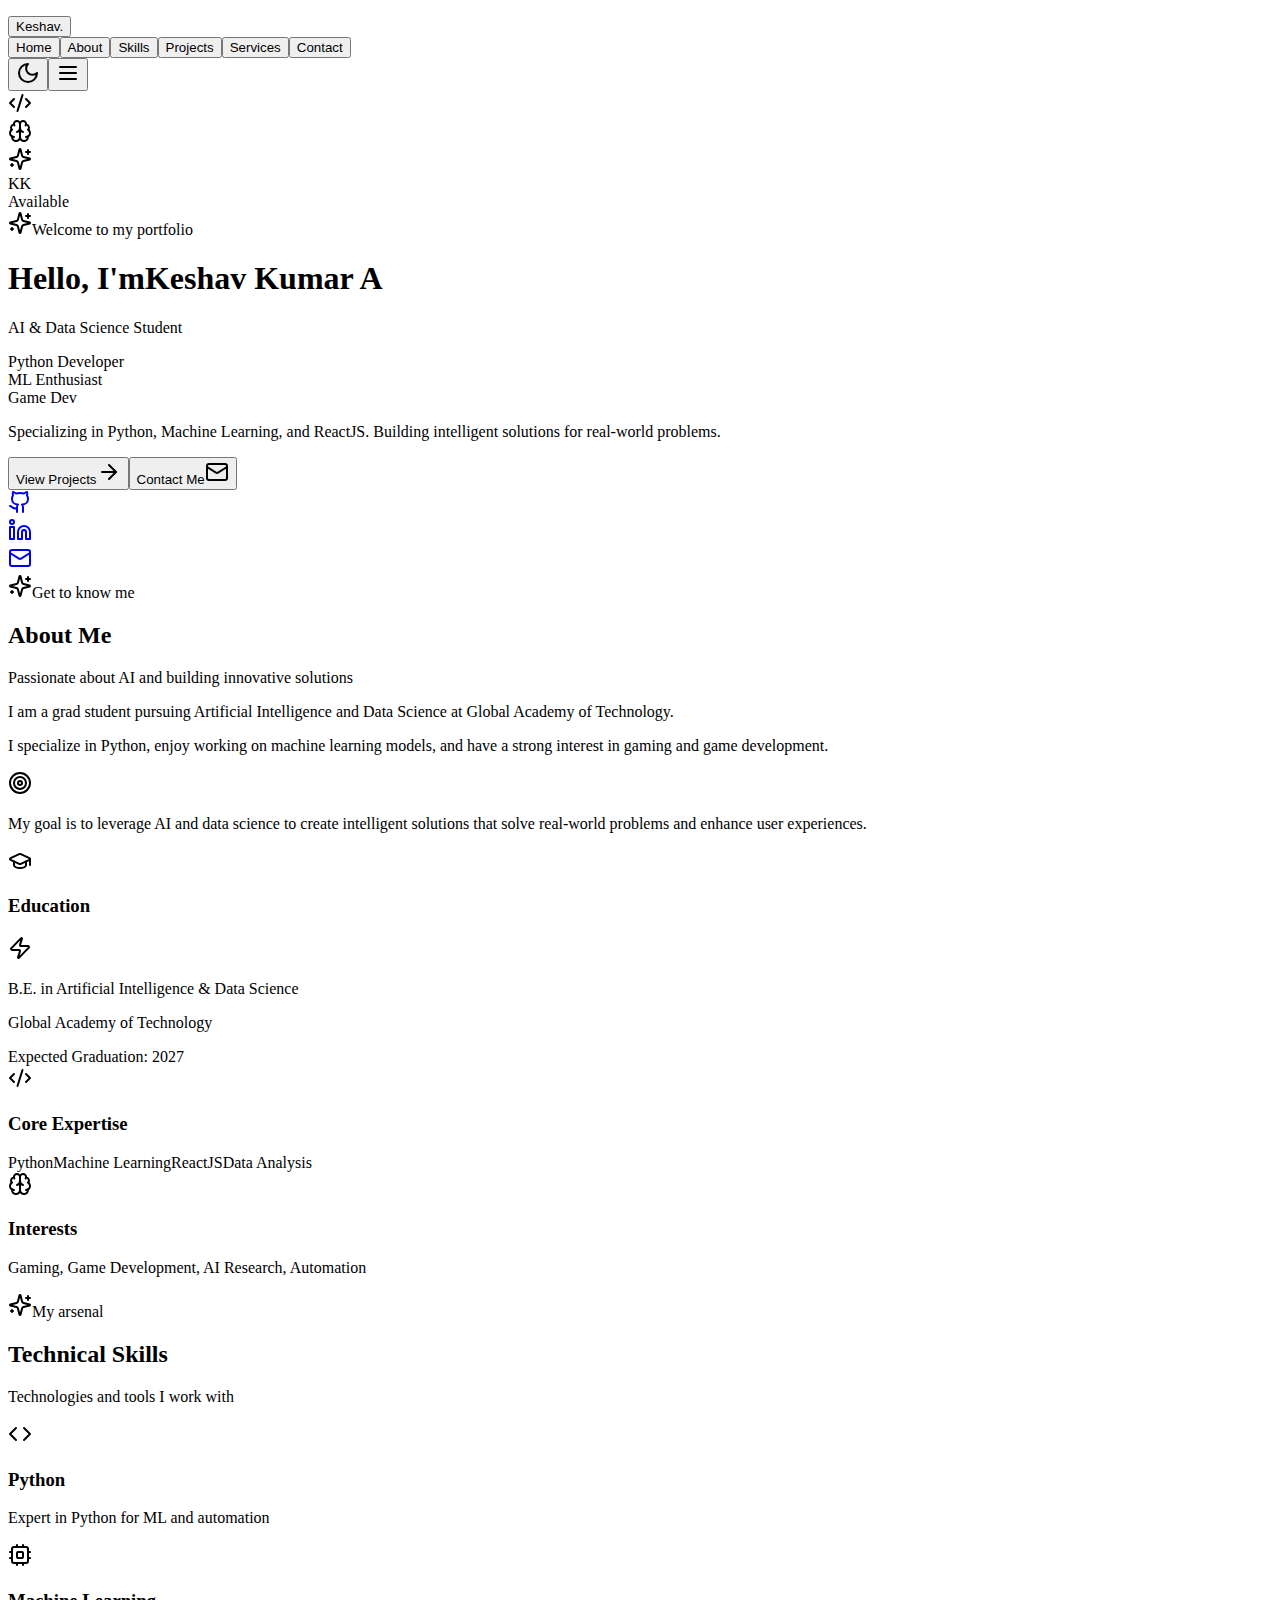
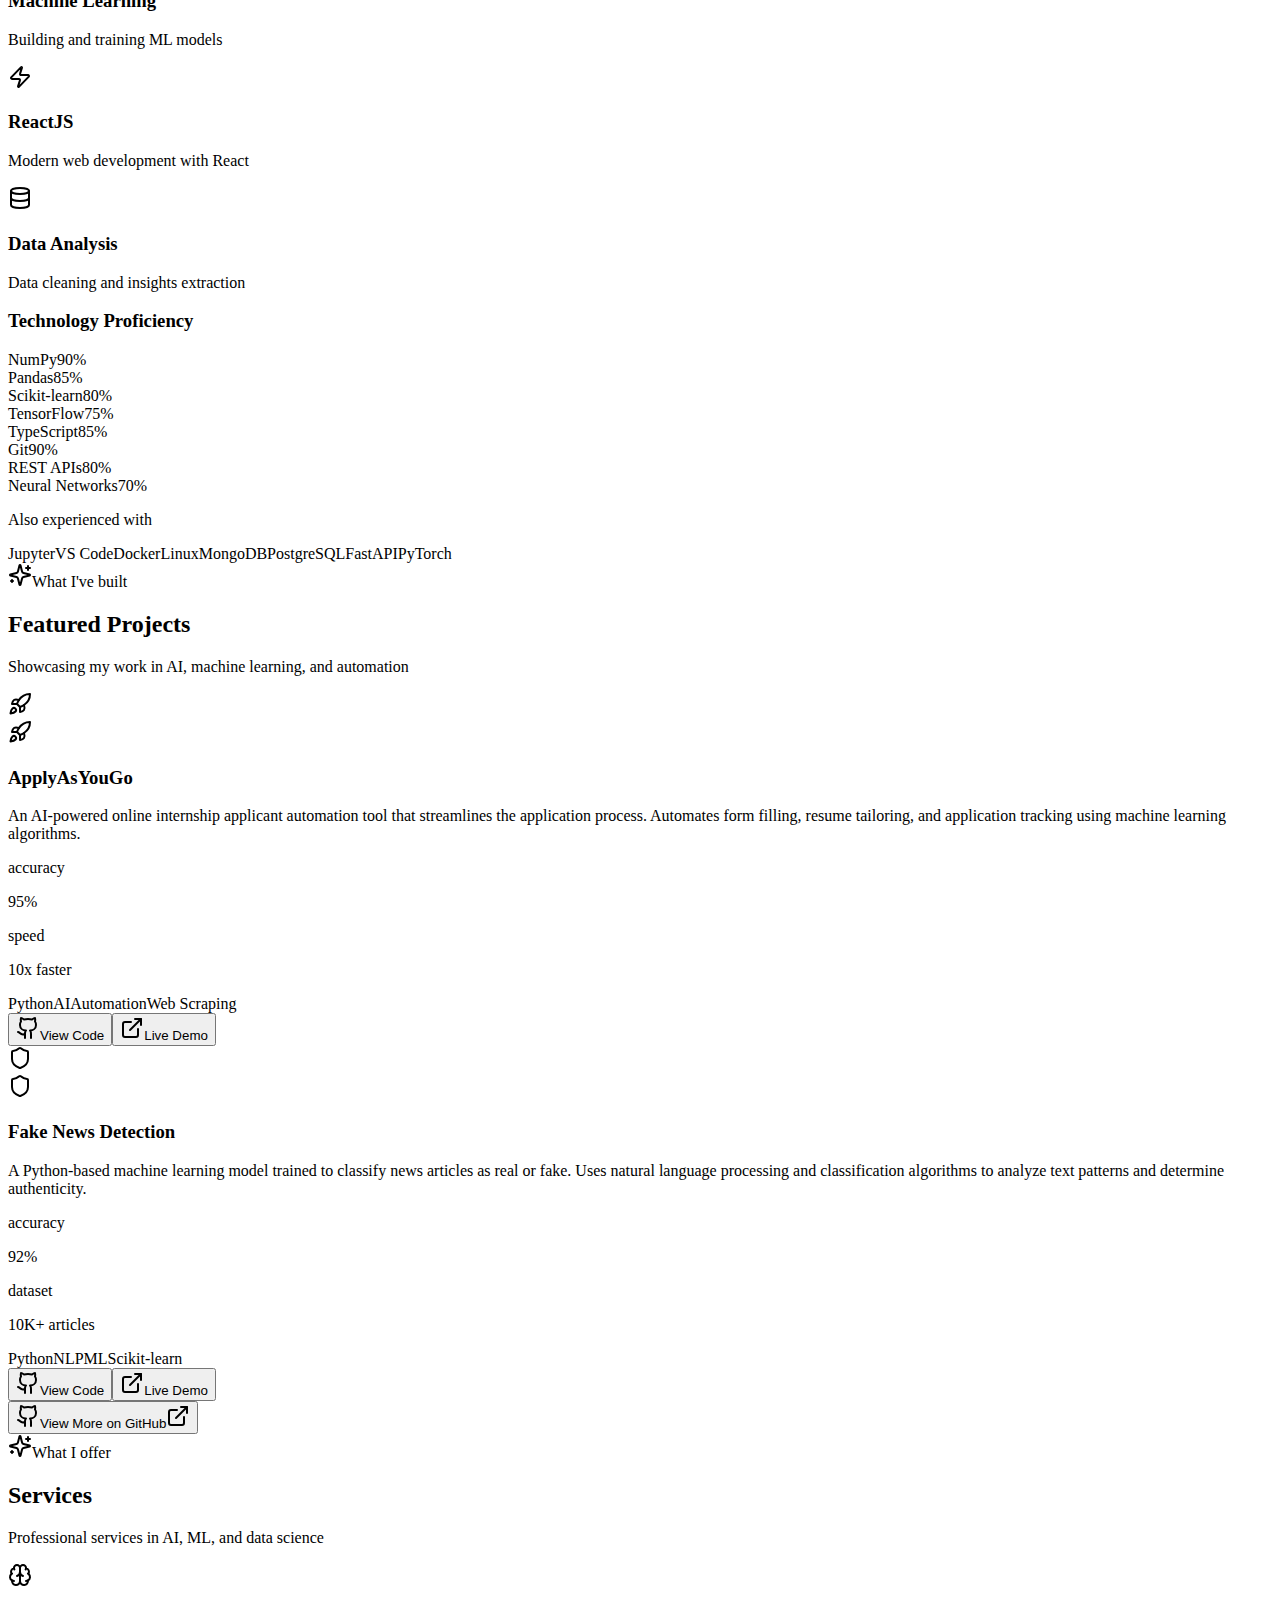
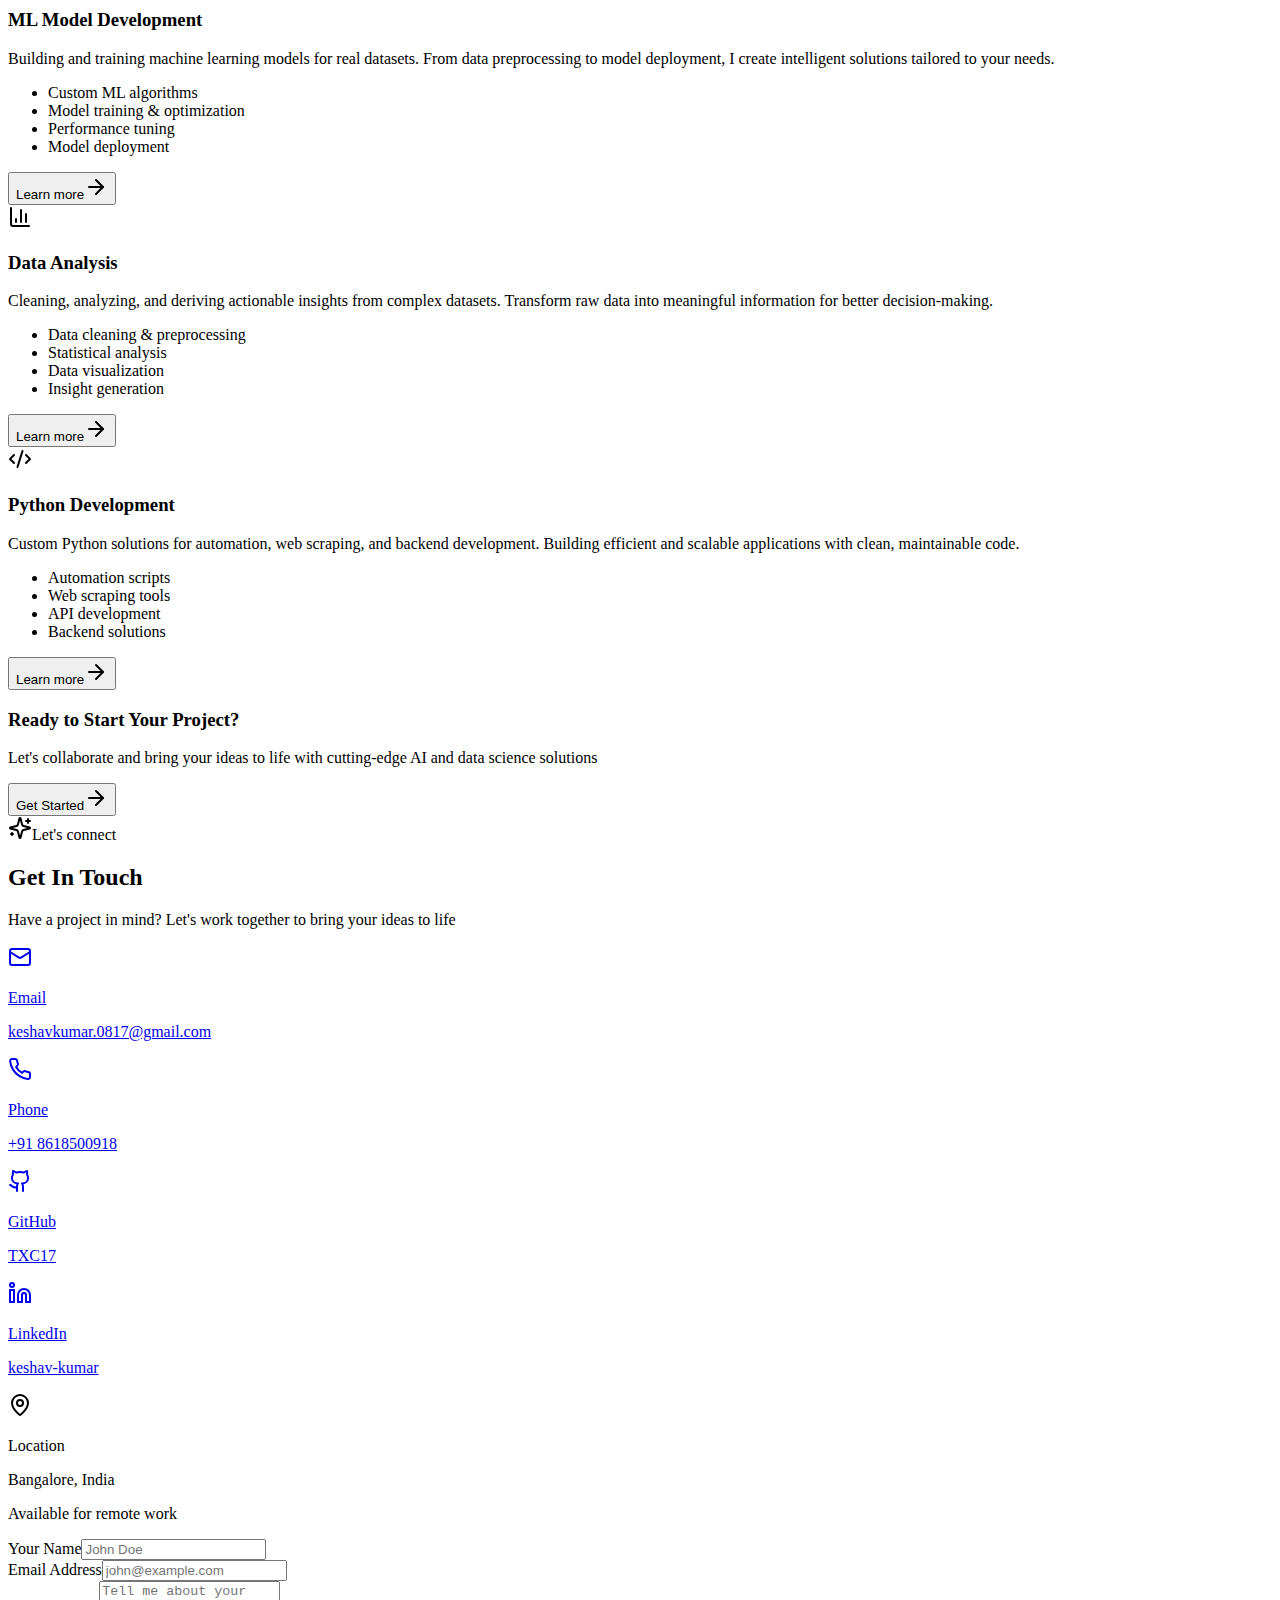
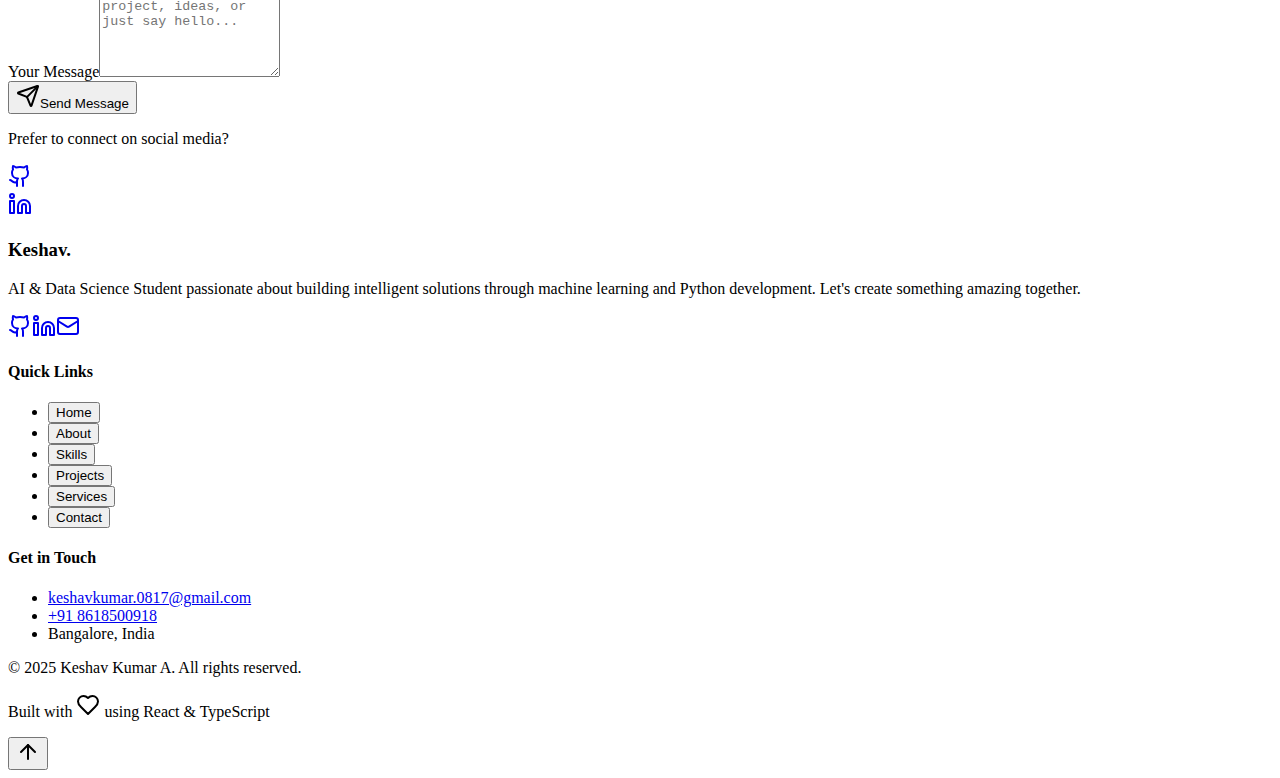
<file: saved_resource.html>
<!DOCTYPE html>
<!-- saved from url=(0536)https://id-preview-%2D6302ad4e-9c06-4bc3-8452-e5bea52e64d1.lovable.app/?__lovable_token=eyJhbGciOiJIUzI1NiIsInR5cCI6IkpXVCJ9.[base64].FnvPoc4J2rZiW4E624Zds1uKbJIQwl6LRzPZ8iAYpm4 -->
<html lang="en"><head><meta http-equiv="Content-Type" content="text/html; charset=UTF-8">
    
    <meta name="viewport" content="width=device-width, initial-scale=1.0">
    <title>Keshav Kumar A - AI &amp; Data Science Student | Python Developer</title>
    <meta name="description" content="Portfolio of Keshav Kumar A - B.E. Artificial Intelligence &amp; Data Science student specializing in Python, Machine Learning, and ReactJS development.">
    <meta name="author" content="Keshav Kumar A">

    <meta property="og:title" content="Keshav Kumar A - AI &amp; Data Science Portfolio">
    <meta property="og:description" content="AI &amp; Data Science student passionate about Python, ML, and building intelligent solutions.">
    <meta property="og:type" content="website">
    <meta property="og:image" content="https://pub-bb2e103a32db4e198524a2e9ed8f35b4.r2.dev/5680c8d4-76e5-45f2-9904-5174331de044/id-preview-6383f526--6302ad4e-9c06-4bc3-8452-e5bea52e64d1.lovable.app-1763881597013.png">

    <meta name="twitter:card" content="summary_large_image">
    <meta name="twitter:site" content="@Lovable">
    <meta name="twitter:image" content="https://pub-bb2e103a32db4e198524a2e9ed8f35b4.r2.dev/5680c8d4-76e5-45f2-9904-5174331de044/id-preview-6383f526--6302ad4e-9c06-4bc3-8452-e5bea52e64d1.lovable.app-1763881597013.png">
    <script type="module" crossorigin="" src="./index-B47Y1I0Y.js.download"></script>
    <link rel="stylesheet" crossorigin="" href="./index-DVEUFxbf.css">
  
<style>
	#lovable-badge {
		position: fixed;
		bottom: 10px;
		right: 10px;
		width: 141px;
		padding: 5px 13px;
		background-color: #000;
		color: #fff;
		font-size: 12px;
		border-radius: 5px;
		font-family: sans-serif;
		display: flex;
		align-items: center;
		gap: 4px;
		z-index: 1000000;
		text-transform: none !important;
		font-feature-settings: normal !important;
		font-weight: 400 !important;
	}
</style>
<style type="text/css">:where(html[dir="ltr"]),:where([data-sonner-toaster][dir="ltr"]){--toast-icon-margin-start: -3px;--toast-icon-margin-end: 4px;--toast-svg-margin-start: -1px;--toast-svg-margin-end: 0px;--toast-button-margin-start: auto;--toast-button-margin-end: 0;--toast-close-button-start: 0;--toast-close-button-end: unset;--toast-close-button-transform: translate(-35%, -35%)}:where(html[dir="rtl"]),:where([data-sonner-toaster][dir="rtl"]){--toast-icon-margin-start: 4px;--toast-icon-margin-end: -3px;--toast-svg-margin-start: 0px;--toast-svg-margin-end: -1px;--toast-button-margin-start: 0;--toast-button-margin-end: auto;--toast-close-button-start: unset;--toast-close-button-end: 0;--toast-close-button-transform: translate(35%, -35%)}:where([data-sonner-toaster]){position:fixed;width:var(--width);font-family:ui-sans-serif,system-ui,-apple-system,BlinkMacSystemFont,Segoe UI,Roboto,Helvetica Neue,Arial,Noto Sans,sans-serif,Apple Color Emoji,Segoe UI Emoji,Segoe UI Symbol,Noto Color Emoji;--gray1: hsl(0, 0%, 99%);--gray2: hsl(0, 0%, 97.3%);--gray3: hsl(0, 0%, 95.1%);--gray4: hsl(0, 0%, 93%);--gray5: hsl(0, 0%, 90.9%);--gray6: hsl(0, 0%, 88.7%);--gray7: hsl(0, 0%, 85.8%);--gray8: hsl(0, 0%, 78%);--gray9: hsl(0, 0%, 56.1%);--gray10: hsl(0, 0%, 52.3%);--gray11: hsl(0, 0%, 43.5%);--gray12: hsl(0, 0%, 9%);--border-radius: 8px;box-sizing:border-box;padding:0;margin:0;list-style:none;outline:none;z-index:999999999;transition:transform .4s ease}:where([data-sonner-toaster][data-lifted="true"]){transform:translateY(-10px)}@media (hover: none) and (pointer: coarse){:where([data-sonner-toaster][data-lifted="true"]){transform:none}}:where([data-sonner-toaster][data-x-position="right"]){right:var(--offset-right)}:where([data-sonner-toaster][data-x-position="left"]){left:var(--offset-left)}:where([data-sonner-toaster][data-x-position="center"]){left:50%;transform:translate(-50%)}:where([data-sonner-toaster][data-y-position="top"]){top:var(--offset-top)}:where([data-sonner-toaster][data-y-position="bottom"]){bottom:var(--offset-bottom)}:where([data-sonner-toast]){--y: translateY(100%);--lift-amount: calc(var(--lift) * var(--gap));z-index:var(--z-index);position:absolute;opacity:0;transform:var(--y);filter:blur(0);touch-action:none;transition:transform .4s,opacity .4s,height .4s,box-shadow .2s;box-sizing:border-box;outline:none;overflow-wrap:anywhere}:where([data-sonner-toast][data-styled="true"]){padding:16px;background:var(--normal-bg);border:1px solid var(--normal-border);color:var(--normal-text);border-radius:var(--border-radius);box-shadow:0 4px 12px #0000001a;width:var(--width);font-size:13px;display:flex;align-items:center;gap:6px}:where([data-sonner-toast]:focus-visible){box-shadow:0 4px 12px #0000001a,0 0 0 2px #0003}:where([data-sonner-toast][data-y-position="top"]){top:0;--y: translateY(-100%);--lift: 1;--lift-amount: calc(1 * var(--gap))}:where([data-sonner-toast][data-y-position="bottom"]){bottom:0;--y: translateY(100%);--lift: -1;--lift-amount: calc(var(--lift) * var(--gap))}:where([data-sonner-toast]) :where([data-description]){font-weight:400;line-height:1.4;color:inherit}:where([data-sonner-toast]) :where([data-title]){font-weight:500;line-height:1.5;color:inherit}:where([data-sonner-toast]) :where([data-icon]){display:flex;height:16px;width:16px;position:relative;justify-content:flex-start;align-items:center;flex-shrink:0;margin-left:var(--toast-icon-margin-start);margin-right:var(--toast-icon-margin-end)}:where([data-sonner-toast][data-promise="true"]) :where([data-icon])>svg{opacity:0;transform:scale(.8);transform-origin:center;animation:sonner-fade-in .3s ease forwards}:where([data-sonner-toast]) :where([data-icon])>*{flex-shrink:0}:where([data-sonner-toast]) :where([data-icon]) svg{margin-left:var(--toast-svg-margin-start);margin-right:var(--toast-svg-margin-end)}:where([data-sonner-toast]) :where([data-content]){display:flex;flex-direction:column;gap:2px}[data-sonner-toast][data-styled=true] [data-button]{border-radius:4px;padding-left:8px;padding-right:8px;height:24px;font-size:12px;color:var(--normal-bg);background:var(--normal-text);margin-left:var(--toast-button-margin-start);margin-right:var(--toast-button-margin-end);border:none;cursor:pointer;outline:none;display:flex;align-items:center;flex-shrink:0;transition:opacity .4s,box-shadow .2s}:where([data-sonner-toast]) :where([data-button]):focus-visible{box-shadow:0 0 0 2px #0006}:where([data-sonner-toast]) :where([data-button]):first-of-type{margin-left:var(--toast-button-margin-start);margin-right:var(--toast-button-margin-end)}:where([data-sonner-toast]) :where([data-cancel]){color:var(--normal-text);background:rgba(0,0,0,.08)}:where([data-sonner-toast][data-theme="dark"]) :where([data-cancel]){background:rgba(255,255,255,.3)}:where([data-sonner-toast]) :where([data-close-button]){position:absolute;left:var(--toast-close-button-start);right:var(--toast-close-button-end);top:0;height:20px;width:20px;display:flex;justify-content:center;align-items:center;padding:0;color:var(--gray12);border:1px solid var(--gray4);transform:var(--toast-close-button-transform);border-radius:50%;cursor:pointer;z-index:1;transition:opacity .1s,background .2s,border-color .2s}[data-sonner-toast] [data-close-button]{background:var(--gray1)}:where([data-sonner-toast]) :where([data-close-button]):focus-visible{box-shadow:0 4px 12px #0000001a,0 0 0 2px #0003}:where([data-sonner-toast]) :where([data-disabled="true"]){cursor:not-allowed}:where([data-sonner-toast]):hover :where([data-close-button]):hover{background:var(--gray2);border-color:var(--gray5)}:where([data-sonner-toast][data-swiping="true"]):before{content:"";position:absolute;left:-50%;right:-50%;height:100%;z-index:-1}:where([data-sonner-toast][data-y-position="top"][data-swiping="true"]):before{bottom:50%;transform:scaleY(3) translateY(50%)}:where([data-sonner-toast][data-y-position="bottom"][data-swiping="true"]):before{top:50%;transform:scaleY(3) translateY(-50%)}:where([data-sonner-toast][data-swiping="false"][data-removed="true"]):before{content:"";position:absolute;inset:0;transform:scaleY(2)}:where([data-sonner-toast]):after{content:"";position:absolute;left:0;height:calc(var(--gap) + 1px);bottom:100%;width:100%}:where([data-sonner-toast][data-mounted="true"]){--y: translateY(0);opacity:1}:where([data-sonner-toast][data-expanded="false"][data-front="false"]){--scale: var(--toasts-before) * .05 + 1;--y: translateY(calc(var(--lift-amount) * var(--toasts-before))) scale(calc(-1 * var(--scale)));height:var(--front-toast-height)}:where([data-sonner-toast])>*{transition:opacity .4s}:where([data-sonner-toast][data-expanded="false"][data-front="false"][data-styled="true"])>*{opacity:0}:where([data-sonner-toast][data-visible="false"]){opacity:0;pointer-events:none}:where([data-sonner-toast][data-mounted="true"][data-expanded="true"]){--y: translateY(calc(var(--lift) * var(--offset)));height:var(--initial-height)}:where([data-sonner-toast][data-removed="true"][data-front="true"][data-swipe-out="false"]){--y: translateY(calc(var(--lift) * -100%));opacity:0}:where([data-sonner-toast][data-removed="true"][data-front="false"][data-swipe-out="false"][data-expanded="true"]){--y: translateY(calc(var(--lift) * var(--offset) + var(--lift) * -100%));opacity:0}:where([data-sonner-toast][data-removed="true"][data-front="false"][data-swipe-out="false"][data-expanded="false"]){--y: translateY(40%);opacity:0;transition:transform .5s,opacity .2s}:where([data-sonner-toast][data-removed="true"][data-front="false"]):before{height:calc(var(--initial-height) + 20%)}[data-sonner-toast][data-swiping=true]{transform:var(--y) translateY(var(--swipe-amount-y, 0px)) translate(var(--swipe-amount-x, 0px));transition:none}[data-sonner-toast][data-swiped=true]{user-select:none}[data-sonner-toast][data-swipe-out=true][data-y-position=bottom],[data-sonner-toast][data-swipe-out=true][data-y-position=top]{animation-duration:.2s;animation-timing-function:ease-out;animation-fill-mode:forwards}[data-sonner-toast][data-swipe-out=true][data-swipe-direction=left]{animation-name:swipe-out-left}[data-sonner-toast][data-swipe-out=true][data-swipe-direction=right]{animation-name:swipe-out-right}[data-sonner-toast][data-swipe-out=true][data-swipe-direction=up]{animation-name:swipe-out-up}[data-sonner-toast][data-swipe-out=true][data-swipe-direction=down]{animation-name:swipe-out-down}@keyframes swipe-out-left{0%{transform:var(--y) translate(var(--swipe-amount-x));opacity:1}to{transform:var(--y) translate(calc(var(--swipe-amount-x) - 100%));opacity:0}}@keyframes swipe-out-right{0%{transform:var(--y) translate(var(--swipe-amount-x));opacity:1}to{transform:var(--y) translate(calc(var(--swipe-amount-x) + 100%));opacity:0}}@keyframes swipe-out-up{0%{transform:var(--y) translateY(var(--swipe-amount-y));opacity:1}to{transform:var(--y) translateY(calc(var(--swipe-amount-y) - 100%));opacity:0}}@keyframes swipe-out-down{0%{transform:var(--y) translateY(var(--swipe-amount-y));opacity:1}to{transform:var(--y) translateY(calc(var(--swipe-amount-y) + 100%));opacity:0}}@media (max-width: 600px){[data-sonner-toaster]{position:fixed;right:var(--mobile-offset-right);left:var(--mobile-offset-left);width:100%}[data-sonner-toaster][dir=rtl]{left:calc(var(--mobile-offset-left) * -1)}[data-sonner-toaster] [data-sonner-toast]{left:0;right:0;width:calc(100% - var(--mobile-offset-left) * 2)}[data-sonner-toaster][data-x-position=left]{left:var(--mobile-offset-left)}[data-sonner-toaster][data-y-position=bottom]{bottom:var(--mobile-offset-bottom)}[data-sonner-toaster][data-y-position=top]{top:var(--mobile-offset-top)}[data-sonner-toaster][data-x-position=center]{left:var(--mobile-offset-left);right:var(--mobile-offset-right);transform:none}}[data-sonner-toaster][data-theme=light]{--normal-bg: #fff;--normal-border: var(--gray4);--normal-text: var(--gray12);--success-bg: hsl(143, 85%, 96%);--success-border: hsl(145, 92%, 91%);--success-text: hsl(140, 100%, 27%);--info-bg: hsl(208, 100%, 97%);--info-border: hsl(221, 91%, 91%);--info-text: hsl(210, 92%, 45%);--warning-bg: hsl(49, 100%, 97%);--warning-border: hsl(49, 91%, 91%);--warning-text: hsl(31, 92%, 45%);--error-bg: hsl(359, 100%, 97%);--error-border: hsl(359, 100%, 94%);--error-text: hsl(360, 100%, 45%)}[data-sonner-toaster][data-theme=light] [data-sonner-toast][data-invert=true]{--normal-bg: #000;--normal-border: hsl(0, 0%, 20%);--normal-text: var(--gray1)}[data-sonner-toaster][data-theme=dark] [data-sonner-toast][data-invert=true]{--normal-bg: #fff;--normal-border: var(--gray3);--normal-text: var(--gray12)}[data-sonner-toaster][data-theme=dark]{--normal-bg: #000;--normal-bg-hover: hsl(0, 0%, 12%);--normal-border: hsl(0, 0%, 20%);--normal-border-hover: hsl(0, 0%, 25%);--normal-text: var(--gray1);--success-bg: hsl(150, 100%, 6%);--success-border: hsl(147, 100%, 12%);--success-text: hsl(150, 86%, 65%);--info-bg: hsl(215, 100%, 6%);--info-border: hsl(223, 100%, 12%);--info-text: hsl(216, 87%, 65%);--warning-bg: hsl(64, 100%, 6%);--warning-border: hsl(60, 100%, 12%);--warning-text: hsl(46, 87%, 65%);--error-bg: hsl(358, 76%, 10%);--error-border: hsl(357, 89%, 16%);--error-text: hsl(358, 100%, 81%)}[data-sonner-toaster][data-theme=dark] [data-sonner-toast] [data-close-button]{background:var(--normal-bg);border-color:var(--normal-border);color:var(--normal-text)}[data-sonner-toaster][data-theme=dark] [data-sonner-toast] [data-close-button]:hover{background:var(--normal-bg-hover);border-color:var(--normal-border-hover)}[data-rich-colors=true][data-sonner-toast][data-type=success],[data-rich-colors=true][data-sonner-toast][data-type=success] [data-close-button]{background:var(--success-bg);border-color:var(--success-border);color:var(--success-text)}[data-rich-colors=true][data-sonner-toast][data-type=info],[data-rich-colors=true][data-sonner-toast][data-type=info] [data-close-button]{background:var(--info-bg);border-color:var(--info-border);color:var(--info-text)}[data-rich-colors=true][data-sonner-toast][data-type=warning],[data-rich-colors=true][data-sonner-toast][data-type=warning] [data-close-button]{background:var(--warning-bg);border-color:var(--warning-border);color:var(--warning-text)}[data-rich-colors=true][data-sonner-toast][data-type=error],[data-rich-colors=true][data-sonner-toast][data-type=error] [data-close-button]{background:var(--error-bg);border-color:var(--error-border);color:var(--error-text)}.sonner-loading-wrapper{--size: 16px;height:var(--size);width:var(--size);position:absolute;inset:0;z-index:10}.sonner-loading-wrapper[data-visible=false]{transform-origin:center;animation:sonner-fade-out .2s ease forwards}.sonner-spinner{position:relative;top:50%;left:50%;height:var(--size);width:var(--size)}.sonner-loading-bar{animation:sonner-spin 1.2s linear infinite;background:var(--gray11);border-radius:6px;height:8%;left:-10%;position:absolute;top:-3.9%;width:24%}.sonner-loading-bar:nth-child(1){animation-delay:-1.2s;transform:rotate(.0001deg) translate(146%)}.sonner-loading-bar:nth-child(2){animation-delay:-1.1s;transform:rotate(30deg) translate(146%)}.sonner-loading-bar:nth-child(3){animation-delay:-1s;transform:rotate(60deg) translate(146%)}.sonner-loading-bar:nth-child(4){animation-delay:-.9s;transform:rotate(90deg) translate(146%)}.sonner-loading-bar:nth-child(5){animation-delay:-.8s;transform:rotate(120deg) translate(146%)}.sonner-loading-bar:nth-child(6){animation-delay:-.7s;transform:rotate(150deg) translate(146%)}.sonner-loading-bar:nth-child(7){animation-delay:-.6s;transform:rotate(180deg) translate(146%)}.sonner-loading-bar:nth-child(8){animation-delay:-.5s;transform:rotate(210deg) translate(146%)}.sonner-loading-bar:nth-child(9){animation-delay:-.4s;transform:rotate(240deg) translate(146%)}.sonner-loading-bar:nth-child(10){animation-delay:-.3s;transform:rotate(270deg) translate(146%)}.sonner-loading-bar:nth-child(11){animation-delay:-.2s;transform:rotate(300deg) translate(146%)}.sonner-loading-bar:nth-child(12){animation-delay:-.1s;transform:rotate(330deg) translate(146%)}@keyframes sonner-fade-in{0%{opacity:0;transform:scale(.8)}to{opacity:1;transform:scale(1)}}@keyframes sonner-fade-out{0%{opacity:1;transform:scale(1)}to{opacity:0;transform:scale(.8)}}@keyframes sonner-spin{0%{opacity:1}to{opacity:.15}}@media (prefers-reduced-motion){[data-sonner-toast],[data-sonner-toast]>*,.sonner-loading-bar{transition:none!important;animation:none!important}}.sonner-loader{position:absolute;top:50%;left:50%;transform:translate(-50%,-50%);transform-origin:center;transition:opacity .2s,transform .2s}.sonner-loader[data-visible=false]{opacity:0;transform:scale(.8) translate(-50%,-50%)}
</style><style>
        .gpt-selected-tooltip {
          position: fixed;
          z-index: 10000;
          pointer-events: none;
          background-color: hsl(225, 88%, 53%);
          color: white;
          padding: 4px 8px;
          border-radius: 4px;
          font-size: 14px;
          font-weight: bold;
          line-height: 1;
          white-space: nowrap;
          display: block;
          box-shadow: 0 2px 4px rgba(0,0,0,0.2);
          margin: -2px 0px;
          border: 1px solid rgba(255,255,255,0.3);
        }
        /* Hovered state: Uses pseudo-elements for standard elements */
        [data-lov-hovered] {
          position: relative;
        }
        [data-lov-hovered]::before {
          content: '';
          position: absolute;
          top: 0;
          left: 0;
          width: 100%;
          height: 100%;
          border-radius: 0px;
          outline: 2px solid hsl(225, 88%, 53%) !important;
          outline-offset: 0 !important;
          z-index: 10000;
          pointer-events: none;
        }
        
        /* Selected state: Uses pseudo-elements for standard elements */
        [data-lov-selected] {
          position: relative;
        }
        [data-lov-selected]::before {
          content: '';
          position: absolute;
          top: 0;
          left: 0;
          width: 100%;
          height: 100%;
          border-radius: 0px;
          outline: 1px solid hsl(225, 88%, 53%) !important;
          z-index: 10000;
          pointer-events: none;
        }
        
        :is(input, img, textarea, select, video, audio, iframe, canvas, svg)[data-lov-hovered] {
          outline: 2px solid hsl(225, 88%, 53%) !important;
          outline-offset: 0 !important;
        }
        
        :is(input, img, textarea, select, video, audio, iframe, canvas, svg)[data-lov-selected] {
          outline: 1px solid hsl(225, 88%, 53%) !important;
          outline-offset: 0 !important;
        }
        
        /* Remove outline from contenteditable selected elements to avoid conflicts */
        [data-lov-selected][contenteditable] {
          outline: none !important;
        }

        /* Full-width elements use different offset for better visibility */
        [data-lov-hovered][data-full-width]::before,
        [data-lov-selected][data-full-width]::before {
          outline-offset: -5px !important;
        }
        
        /* Full-width offset for replaced elements */
        :is(input, img, textarea, select, video, audio, iframe, canvas, svg):is([data-lov-hovered], [data-lov-selected])[data-full-width] {
          outline-offset: -5px !important;
        }
        
        /* Child element highlighting on hover */
        [data-lov-hovered] > * {
          position: relative;
        }
        [data-lov-hovered] > *::before {
          content: '';
          position: absolute;
          top: 0;
          left: 0;
          width: 100%;
          height: 100%;
          border-radius: 0px;
          outline: 1px dotted hsl(225, 88%, 53%) !important;
          outline-offset: 1px !important;
          z-index: 10000;
          pointer-events: none;
        }
      </style></head>

  <body>
    <div id="root"><div role="region" aria-label="Notifications (F8)" tabindex="-1" style="pointer-events: none;"><ol tabindex="-1" class="fixed top-0 z-[100] flex max-h-screen w-full flex-col-reverse p-4 sm:bottom-0 sm:right-0 sm:top-auto sm:flex-col md:max-w-[420px]"></ol></div><section aria-label="Notifications alt+T" tabindex="-1" aria-live="polite" aria-relevant="additions text" aria-atomic="false"></section><div class="min-h-screen"><nav class="fixed top-0 left-0 right-0 z-50 transition-all duration-300 bg-transparent"><div class="container-custom"><div class="flex items-center justify-between h-16 md:h-20"><button class="text-xl md:text-2xl font-bold tracking-tight hover:opacity-80 transition-opacity">Keshav<span class="text-primary">.</span></button><div class="hidden md:flex items-center gap-8"><button class="text-sm font-medium text-muted-foreground hover:text-foreground transition-colors link-hover">Home</button><button class="text-sm font-medium text-muted-foreground hover:text-foreground transition-colors link-hover">About</button><button class="text-sm font-medium text-muted-foreground hover:text-foreground transition-colors link-hover">Skills</button><button class="text-sm font-medium text-muted-foreground hover:text-foreground transition-colors link-hover">Projects</button><button class="text-sm font-medium text-muted-foreground hover:text-foreground transition-colors link-hover">Services</button><button class="text-sm font-medium text-muted-foreground hover:text-foreground transition-colors link-hover">Contact</button></div><div class="flex items-center gap-4"><button class="inline-flex items-center justify-center gap-2 whitespace-nowrap text-sm font-medium ring-offset-background transition-colors focus-visible:outline-none focus-visible:ring-2 focus-visible:ring-ring focus-visible:ring-offset-2 disabled:pointer-events-none disabled:opacity-50 [&amp;_svg]:pointer-events-none [&amp;_svg]:size-4 [&amp;_svg]:shrink-0 hover:bg-accent hover:text-accent-foreground h-10 w-10 rounded-full"><svg xmlns="http://www.w3.org/2000/svg" width="24" height="24" viewBox="0 0 24 24" fill="none" stroke="currentColor" stroke-width="2" stroke-linecap="round" stroke-linejoin="round" class="lucide lucide-moon h-5 w-5"><path d="M12 3a6 6 0 0 0 9 9 9 9 0 1 1-9-9Z"></path></svg></button><button class="inline-flex items-center justify-center gap-2 whitespace-nowrap text-sm font-medium ring-offset-background transition-colors focus-visible:outline-none focus-visible:ring-2 focus-visible:ring-ring focus-visible:ring-offset-2 disabled:pointer-events-none disabled:opacity-50 [&amp;_svg]:pointer-events-none [&amp;_svg]:size-4 [&amp;_svg]:shrink-0 hover:bg-accent hover:text-accent-foreground h-10 w-10 md:hidden rounded-full"><svg xmlns="http://www.w3.org/2000/svg" width="24" height="24" viewBox="0 0 24 24" fill="none" stroke="currentColor" stroke-width="2" stroke-linecap="round" stroke-linejoin="round" class="lucide lucide-menu h-5 w-5"><line x1="4" x2="20" y1="12" y2="12"></line><line x1="4" x2="20" y1="6" y2="6"></line><line x1="4" x2="20" y1="18" y2="18"></line></svg></button></div></div></div></nav><section id="home" class="relative min-h-screen flex items-center justify-center pt-20 px-4 md:px-8 overflow-hidden"><div class="absolute inset-0 bg-gradient-to-br from-background via-[hsl(var(--hero-gradient-start))] to-[hsl(var(--hero-gradient-end))] animate-gradient"></div><div class="absolute inset-0 overflow-hidden pointer-events-none"><div class="absolute -top-20 -left-20 w-72 h-72 bg-primary/5 rounded-full blur-3xl float-slow"></div><div class="absolute top-40 -right-20 w-96 h-96 bg-accent/5 rounded-full blur-3xl float-medium"></div><div class="absolute -bottom-20 left-1/3 w-80 h-80 bg-primary/5 rounded-full blur-3xl float-slow"></div><div class="absolute top-1/4 right-1/4 opacity-10 float-slow"><svg xmlns="http://www.w3.org/2000/svg" width="24" height="24" viewBox="0 0 24 24" fill="none" stroke="currentColor" stroke-width="2" stroke-linecap="round" stroke-linejoin="round" class="lucide lucide-code-xml w-16 h-16"><path d="m18 16 4-4-4-4"></path><path d="m6 8-4 4 4 4"></path><path d="m14.5 4-5 16"></path></svg></div><div class="absolute bottom-1/3 left-1/4 opacity-10 float-medium"><svg xmlns="http://www.w3.org/2000/svg" width="24" height="24" viewBox="0 0 24 24" fill="none" stroke="currentColor" stroke-width="2" stroke-linecap="round" stroke-linejoin="round" class="lucide lucide-brain w-20 h-20"><path d="M12 5a3 3 0 1 0-5.997.125 4 4 0 0 0-2.526 5.77 4 4 0 0 0 .556 6.588A4 4 0 1 0 12 18Z"></path><path d="M12 5a3 3 0 1 1 5.997.125 4 4 0 0 1 2.526 5.77 4 4 0 0 1-.556 6.588A4 4 0 1 1 12 18Z"></path><path d="M15 13a4.5 4.5 0 0 1-3-4 4.5 4.5 0 0 1-3 4"></path><path d="M17.599 6.5a3 3 0 0 0 .399-1.375"></path><path d="M6.003 5.125A3 3 0 0 0 6.401 6.5"></path><path d="M3.477 10.896a4 4 0 0 1 .585-.396"></path><path d="M19.938 10.5a4 4 0 0 1 .585.396"></path><path d="M6 18a4 4 0 0 1-1.967-.516"></path><path d="M19.967 17.484A4 4 0 0 1 18 18"></path></svg></div><div class="absolute top-1/3 left-1/3 opacity-10 float-slow" style="animation-delay: 1s;"><svg xmlns="http://www.w3.org/2000/svg" width="24" height="24" viewBox="0 0 24 24" fill="none" stroke="currentColor" stroke-width="2" stroke-linecap="round" stroke-linejoin="round" class="lucide lucide-sparkles w-12 h-12"><path d="M9.937 15.5A2 2 0 0 0 8.5 14.063l-6.135-1.582a.5.5 0 0 1 0-.962L8.5 9.936A2 2 0 0 0 9.937 8.5l1.582-6.135a.5.5 0 0 1 .963 0L14.063 8.5A2 2 0 0 0 15.5 9.937l6.135 1.581a.5.5 0 0 1 0 .964L15.5 14.063a2 2 0 0 0-1.437 1.437l-1.582 6.135a.5.5 0 0 1-.963 0z"></path><path d="M20 3v4"></path><path d="M22 5h-4"></path><path d="M4 17v2"></path><path d="M5 18H3"></path></svg></div></div><div class="container-custom relative z-10"><div class="flex flex-col items-center text-center gap-8 animate-fade-in"><div class="relative group"><div class="absolute inset-0 rounded-full bg-gradient-to-br from-primary via-accent to-primary opacity-30 blur-xl group-hover:opacity-50 transition-opacity duration-500 scale-110"></div><div class="relative w-36 h-36 md:w-44 md:h-44 rounded-full bg-gradient-to-br from-primary to-accent p-1 animate-scale-in glow-primary"><div class="w-full h-full rounded-full bg-background p-2"><div class="w-full h-full rounded-full bg-gradient-to-br from-muted to-card flex items-center justify-center text-4xl md:text-5xl font-bold text-foreground overflow-hidden group-hover:scale-105 transition-transform duration-300">KK</div></div></div><div class="absolute -bottom-2 -right-2 px-4 py-2 bg-primary rounded-full flex items-center justify-center text-primary-foreground text-xs font-bold shadow-lg animate-float gap-1.5"><div class="w-2 h-2 bg-green-400 rounded-full animate-pulse"></div>Available</div></div><div class="space-y-6 max-w-4xl"><div class="inline-flex items-center gap-2 px-4 py-2 bg-primary/10 border border-primary/20 rounded-full text-sm font-medium text-primary animate-fade-in"><svg xmlns="http://www.w3.org/2000/svg" width="24" height="24" viewBox="0 0 24 24" fill="none" stroke="currentColor" stroke-width="2" stroke-linecap="round" stroke-linejoin="round" class="lucide lucide-sparkles w-4 h-4"><path d="M9.937 15.5A2 2 0 0 0 8.5 14.063l-6.135-1.582a.5.5 0 0 1 0-.962L8.5 9.936A2 2 0 0 0 9.937 8.5l1.582-6.135a.5.5 0 0 1 .963 0L14.063 8.5A2 2 0 0 0 15.5 9.937l6.135 1.581a.5.5 0 0 1 0 .964L15.5 14.063a2 2 0 0 0-1.437 1.437l-1.582 6.135a.5.5 0 0 1-.963 0z"></path><path d="M20 3v4"></path><path d="M22 5h-4"></path><path d="M4 17v2"></path><path d="M5 18H3"></path></svg>Welcome to my portfolio</div><h1 class="text-5xl md:text-6xl lg:text-7xl xl:text-8xl font-bold tracking-tight leading-tight"><span class="block mb-2 text-muted-foreground text-2xl md:text-3xl font-normal">Hello, I'm</span><span class="block bg-gradient-to-r from-foreground via-foreground to-muted-foreground bg-clip-text text-transparent animate-gradient">Keshav Kumar A</span></h1><div class="space-y-3"><p class="text-xl md:text-2xl lg:text-3xl font-semibold text-foreground">AI &amp; Data Science Student</p><div class="flex flex-wrap justify-center gap-3 text-base md:text-lg text-muted-foreground"><span class="inline-flex items-center gap-2 px-4 py-2 bg-card rounded-full border border-border"><div class="w-2 h-2 rounded-full bg-primary animate-pulse"></div>Python Developer</span><span class="inline-flex items-center gap-2 px-4 py-2 bg-card rounded-full border border-border"><div class="w-2 h-2 rounded-full bg-primary animate-pulse"></div>ML Enthusiast</span><span class="inline-flex items-center gap-2 px-4 py-2 bg-card rounded-full border border-border"><div class="w-2 h-2 rounded-full bg-primary animate-pulse"></div>Game Dev</span></div></div><p class="text-base md:text-lg text-muted-foreground max-w-2xl mx-auto leading-relaxed">Specializing in <span class="text-foreground font-semibold">Python</span>, <span class="text-foreground font-semibold">Machine Learning</span>, and <span class="text-foreground font-semibold">ReactJS</span>. Building intelligent solutions for real-world problems.</p></div><div class="flex flex-col sm:flex-row gap-4 mt-6"><button class="inline-flex items-center justify-center gap-2 whitespace-nowrap ring-offset-background focus-visible:outline-none focus-visible:ring-2 focus-visible:ring-ring focus-visible:ring-offset-2 disabled:pointer-events-none disabled:opacity-50 [&amp;_svg]:pointer-events-none [&amp;_svg]:size-4 [&amp;_svg]:shrink-0 bg-primary text-primary-foreground hover:bg-primary/90 h-11 group relative text-base font-semibold px-8 py-6 rounded-full shadow-lg hover:shadow-xl transition-all duration-300 overflow-hidden"><div class="absolute inset-0 bg-gradient-to-r from-transparent via-white/20 to-transparent translate-x-[-200%] group-hover:translate-x-[200%] transition-transform duration-700"></div><span class="relative flex items-center gap-2">View Projects<svg xmlns="http://www.w3.org/2000/svg" width="24" height="24" viewBox="0 0 24 24" fill="none" stroke="currentColor" stroke-width="2" stroke-linecap="round" stroke-linejoin="round" class="lucide lucide-arrow-right h-5 w-5 group-hover:translate-x-1 transition-transform"><path d="M5 12h14"></path><path d="m12 5 7 7-7 7"></path></svg></span></button><button class="inline-flex items-center justify-center gap-2 whitespace-nowrap ring-offset-background focus-visible:outline-none focus-visible:ring-2 focus-visible:ring-ring focus-visible:ring-offset-2 disabled:pointer-events-none disabled:opacity-50 [&amp;_svg]:pointer-events-none [&amp;_svg]:size-4 [&amp;_svg]:shrink-0 border-input bg-background hover:text-accent-foreground h-11 group text-base font-semibold px-8 py-6 rounded-full border-2 hover:bg-accent hover:scale-105 transition-all duration-300"><span class="flex items-center gap-2">Contact Me<svg xmlns="http://www.w3.org/2000/svg" width="24" height="24" viewBox="0 0 24 24" fill="none" stroke="currentColor" stroke-width="2" stroke-linecap="round" stroke-linejoin="round" class="lucide lucide-mail h-5 w-5 group-hover:rotate-12 transition-transform"><rect width="20" height="16" x="2" y="4" rx="2"></rect><path d="m22 7-8.97 5.7a1.94 1.94 0 0 1-2.06 0L2 7"></path></svg></span></button></div><div class="flex gap-4 mt-8"><a href="https://github.com/TXC17" target="_blank" rel="noopener noreferrer" class="group relative w-14 h-14 rounded-full bg-card border-2 border-border flex items-center justify-center hover:scale-110 hover:border-primary transition-all duration-300"><svg xmlns="http://www.w3.org/2000/svg" width="24" height="24" viewBox="0 0 24 24" fill="none" stroke="currentColor" stroke-width="2" stroke-linecap="round" stroke-linejoin="round" class="lucide lucide-github h-6 w-6 group-hover:scale-110 transition-transform"><path d="M15 22v-4a4.8 4.8 0 0 0-1-3.5c3 0 6-2 6-5.5.08-1.25-.27-2.48-1-3.5.28-1.15.28-2.35 0-3.5 0 0-1 0-3 1.5-2.64-.5-5.36-.5-8 0C6 2 5 2 5 2c-.3 1.15-.3 2.35 0 3.5A5.403 5.403 0 0 0 4 9c0 3.5 3 5.5 6 5.5-.39.49-.68 1.05-.85 1.65-.17.6-.22 1.23-.15 1.85v4"></path><path d="M9 18c-4.51 2-5-2-7-2"></path></svg><div class="absolute inset-0 rounded-full bg-primary/10 opacity-0 group-hover:opacity-100 transition-opacity blur"></div></a><a href="https://www.linkedin.com/in/keshav-kumar-8bb567339/" target="_blank" rel="noopener noreferrer" class="group relative w-14 h-14 rounded-full bg-card border-2 border-border flex items-center justify-center hover:scale-110 hover:border-primary transition-all duration-300"><svg xmlns="http://www.w3.org/2000/svg" width="24" height="24" viewBox="0 0 24 24" fill="none" stroke="currentColor" stroke-width="2" stroke-linecap="round" stroke-linejoin="round" class="lucide lucide-linkedin h-6 w-6 group-hover:scale-110 transition-transform"><path d="M16 8a6 6 0 0 1 6 6v7h-4v-7a2 2 0 0 0-2-2 2 2 0 0 0-2 2v7h-4v-7a6 6 0 0 1 6-6z"></path><rect width="4" height="12" x="2" y="9"></rect><circle cx="4" cy="4" r="2"></circle></svg><div class="absolute inset-0 rounded-full bg-primary/10 opacity-0 group-hover:opacity-100 transition-opacity blur"></div></a><a href="mailto:keshavkumar.0817@gmail.com" class="group relative w-14 h-14 rounded-full bg-card border-2 border-border flex items-center justify-center hover:scale-110 hover:border-primary transition-all duration-300"><svg xmlns="http://www.w3.org/2000/svg" width="24" height="24" viewBox="0 0 24 24" fill="none" stroke="currentColor" stroke-width="2" stroke-linecap="round" stroke-linejoin="round" class="lucide lucide-mail h-6 w-6 group-hover:scale-110 transition-transform"><rect width="20" height="16" x="2" y="4" rx="2"></rect><path d="m22 7-8.97 5.7a1.94 1.94 0 0 1-2.06 0L2 7"></path></svg><div class="absolute inset-0 rounded-full bg-primary/10 opacity-0 group-hover:opacity-100 transition-opacity blur"></div></a></div><div class="absolute bottom-8 left-1/2 -translate-x-1/2 animate-bounce"><div class="w-6 h-10 border-2 border-muted-foreground rounded-full flex justify-center p-2"><div class="w-1.5 h-1.5 bg-muted-foreground rounded-full animate-pulse"></div></div></div></div></div></section><section id="about" class="section section-alt relative overflow-hidden"><div class="absolute top-0 right-0 w-96 h-96 bg-primary/5 rounded-full blur-3xl float-slow"></div><div class="absolute bottom-0 left-0 w-80 h-80 bg-accent/5 rounded-full blur-3xl float-medium"></div><div class="container-custom relative z-10"><div class="text-center mb-16 animate-fade-in"><div class="inline-flex items-center gap-2 px-4 py-2 bg-primary/10 border border-primary/20 rounded-full text-sm font-medium text-primary mb-4"><svg xmlns="http://www.w3.org/2000/svg" width="24" height="24" viewBox="0 0 24 24" fill="none" stroke="currentColor" stroke-width="2" stroke-linecap="round" stroke-linejoin="round" class="lucide lucide-sparkles w-4 h-4"><path d="M9.937 15.5A2 2 0 0 0 8.5 14.063l-6.135-1.582a.5.5 0 0 1 0-.962L8.5 9.936A2 2 0 0 0 9.937 8.5l1.582-6.135a.5.5 0 0 1 .963 0L14.063 8.5A2 2 0 0 0 15.5 9.937l6.135 1.581a.5.5 0 0 1 0 .964L15.5 14.063a2 2 0 0 0-1.437 1.437l-1.582 6.135a.5.5 0 0 1-.963 0z"></path><path d="M20 3v4"></path><path d="M22 5h-4"></path><path d="M4 17v2"></path><path d="M5 18H3"></path></svg>Get to know me</div><h2 class="text-4xl md:text-5xl lg:text-6xl font-bold mb-4 bg-gradient-to-r from-foreground to-foreground/70 bg-clip-text text-transparent">About Me</h2><p class="text-muted-foreground text-lg max-w-2xl mx-auto">Passionate about AI and building innovative solutions</p></div><div class="grid lg:grid-cols-2 gap-12 items-center"><div class="space-y-6 animate-fade-in-left"><div class="relative p-8 bg-card/50 backdrop-blur-sm border border-border rounded-2xl"><div class="absolute -top-4 -left-4 w-24 h-24 bg-primary/10 rounded-full blur-2xl"></div><p class="text-lg leading-relaxed text-muted-foreground relative z-10">I am a grad student pursuing <span class="text-foreground font-semibold bg-primary/10 px-2 py-0.5 rounded">Artificial Intelligence and Data Science</span> at Global Academy of Technology.</p></div><div class="relative p-8 bg-card/50 backdrop-blur-sm border border-border rounded-2xl"><div class="absolute -top-4 -right-4 w-20 h-20 bg-accent/10 rounded-full blur-2xl"></div><p class="text-lg leading-relaxed text-muted-foreground relative z-10">I specialize in <span class="text-foreground font-semibold bg-primary/10 px-2 py-0.5 rounded">Python</span>, enjoy working on <span class="text-foreground font-semibold bg-primary/10 px-2 py-0.5 rounded">machine learning models</span>, and have a strong interest in <span class="text-foreground font-semibold bg-primary/10 px-2 py-0.5 rounded">gaming and game development</span>.</p></div><div class="relative p-8 bg-gradient-to-br from-primary/5 to-accent/5 backdrop-blur-sm border border-primary/20 rounded-2xl"><svg xmlns="http://www.w3.org/2000/svg" width="24" height="24" viewBox="0 0 24 24" fill="none" stroke="currentColor" stroke-width="2" stroke-linecap="round" stroke-linejoin="round" class="lucide lucide-target w-8 h-8 text-primary mb-3"><circle cx="12" cy="12" r="10"></circle><circle cx="12" cy="12" r="6"></circle><circle cx="12" cy="12" r="2"></circle></svg><p class="text-lg leading-relaxed text-muted-foreground">My goal is to leverage AI and data science to create intelligent solutions that solve real-world problems and enhance user experiences.</p></div></div><div class="space-y-6 animate-fade-in-right"><div class="rounded-lg border bg-card text-card-foreground shadow-sm group p-8 card-hover border-l-4 border-l-primary relative overflow-hidden"><div class="absolute top-0 right-0 w-32 h-32 bg-primary/5 rounded-full blur-2xl transform translate-x-8 -translate-y-8"></div><div class="flex items-start gap-4 relative z-10"><div class="w-16 h-16 rounded-2xl bg-gradient-to-br from-primary to-primary/80 flex items-center justify-center flex-shrink-0 shadow-lg group-hover:scale-110 transition-transform"><svg xmlns="http://www.w3.org/2000/svg" width="24" height="24" viewBox="0 0 24 24" fill="none" stroke="currentColor" stroke-width="2" stroke-linecap="round" stroke-linejoin="round" class="lucide lucide-graduation-cap h-8 w-8 text-primary-foreground"><path d="M21.42 10.922a1 1 0 0 0-.019-1.838L12.83 5.18a2 2 0 0 0-1.66 0L2.6 9.08a1 1 0 0 0 0 1.832l8.57 3.908a2 2 0 0 0 1.66 0z"></path><path d="M22 10v6"></path><path d="M6 12.5V16a6 3 0 0 0 12 0v-3.5"></path></svg></div><div class="flex-1"><div class="flex items-center gap-2 mb-2"><h3 class="font-bold text-xl">Education</h3><svg xmlns="http://www.w3.org/2000/svg" width="24" height="24" viewBox="0 0 24 24" fill="none" stroke="currentColor" stroke-width="2" stroke-linecap="round" stroke-linejoin="round" class="lucide lucide-zap w-4 h-4 text-primary animate-pulse"><path d="M4 14a1 1 0 0 1-.78-1.63l9.9-10.2a.5.5 0 0 1 .86.46l-1.92 6.02A1 1 0 0 0 13 10h7a1 1 0 0 1 .78 1.63l-9.9 10.2a.5.5 0 0 1-.86-.46l1.92-6.02A1 1 0 0 0 11 14z"></path></svg></div><p class="text-sm text-muted-foreground mb-2">B.E. in Artificial Intelligence &amp; Data Science</p><p class="text-base font-semibold">Global Academy of Technology</p><div class="inline-block mt-2 px-3 py-1 bg-primary/10 text-primary text-xs font-semibold rounded-full">Expected Graduation: 2027</div></div></div></div><div class="rounded-lg border bg-card text-card-foreground shadow-sm group p-8 card-hover border-l-4 border-l-accent relative overflow-hidden"><div class="absolute top-0 right-0 w-32 h-32 bg-accent/5 rounded-full blur-2xl transform translate-x-8 -translate-y-8"></div><div class="flex items-start gap-4 relative z-10"><div class="w-16 h-16 rounded-2xl bg-gradient-to-br from-accent to-accent/80 flex items-center justify-center flex-shrink-0 shadow-lg group-hover:scale-110 transition-transform"><svg xmlns="http://www.w3.org/2000/svg" width="24" height="24" viewBox="0 0 24 24" fill="none" stroke="currentColor" stroke-width="2" stroke-linecap="round" stroke-linejoin="round" class="lucide lucide-code-xml h-8 w-8 text-accent-foreground"><path d="m18 16 4-4-4-4"></path><path d="m6 8-4 4 4 4"></path><path d="m14.5 4-5 16"></path></svg></div><div class="flex-1"><h3 class="font-bold text-xl mb-2">Core Expertise</h3><div class="flex flex-wrap gap-2"><span class="px-3 py-1 bg-accent/10 text-accent-foreground text-sm font-medium rounded-full border border-accent/20">Python</span><span class="px-3 py-1 bg-accent/10 text-accent-foreground text-sm font-medium rounded-full border border-accent/20">Machine Learning</span><span class="px-3 py-1 bg-accent/10 text-accent-foreground text-sm font-medium rounded-full border border-accent/20">ReactJS</span><span class="px-3 py-1 bg-accent/10 text-accent-foreground text-sm font-medium rounded-full border border-accent/20">Data Analysis</span></div></div></div></div><div class="rounded-lg border bg-card text-card-foreground shadow-sm group p-8 card-hover border-l-4 border-l-primary relative overflow-hidden"><div class="absolute top-0 right-0 w-32 h-32 bg-primary/5 rounded-full blur-2xl transform translate-x-8 -translate-y-8"></div><div class="flex items-start gap-4 relative z-10"><div class="w-16 h-16 rounded-2xl bg-gradient-to-br from-primary to-primary/80 flex items-center justify-center flex-shrink-0 shadow-lg group-hover:scale-110 transition-transform"><svg xmlns="http://www.w3.org/2000/svg" width="24" height="24" viewBox="0 0 24 24" fill="none" stroke="currentColor" stroke-width="2" stroke-linecap="round" stroke-linejoin="round" class="lucide lucide-brain h-8 w-8 text-primary-foreground"><path d="M12 5a3 3 0 1 0-5.997.125 4 4 0 0 0-2.526 5.77 4 4 0 0 0 .556 6.588A4 4 0 1 0 12 18Z"></path><path d="M12 5a3 3 0 1 1 5.997.125 4 4 0 0 1 2.526 5.77 4 4 0 0 1-.556 6.588A4 4 0 1 1 12 18Z"></path><path d="M15 13a4.5 4.5 0 0 1-3-4 4.5 4.5 0 0 1-3 4"></path><path d="M17.599 6.5a3 3 0 0 0 .399-1.375"></path><path d="M6.003 5.125A3 3 0 0 0 6.401 6.5"></path><path d="M3.477 10.896a4 4 0 0 1 .585-.396"></path><path d="M19.938 10.5a4 4 0 0 1 .585.396"></path><path d="M6 18a4 4 0 0 1-1.967-.516"></path><path d="M19.967 17.484A4 4 0 0 1 18 18"></path></svg></div><div class="flex-1"><h3 class="font-bold text-xl mb-2">Interests</h3><p class="text-sm text-muted-foreground leading-relaxed">Gaming, Game Development, AI Research, Automation</p></div></div></div></div></div></div></section><section id="skills" class="section relative overflow-hidden"><div class="absolute top-1/4 left-0 w-72 h-72 bg-primary/5 rounded-full blur-3xl float-slow"></div><div class="absolute bottom-1/4 right-0 w-96 h-96 bg-accent/5 rounded-full blur-3xl float-medium"></div><div class="container-custom relative z-10"><div class="text-center mb-16 animate-fade-in"><div class="inline-flex items-center gap-2 px-4 py-2 bg-primary/10 border border-primary/20 rounded-full text-sm font-medium text-primary mb-4"><svg xmlns="http://www.w3.org/2000/svg" width="24" height="24" viewBox="0 0 24 24" fill="none" stroke="currentColor" stroke-width="2" stroke-linecap="round" stroke-linejoin="round" class="lucide lucide-sparkles w-4 h-4"><path d="M9.937 15.5A2 2 0 0 0 8.5 14.063l-6.135-1.582a.5.5 0 0 1 0-.962L8.5 9.936A2 2 0 0 0 9.937 8.5l1.582-6.135a.5.5 0 0 1 .963 0L14.063 8.5A2 2 0 0 0 15.5 9.937l6.135 1.581a.5.5 0 0 1 0 .964L15.5 14.063a2 2 0 0 0-1.437 1.437l-1.582 6.135a.5.5 0 0 1-.963 0z"></path><path d="M20 3v4"></path><path d="M22 5h-4"></path><path d="M4 17v2"></path><path d="M5 18H3"></path></svg>My arsenal</div><h2 class="text-4xl md:text-5xl lg:text-6xl font-bold mb-4 bg-gradient-to-r from-foreground to-foreground/70 bg-clip-text text-transparent">Technical Skills</h2><p class="text-muted-foreground text-lg max-w-2xl mx-auto">Technologies and tools I work with</p></div><div class="grid sm:grid-cols-2 lg:grid-cols-4 gap-6 mb-16"><div class="group relative p-8 bg-card/50 backdrop-blur-sm border border-border rounded-2xl card-hover animate-fade-in overflow-hidden" style="animation-delay: 0s;"><div class="absolute inset-0 bg-gradient-to-br from-blue-500 to-cyan-500 opacity-0 group-hover:opacity-10 transition-opacity duration-500"></div><div class="absolute -top-10 -right-10 w-32 h-32 bg-blue-500/10 rounded-full blur-2xl opacity-50 group-hover:opacity-100 transition-opacity"></div><div class="relative z-10"><div class="w-16 h-16 rounded-2xl bg-gradient-to-br from-blue-500 to-cyan-500 flex items-center justify-center mb-6 group-hover:scale-110 group-hover:rotate-6 transition-all duration-300 shadow-lg"><svg xmlns="http://www.w3.org/2000/svg" width="24" height="24" viewBox="0 0 24 24" fill="none" stroke="currentColor" stroke-width="2" stroke-linecap="round" stroke-linejoin="round" class="lucide lucide-code h-8 w-8 text-white"><polyline points="16 18 22 12 16 6"></polyline><polyline points="8 6 2 12 8 18"></polyline></svg></div><h3 class="text-xl font-bold mb-2 group-hover:text-primary transition-colors">Python</h3><p class="text-sm text-muted-foreground leading-relaxed">Expert in Python for ML and automation</p></div><div class="absolute bottom-0 right-0 w-16 h-16 bg-primary/5 rounded-tl-full"></div></div><div class="group relative p-8 bg-card/50 backdrop-blur-sm border border-border rounded-2xl card-hover animate-fade-in overflow-hidden" style="animation-delay: 0.1s;"><div class="absolute inset-0 bg-gradient-to-br from-purple-500 to-pink-500 opacity-0 group-hover:opacity-10 transition-opacity duration-500"></div><div class="absolute -top-10 -right-10 w-32 h-32 bg-purple-500/10 rounded-full blur-2xl opacity-50 group-hover:opacity-100 transition-opacity"></div><div class="relative z-10"><div class="w-16 h-16 rounded-2xl bg-gradient-to-br from-purple-500 to-pink-500 flex items-center justify-center mb-6 group-hover:scale-110 group-hover:rotate-6 transition-all duration-300 shadow-lg"><svg xmlns="http://www.w3.org/2000/svg" width="24" height="24" viewBox="0 0 24 24" fill="none" stroke="currentColor" stroke-width="2" stroke-linecap="round" stroke-linejoin="round" class="lucide lucide-cpu h-8 w-8 text-white"><rect width="16" height="16" x="4" y="4" rx="2"></rect><rect width="6" height="6" x="9" y="9" rx="1"></rect><path d="M15 2v2"></path><path d="M15 20v2"></path><path d="M2 15h2"></path><path d="M2 9h2"></path><path d="M20 15h2"></path><path d="M20 9h2"></path><path d="M9 2v2"></path><path d="M9 20v2"></path></svg></div><h3 class="text-xl font-bold mb-2 group-hover:text-primary transition-colors">Machine Learning</h3><p class="text-sm text-muted-foreground leading-relaxed">Building and training ML models</p></div><div class="absolute bottom-0 right-0 w-16 h-16 bg-primary/5 rounded-tl-full"></div></div><div class="group relative p-8 bg-card/50 backdrop-blur-sm border border-border rounded-2xl card-hover animate-fade-in overflow-hidden" style="animation-delay: 0.2s;"><div class="absolute inset-0 bg-gradient-to-br from-cyan-500 to-blue-500 opacity-0 group-hover:opacity-10 transition-opacity duration-500"></div><div class="absolute -top-10 -right-10 w-32 h-32 bg-cyan-500/10 rounded-full blur-2xl opacity-50 group-hover:opacity-100 transition-opacity"></div><div class="relative z-10"><div class="w-16 h-16 rounded-2xl bg-gradient-to-br from-cyan-500 to-blue-500 flex items-center justify-center mb-6 group-hover:scale-110 group-hover:rotate-6 transition-all duration-300 shadow-lg"><svg xmlns="http://www.w3.org/2000/svg" width="24" height="24" viewBox="0 0 24 24" fill="none" stroke="currentColor" stroke-width="2" stroke-linecap="round" stroke-linejoin="round" class="lucide lucide-zap h-8 w-8 text-white"><path d="M4 14a1 1 0 0 1-.78-1.63l9.9-10.2a.5.5 0 0 1 .86.46l-1.92 6.02A1 1 0 0 0 13 10h7a1 1 0 0 1 .78 1.63l-9.9 10.2a.5.5 0 0 1-.86-.46l1.92-6.02A1 1 0 0 0 11 14z"></path></svg></div><h3 class="text-xl font-bold mb-2 group-hover:text-primary transition-colors">ReactJS</h3><p class="text-sm text-muted-foreground leading-relaxed">Modern web development with React</p></div><div class="absolute bottom-0 right-0 w-16 h-16 bg-primary/5 rounded-tl-full"></div></div><div class="group relative p-8 bg-card/50 backdrop-blur-sm border border-border rounded-2xl card-hover animate-fade-in overflow-hidden" style="animation-delay: 0.3s;"><div class="absolute inset-0 bg-gradient-to-br from-green-500 to-emerald-500 opacity-0 group-hover:opacity-10 transition-opacity duration-500"></div><div class="absolute -top-10 -right-10 w-32 h-32 bg-green-500/10 rounded-full blur-2xl opacity-50 group-hover:opacity-100 transition-opacity"></div><div class="relative z-10"><div class="w-16 h-16 rounded-2xl bg-gradient-to-br from-green-500 to-emerald-500 flex items-center justify-center mb-6 group-hover:scale-110 group-hover:rotate-6 transition-all duration-300 shadow-lg"><svg xmlns="http://www.w3.org/2000/svg" width="24" height="24" viewBox="0 0 24 24" fill="none" stroke="currentColor" stroke-width="2" stroke-linecap="round" stroke-linejoin="round" class="lucide lucide-database h-8 w-8 text-white"><ellipse cx="12" cy="5" rx="9" ry="3"></ellipse><path d="M3 5V19A9 3 0 0 0 21 19V5"></path><path d="M3 12A9 3 0 0 0 21 12"></path></svg></div><h3 class="text-xl font-bold mb-2 group-hover:text-primary transition-colors">Data Analysis</h3><p class="text-sm text-muted-foreground leading-relaxed">Data cleaning and insights extraction</p></div><div class="absolute bottom-0 right-0 w-16 h-16 bg-primary/5 rounded-tl-full"></div></div></div><div class="max-w-5xl mx-auto"><h3 class="text-2xl font-bold text-center mb-8 animate-fade-in">Technology Proficiency</h3><div class="grid md:grid-cols-2 gap-6"><div class="group p-6 bg-card/50 backdrop-blur-sm border border-border rounded-xl hover:border-primary/50 transition-all duration-300 animate-fade-in" style="animation-delay: 0s;"><div class="flex justify-between items-center mb-3"><span class="font-semibold text-foreground">NumPy</span><span class="text-sm text-primary font-bold">90%</span></div><div class="relative h-2 bg-muted rounded-full overflow-hidden"><div class="absolute top-0 left-0 h-full bg-gradient-to-r from-primary to-accent rounded-full transition-all duration-1000 ease-out group-hover:animate-pulse" style="width: 90%; animation-delay: 0s;"></div><div class="absolute top-0 left-0 h-full w-full bg-gradient-to-r from-transparent via-white/20 to-transparent animate-shimmer"></div></div></div><div class="group p-6 bg-card/50 backdrop-blur-sm border border-border rounded-xl hover:border-primary/50 transition-all duration-300 animate-fade-in" style="animation-delay: 0.05s;"><div class="flex justify-between items-center mb-3"><span class="font-semibold text-foreground">Pandas</span><span class="text-sm text-primary font-bold">85%</span></div><div class="relative h-2 bg-muted rounded-full overflow-hidden"><div class="absolute top-0 left-0 h-full bg-gradient-to-r from-primary to-accent rounded-full transition-all duration-1000 ease-out group-hover:animate-pulse" style="width: 85%; animation-delay: 0.1s;"></div><div class="absolute top-0 left-0 h-full w-full bg-gradient-to-r from-transparent via-white/20 to-transparent animate-shimmer"></div></div></div><div class="group p-6 bg-card/50 backdrop-blur-sm border border-border rounded-xl hover:border-primary/50 transition-all duration-300 animate-fade-in" style="animation-delay: 0.1s;"><div class="flex justify-between items-center mb-3"><span class="font-semibold text-foreground">Scikit-learn</span><span class="text-sm text-primary font-bold">80%</span></div><div class="relative h-2 bg-muted rounded-full overflow-hidden"><div class="absolute top-0 left-0 h-full bg-gradient-to-r from-primary to-accent rounded-full transition-all duration-1000 ease-out group-hover:animate-pulse" style="width: 80%; animation-delay: 0.2s;"></div><div class="absolute top-0 left-0 h-full w-full bg-gradient-to-r from-transparent via-white/20 to-transparent animate-shimmer"></div></div></div><div class="group p-6 bg-card/50 backdrop-blur-sm border border-border rounded-xl hover:border-primary/50 transition-all duration-300 animate-fade-in" style="animation-delay: 0.15s;"><div class="flex justify-between items-center mb-3"><span class="font-semibold text-foreground">TensorFlow</span><span class="text-sm text-primary font-bold">75%</span></div><div class="relative h-2 bg-muted rounded-full overflow-hidden"><div class="absolute top-0 left-0 h-full bg-gradient-to-r from-primary to-accent rounded-full transition-all duration-1000 ease-out group-hover:animate-pulse" style="width: 75%; animation-delay: 0.3s;"></div><div class="absolute top-0 left-0 h-full w-full bg-gradient-to-r from-transparent via-white/20 to-transparent animate-shimmer"></div></div></div><div class="group p-6 bg-card/50 backdrop-blur-sm border border-border rounded-xl hover:border-primary/50 transition-all duration-300 animate-fade-in" style="animation-delay: 0.2s;"><div class="flex justify-between items-center mb-3"><span class="font-semibold text-foreground">TypeScript</span><span class="text-sm text-primary font-bold">85%</span></div><div class="relative h-2 bg-muted rounded-full overflow-hidden"><div class="absolute top-0 left-0 h-full bg-gradient-to-r from-primary to-accent rounded-full transition-all duration-1000 ease-out group-hover:animate-pulse" style="width: 85%; animation-delay: 0.4s;"></div><div class="absolute top-0 left-0 h-full w-full bg-gradient-to-r from-transparent via-white/20 to-transparent animate-shimmer"></div></div></div><div class="group p-6 bg-card/50 backdrop-blur-sm border border-border rounded-xl hover:border-primary/50 transition-all duration-300 animate-fade-in" style="animation-delay: 0.25s;"><div class="flex justify-between items-center mb-3"><span class="font-semibold text-foreground">Git</span><span class="text-sm text-primary font-bold">90%</span></div><div class="relative h-2 bg-muted rounded-full overflow-hidden"><div class="absolute top-0 left-0 h-full bg-gradient-to-r from-primary to-accent rounded-full transition-all duration-1000 ease-out group-hover:animate-pulse" style="width: 90%; animation-delay: 0.5s;"></div><div class="absolute top-0 left-0 h-full w-full bg-gradient-to-r from-transparent via-white/20 to-transparent animate-shimmer"></div></div></div><div class="group p-6 bg-card/50 backdrop-blur-sm border border-border rounded-xl hover:border-primary/50 transition-all duration-300 animate-fade-in" style="animation-delay: 0.3s;"><div class="flex justify-between items-center mb-3"><span class="font-semibold text-foreground">REST APIs</span><span class="text-sm text-primary font-bold">80%</span></div><div class="relative h-2 bg-muted rounded-full overflow-hidden"><div class="absolute top-0 left-0 h-full bg-gradient-to-r from-primary to-accent rounded-full transition-all duration-1000 ease-out group-hover:animate-pulse" style="width: 80%; animation-delay: 0.6s;"></div><div class="absolute top-0 left-0 h-full w-full bg-gradient-to-r from-transparent via-white/20 to-transparent animate-shimmer"></div></div></div><div class="group p-6 bg-card/50 backdrop-blur-sm border border-border rounded-xl hover:border-primary/50 transition-all duration-300 animate-fade-in" style="animation-delay: 0.35s;"><div class="flex justify-between items-center mb-3"><span class="font-semibold text-foreground">Neural Networks</span><span class="text-sm text-primary font-bold">70%</span></div><div class="relative h-2 bg-muted rounded-full overflow-hidden"><div class="absolute top-0 left-0 h-full bg-gradient-to-r from-primary to-accent rounded-full transition-all duration-1000 ease-out group-hover:animate-pulse" style="width: 70%; animation-delay: 0.7s;"></div><div class="absolute top-0 left-0 h-full w-full bg-gradient-to-r from-transparent via-white/20 to-transparent animate-shimmer"></div></div></div></div></div><div class="mt-16 animate-fade-in"><p class="text-center text-sm text-muted-foreground mb-6 font-medium">Also experienced with</p><div class="flex flex-wrap justify-center gap-3"><span class="group px-5 py-2.5 bg-card border border-border rounded-full text-sm font-medium hover:border-primary hover:scale-110 transition-all duration-300 cursor-default" style="animation-delay: 0s;"><span class="group-hover:text-primary transition-colors">Jupyter</span></span><span class="group px-5 py-2.5 bg-card border border-border rounded-full text-sm font-medium hover:border-primary hover:scale-110 transition-all duration-300 cursor-default" style="animation-delay: 0.05s;"><span class="group-hover:text-primary transition-colors">VS Code</span></span><span class="group px-5 py-2.5 bg-card border border-border rounded-full text-sm font-medium hover:border-primary hover:scale-110 transition-all duration-300 cursor-default" style="animation-delay: 0.1s;"><span class="group-hover:text-primary transition-colors">Docker</span></span><span class="group px-5 py-2.5 bg-card border border-border rounded-full text-sm font-medium hover:border-primary hover:scale-110 transition-all duration-300 cursor-default" style="animation-delay: 0.15s;"><span class="group-hover:text-primary transition-colors">Linux</span></span><span class="group px-5 py-2.5 bg-card border border-border rounded-full text-sm font-medium hover:border-primary hover:scale-110 transition-all duration-300 cursor-default" style="animation-delay: 0.2s;"><span class="group-hover:text-primary transition-colors">MongoDB</span></span><span class="group px-5 py-2.5 bg-card border border-border rounded-full text-sm font-medium hover:border-primary hover:scale-110 transition-all duration-300 cursor-default" style="animation-delay: 0.25s;"><span class="group-hover:text-primary transition-colors">PostgreSQL</span></span><span class="group px-5 py-2.5 bg-card border border-border rounded-full text-sm font-medium hover:border-primary hover:scale-110 transition-all duration-300 cursor-default" style="animation-delay: 0.3s;"><span class="group-hover:text-primary transition-colors">FastAPI</span></span><span class="group px-5 py-2.5 bg-card border border-border rounded-full text-sm font-medium hover:border-primary hover:scale-110 transition-all duration-300 cursor-default" style="animation-delay: 0.35s;"><span class="group-hover:text-primary transition-colors">PyTorch</span></span></div></div></div></section><section id="projects" class="section section-alt relative overflow-hidden"><div class="absolute top-0 right-1/4 w-96 h-96 bg-primary/5 rounded-full blur-3xl float-slow"></div><div class="absolute bottom-0 left-1/4 w-80 h-80 bg-accent/5 rounded-full blur-3xl float-medium"></div><div class="container-custom relative z-10"><div class="text-center mb-16 animate-fade-in"><div class="inline-flex items-center gap-2 px-4 py-2 bg-primary/10 border border-primary/20 rounded-full text-sm font-medium text-primary mb-4"><svg xmlns="http://www.w3.org/2000/svg" width="24" height="24" viewBox="0 0 24 24" fill="none" stroke="currentColor" stroke-width="2" stroke-linecap="round" stroke-linejoin="round" class="lucide lucide-sparkles w-4 h-4"><path d="M9.937 15.5A2 2 0 0 0 8.5 14.063l-6.135-1.582a.5.5 0 0 1 0-.962L8.5 9.936A2 2 0 0 0 9.937 8.5l1.582-6.135a.5.5 0 0 1 .963 0L14.063 8.5A2 2 0 0 0 15.5 9.937l6.135 1.581a.5.5 0 0 1 0 .964L15.5 14.063a2 2 0 0 0-1.437 1.437l-1.582 6.135a.5.5 0 0 1-.963 0z"></path><path d="M20 3v4"></path><path d="M22 5h-4"></path><path d="M4 17v2"></path><path d="M5 18H3"></path></svg>What I've built</div><h2 class="text-4xl md:text-5xl lg:text-6xl font-bold mb-4 bg-gradient-to-r from-foreground to-foreground/70 bg-clip-text text-transparent">Featured Projects</h2><p class="text-muted-foreground text-lg max-w-2xl mx-auto">Showcasing my work in AI, machine learning, and automation</p></div><div class="grid md:grid-cols-2 gap-8 max-w-6xl mx-auto"><div class="rounded-lg bg-card text-card-foreground shadow-sm group relative p-8 card-hover animate-fade-in overflow-hidden border-2 hover:border-primary/50" style="animation-delay: 0s;"><div class="absolute inset-0 bg-gradient-to-br from-blue-500 to-purple-500 opacity-0 group-hover:opacity-5 transition-opacity duration-500"></div><div class="absolute top-0 left-0 right-0 h-1 bg-gradient-to-r from-blue-500 to-purple-500"></div><div class="absolute top-6 right-6 opacity-10 group-hover:opacity-20 transition-opacity"><svg xmlns="http://www.w3.org/2000/svg" width="24" height="24" viewBox="0 0 24 24" fill="none" stroke="currentColor" stroke-width="2" stroke-linecap="round" stroke-linejoin="round" class="lucide lucide-rocket w-24 h-24"><path d="M4.5 16.5c-1.5 1.26-2 5-2 5s3.74-.5 5-2c.71-.84.7-2.13-.09-2.91a2.18 2.18 0 0 0-2.91-.09z"></path><path d="m12 15-3-3a22 22 0 0 1 2-3.95A12.88 12.88 0 0 1 22 2c0 2.72-.78 7.5-6 11a22.35 22.35 0 0 1-4 2z"></path><path d="M9 12H4s.55-3.03 2-4c1.62-1.08 5 0 5 0"></path><path d="M12 15v5s3.03-.55 4-2c1.08-1.62 0-5 0-5"></path></svg></div><div class="relative z-10"><div class="w-14 h-14 rounded-xl bg-gradient-to-br from-blue-500 to-purple-500 flex items-center justify-center mb-6 shadow-lg group-hover:scale-110 group-hover:rotate-6 transition-all duration-300"><svg xmlns="http://www.w3.org/2000/svg" width="24" height="24" viewBox="0 0 24 24" fill="none" stroke="currentColor" stroke-width="2" stroke-linecap="round" stroke-linejoin="round" class="lucide lucide-rocket h-7 w-7 text-white"><path d="M4.5 16.5c-1.5 1.26-2 5-2 5s3.74-.5 5-2c.71-.84.7-2.13-.09-2.91a2.18 2.18 0 0 0-2.91-.09z"></path><path d="m12 15-3-3a22 22 0 0 1 2-3.95A12.88 12.88 0 0 1 22 2c0 2.72-.78 7.5-6 11a22.35 22.35 0 0 1-4 2z"></path><path d="M9 12H4s.55-3.03 2-4c1.62-1.08 5 0 5 0"></path><path d="M12 15v5s3.03-.55 4-2c1.08-1.62 0-5 0-5"></path></svg></div><h3 class="text-2xl font-bold mb-4 group-hover:text-primary transition-colors">ApplyAsYouGo</h3><p class="text-muted-foreground mb-6 leading-relaxed">An AI-powered online internship applicant automation tool that streamlines the application process. Automates form filling, resume tailoring, and application tracking using machine learning algorithms.</p><div class="flex gap-4 mb-6"><div class="px-4 py-2 bg-primary/10 rounded-lg"><p class="text-xs text-muted-foreground capitalize">accuracy</p><p class="text-sm font-bold text-primary">95%</p></div><div class="px-4 py-2 bg-primary/10 rounded-lg"><p class="text-xs text-muted-foreground capitalize">speed</p><p class="text-sm font-bold text-primary">10x faster</p></div></div><div class="flex flex-wrap gap-2 mb-6"><span class="px-3 py-1.5 text-xs font-semibold bg-card border border-border rounded-full hover:border-primary transition-colors">Python</span><span class="px-3 py-1.5 text-xs font-semibold bg-card border border-border rounded-full hover:border-primary transition-colors">AI</span><span class="px-3 py-1.5 text-xs font-semibold bg-card border border-border rounded-full hover:border-primary transition-colors">Automation</span><span class="px-3 py-1.5 text-xs font-semibold bg-card border border-border rounded-full hover:border-primary transition-colors">Web Scraping</span></div><div class="flex gap-3"><button class="inline-flex items-center justify-center whitespace-nowrap text-sm font-medium ring-offset-background focus-visible:outline-none focus-visible:ring-2 focus-visible:ring-ring focus-visible:ring-offset-2 disabled:pointer-events-none disabled:opacity-50 [&amp;_svg]:pointer-events-none [&amp;_svg]:size-4 [&amp;_svg]:shrink-0 bg-primary text-primary-foreground hover:bg-primary/90 h-9 px-3 group/btn gap-2 flex-1 rounded-full shadow-lg hover:shadow-xl transition-all"><svg xmlns="http://www.w3.org/2000/svg" width="24" height="24" viewBox="0 0 24 24" fill="none" stroke="currentColor" stroke-width="2" stroke-linecap="round" stroke-linejoin="round" class="lucide lucide-github h-4 w-4 group-hover/btn:rotate-12 transition-transform"><path d="M15 22v-4a4.8 4.8 0 0 0-1-3.5c3 0 6-2 6-5.5.08-1.25-.27-2.48-1-3.5.28-1.15.28-2.35 0-3.5 0 0-1 0-3 1.5-2.64-.5-5.36-.5-8 0C6 2 5 2 5 2c-.3 1.15-.3 2.35 0 3.5A5.403 5.403 0 0 0 4 9c0 3.5 3 5.5 6 5.5-.39.49-.68 1.05-.85 1.65-.17.6-.22 1.23-.15 1.85v4"></path><path d="M9 18c-4.51 2-5-2-7-2"></path></svg>View Code</button><button class="inline-flex items-center justify-center whitespace-nowrap text-sm font-medium ring-offset-background focus-visible:outline-none focus-visible:ring-2 focus-visible:ring-ring focus-visible:ring-offset-2 disabled:pointer-events-none disabled:opacity-50 [&amp;_svg]:pointer-events-none [&amp;_svg]:size-4 [&amp;_svg]:shrink-0 border-input bg-background hover:text-accent-foreground h-9 px-3 group/btn gap-2 flex-1 rounded-full border-2 hover:bg-accent transition-all"><svg xmlns="http://www.w3.org/2000/svg" width="24" height="24" viewBox="0 0 24 24" fill="none" stroke="currentColor" stroke-width="2" stroke-linecap="round" stroke-linejoin="round" class="lucide lucide-external-link h-4 w-4 group-hover/btn:translate-x-0.5 group-hover/btn:-translate-y-0.5 transition-transform"><path d="M15 3h6v6"></path><path d="M10 14 21 3"></path><path d="M18 13v6a2 2 0 0 1-2 2H5a2 2 0 0 1-2-2V8a2 2 0 0 1 2-2h6"></path></svg>Live Demo</button></div></div><div class="absolute bottom-0 right-0 w-32 h-32 bg-gradient-to-tl from-blue-500 to-purple-500 opacity-5 rounded-tl-full"></div></div><div class="rounded-lg bg-card text-card-foreground shadow-sm group relative p-8 card-hover animate-fade-in overflow-hidden border-2 hover:border-primary/50" style="animation-delay: 0.2s;"><div class="absolute inset-0 bg-gradient-to-br from-green-500 to-teal-500 opacity-0 group-hover:opacity-5 transition-opacity duration-500"></div><div class="absolute top-0 left-0 right-0 h-1 bg-gradient-to-r from-green-500 to-teal-500"></div><div class="absolute top-6 right-6 opacity-10 group-hover:opacity-20 transition-opacity"><svg xmlns="http://www.w3.org/2000/svg" width="24" height="24" viewBox="0 0 24 24" fill="none" stroke="currentColor" stroke-width="2" stroke-linecap="round" stroke-linejoin="round" class="lucide lucide-shield w-24 h-24"><path d="M20 13c0 5-3.5 7.5-7.66 8.95a1 1 0 0 1-.67-.01C7.5 20.5 4 18 4 13V6a1 1 0 0 1 1-1c2 0 4.5-1.2 6.24-2.72a1.17 1.17 0 0 1 1.52 0C14.51 3.81 17 5 19 5a1 1 0 0 1 1 1z"></path></svg></div><div class="relative z-10"><div class="w-14 h-14 rounded-xl bg-gradient-to-br from-green-500 to-teal-500 flex items-center justify-center mb-6 shadow-lg group-hover:scale-110 group-hover:rotate-6 transition-all duration-300"><svg xmlns="http://www.w3.org/2000/svg" width="24" height="24" viewBox="0 0 24 24" fill="none" stroke="currentColor" stroke-width="2" stroke-linecap="round" stroke-linejoin="round" class="lucide lucide-shield h-7 w-7 text-white"><path d="M20 13c0 5-3.5 7.5-7.66 8.95a1 1 0 0 1-.67-.01C7.5 20.5 4 18 4 13V6a1 1 0 0 1 1-1c2 0 4.5-1.2 6.24-2.72a1.17 1.17 0 0 1 1.52 0C14.51 3.81 17 5 19 5a1 1 0 0 1 1 1z"></path></svg></div><h3 class="text-2xl font-bold mb-4 group-hover:text-primary transition-colors">Fake News Detection</h3><p class="text-muted-foreground mb-6 leading-relaxed">A Python-based machine learning model trained to classify news articles as real or fake. Uses natural language processing and classification algorithms to analyze text patterns and determine authenticity.</p><div class="flex gap-4 mb-6"><div class="px-4 py-2 bg-primary/10 rounded-lg"><p class="text-xs text-muted-foreground capitalize">accuracy</p><p class="text-sm font-bold text-primary">92%</p></div><div class="px-4 py-2 bg-primary/10 rounded-lg"><p class="text-xs text-muted-foreground capitalize">dataset</p><p class="text-sm font-bold text-primary">10K+ articles</p></div></div><div class="flex flex-wrap gap-2 mb-6"><span class="px-3 py-1.5 text-xs font-semibold bg-card border border-border rounded-full hover:border-primary transition-colors">Python</span><span class="px-3 py-1.5 text-xs font-semibold bg-card border border-border rounded-full hover:border-primary transition-colors">NLP</span><span class="px-3 py-1.5 text-xs font-semibold bg-card border border-border rounded-full hover:border-primary transition-colors">ML</span><span class="px-3 py-1.5 text-xs font-semibold bg-card border border-border rounded-full hover:border-primary transition-colors">Scikit-learn</span></div><div class="flex gap-3"><button class="inline-flex items-center justify-center whitespace-nowrap text-sm font-medium ring-offset-background focus-visible:outline-none focus-visible:ring-2 focus-visible:ring-ring focus-visible:ring-offset-2 disabled:pointer-events-none disabled:opacity-50 [&amp;_svg]:pointer-events-none [&amp;_svg]:size-4 [&amp;_svg]:shrink-0 bg-primary text-primary-foreground hover:bg-primary/90 h-9 px-3 group/btn gap-2 flex-1 rounded-full shadow-lg hover:shadow-xl transition-all"><svg xmlns="http://www.w3.org/2000/svg" width="24" height="24" viewBox="0 0 24 24" fill="none" stroke="currentColor" stroke-width="2" stroke-linecap="round" stroke-linejoin="round" class="lucide lucide-github h-4 w-4 group-hover/btn:rotate-12 transition-transform"><path d="M15 22v-4a4.8 4.8 0 0 0-1-3.5c3 0 6-2 6-5.5.08-1.25-.27-2.48-1-3.5.28-1.15.28-2.35 0-3.5 0 0-1 0-3 1.5-2.64-.5-5.36-.5-8 0C6 2 5 2 5 2c-.3 1.15-.3 2.35 0 3.5A5.403 5.403 0 0 0 4 9c0 3.5 3 5.5 6 5.5-.39.49-.68 1.05-.85 1.65-.17.6-.22 1.23-.15 1.85v4"></path><path d="M9 18c-4.51 2-5-2-7-2"></path></svg>View Code</button><button class="inline-flex items-center justify-center whitespace-nowrap text-sm font-medium ring-offset-background focus-visible:outline-none focus-visible:ring-2 focus-visible:ring-ring focus-visible:ring-offset-2 disabled:pointer-events-none disabled:opacity-50 [&amp;_svg]:pointer-events-none [&amp;_svg]:size-4 [&amp;_svg]:shrink-0 border-input bg-background hover:text-accent-foreground h-9 px-3 group/btn gap-2 flex-1 rounded-full border-2 hover:bg-accent transition-all"><svg xmlns="http://www.w3.org/2000/svg" width="24" height="24" viewBox="0 0 24 24" fill="none" stroke="currentColor" stroke-width="2" stroke-linecap="round" stroke-linejoin="round" class="lucide lucide-external-link h-4 w-4 group-hover/btn:translate-x-0.5 group-hover/btn:-translate-y-0.5 transition-transform"><path d="M15 3h6v6"></path><path d="M10 14 21 3"></path><path d="M18 13v6a2 2 0 0 1-2 2H5a2 2 0 0 1-2-2V8a2 2 0 0 1 2-2h6"></path></svg>Live Demo</button></div></div><div class="absolute bottom-0 right-0 w-32 h-32 bg-gradient-to-tl from-green-500 to-teal-500 opacity-5 rounded-tl-full"></div></div></div><div class="text-center mt-12 animate-fade-in"><button class="inline-flex items-center justify-center whitespace-nowrap text-sm font-medium ring-offset-background focus-visible:outline-none focus-visible:ring-2 focus-visible:ring-ring focus-visible:ring-offset-2 disabled:pointer-events-none disabled:opacity-50 [&amp;_svg]:pointer-events-none [&amp;_svg]:size-4 [&amp;_svg]:shrink-0 border-input bg-background hover:bg-accent hover:text-accent-foreground h-11 px-8 group gap-2 rounded-full border-2 hover:scale-105 transition-all duration-300"><svg xmlns="http://www.w3.org/2000/svg" width="24" height="24" viewBox="0 0 24 24" fill="none" stroke="currentColor" stroke-width="2" stroke-linecap="round" stroke-linejoin="round" class="lucide lucide-github h-5 w-5 group-hover:rotate-12 transition-transform"><path d="M15 22v-4a4.8 4.8 0 0 0-1-3.5c3 0 6-2 6-5.5.08-1.25-.27-2.48-1-3.5.28-1.15.28-2.35 0-3.5 0 0-1 0-3 1.5-2.64-.5-5.36-.5-8 0C6 2 5 2 5 2c-.3 1.15-.3 2.35 0 3.5A5.403 5.403 0 0 0 4 9c0 3.5 3 5.5 6 5.5-.39.49-.68 1.05-.85 1.65-.17.6-.22 1.23-.15 1.85v4"></path><path d="M9 18c-4.51 2-5-2-7-2"></path></svg>View More on GitHub<svg xmlns="http://www.w3.org/2000/svg" width="24" height="24" viewBox="0 0 24 24" fill="none" stroke="currentColor" stroke-width="2" stroke-linecap="round" stroke-linejoin="round" class="lucide lucide-external-link h-4 w-4 group-hover:translate-x-1 transition-transform"><path d="M15 3h6v6"></path><path d="M10 14 21 3"></path><path d="M18 13v6a2 2 0 0 1-2 2H5a2 2 0 0 1-2-2V8a2 2 0 0 1 2-2h6"></path></svg></button></div></div></section><section id="services" class="section relative overflow-hidden"><div class="absolute top-1/3 right-0 w-96 h-96 bg-primary/5 rounded-full blur-3xl float-slow"></div><div class="absolute bottom-1/4 left-0 w-80 h-80 bg-accent/5 rounded-full blur-3xl float-medium"></div><div class="container-custom relative z-10"><div class="text-center mb-16 animate-fade-in"><div class="inline-flex items-center gap-2 px-4 py-2 bg-primary/10 border border-primary/20 rounded-full text-sm font-medium text-primary mb-4"><svg xmlns="http://www.w3.org/2000/svg" width="24" height="24" viewBox="0 0 24 24" fill="none" stroke="currentColor" stroke-width="2" stroke-linecap="round" stroke-linejoin="round" class="lucide lucide-sparkles w-4 h-4"><path d="M9.937 15.5A2 2 0 0 0 8.5 14.063l-6.135-1.582a.5.5 0 0 1 0-.962L8.5 9.936A2 2 0 0 0 9.937 8.5l1.582-6.135a.5.5 0 0 1 .963 0L14.063 8.5A2 2 0 0 0 15.5 9.937l6.135 1.581a.5.5 0 0 1 0 .964L15.5 14.063a2 2 0 0 0-1.437 1.437l-1.582 6.135a.5.5 0 0 1-.963 0z"></path><path d="M20 3v4"></path><path d="M22 5h-4"></path><path d="M4 17v2"></path><path d="M5 18H3"></path></svg>What I offer</div><h2 class="text-4xl md:text-5xl lg:text-6xl font-bold mb-4 bg-gradient-to-r from-foreground to-foreground/70 bg-clip-text text-transparent">Services</h2><p class="text-muted-foreground text-lg max-w-2xl mx-auto">Professional services in AI, ML, and data science</p></div><div class="grid md:grid-cols-3 gap-8 mb-12"><div class="rounded-lg bg-card text-card-foreground shadow-sm group relative p-8 card-hover animate-fade-in overflow-hidden border-2 hover:border-primary/50" style="animation-delay: 0s;"><div class="absolute inset-0 bg-gradient-to-br from-purple-500 to-pink-500 opacity-0 group-hover:opacity-5 transition-opacity duration-500"></div><div class="absolute -top-20 -right-20 w-40 h-40 bg-purple-500/5 rounded-full blur-3xl opacity-50 group-hover:opacity-100 transition-opacity"></div><div class="relative z-10"><div class="w-20 h-20 rounded-2xl bg-gradient-to-br from-purple-500 to-pink-500 flex items-center justify-center mb-6 shadow-xl group-hover:scale-110 group-hover:-rotate-6 transition-all duration-300"><svg xmlns="http://www.w3.org/2000/svg" width="24" height="24" viewBox="0 0 24 24" fill="none" stroke="currentColor" stroke-width="2" stroke-linecap="round" stroke-linejoin="round" class="lucide lucide-brain h-10 w-10 text-white"><path d="M12 5a3 3 0 1 0-5.997.125 4 4 0 0 0-2.526 5.77 4 4 0 0 0 .556 6.588A4 4 0 1 0 12 18Z"></path><path d="M12 5a3 3 0 1 1 5.997.125 4 4 0 0 1 2.526 5.77 4 4 0 0 1-.556 6.588A4 4 0 1 1 12 18Z"></path><path d="M15 13a4.5 4.5 0 0 1-3-4 4.5 4.5 0 0 1-3 4"></path><path d="M17.599 6.5a3 3 0 0 0 .399-1.375"></path><path d="M6.003 5.125A3 3 0 0 0 6.401 6.5"></path><path d="M3.477 10.896a4 4 0 0 1 .585-.396"></path><path d="M19.938 10.5a4 4 0 0 1 .585.396"></path><path d="M6 18a4 4 0 0 1-1.967-.516"></path><path d="M19.967 17.484A4 4 0 0 1 18 18"></path></svg></div><h3 class="text-2xl font-bold mb-4 group-hover:text-primary transition-colors">ML Model Development</h3><p class="text-muted-foreground mb-6 leading-relaxed">Building and training machine learning models for real datasets. From data preprocessing to model deployment, I create intelligent solutions tailored to your needs.</p><ul class="space-y-3 mb-6"><li class="flex items-center gap-3 text-sm text-muted-foreground group-hover:text-foreground transition-colors"><div class="w-1.5 h-1.5 rounded-full bg-gradient-to-r from-purple-500 to-pink-500"></div><span>Custom ML algorithms</span></li><li class="flex items-center gap-3 text-sm text-muted-foreground group-hover:text-foreground transition-colors"><div class="w-1.5 h-1.5 rounded-full bg-gradient-to-r from-purple-500 to-pink-500"></div><span>Model training &amp; optimization</span></li><li class="flex items-center gap-3 text-sm text-muted-foreground group-hover:text-foreground transition-colors"><div class="w-1.5 h-1.5 rounded-full bg-gradient-to-r from-purple-500 to-pink-500"></div><span>Performance tuning</span></li><li class="flex items-center gap-3 text-sm text-muted-foreground group-hover:text-foreground transition-colors"><div class="w-1.5 h-1.5 rounded-full bg-gradient-to-r from-purple-500 to-pink-500"></div><span>Model deployment</span></li></ul><button class="inline-flex items-center gap-2 text-sm font-semibold text-primary hover:gap-3 transition-all">Learn more<svg xmlns="http://www.w3.org/2000/svg" width="24" height="24" viewBox="0 0 24 24" fill="none" stroke="currentColor" stroke-width="2" stroke-linecap="round" stroke-linejoin="round" class="lucide lucide-arrow-right h-4 w-4"><path d="M5 12h14"></path><path d="m12 5 7 7-7 7"></path></svg></button></div><div class="absolute bottom-0 right-0 w-24 h-24 bg-gradient-to-tl from-purple-500 to-pink-500 opacity-10 rounded-tl-full"></div></div><div class="rounded-lg bg-card text-card-foreground shadow-sm group relative p-8 card-hover animate-fade-in overflow-hidden border-2 hover:border-primary/50" style="animation-delay: 0.15s;"><div class="absolute inset-0 bg-gradient-to-br from-blue-500 to-cyan-500 opacity-0 group-hover:opacity-5 transition-opacity duration-500"></div><div class="absolute -top-20 -right-20 w-40 h-40 bg-blue-500/5 rounded-full blur-3xl opacity-50 group-hover:opacity-100 transition-opacity"></div><div class="relative z-10"><div class="w-20 h-20 rounded-2xl bg-gradient-to-br from-blue-500 to-cyan-500 flex items-center justify-center mb-6 shadow-xl group-hover:scale-110 group-hover:-rotate-6 transition-all duration-300"><svg xmlns="http://www.w3.org/2000/svg" width="24" height="24" viewBox="0 0 24 24" fill="none" stroke="currentColor" stroke-width="2" stroke-linecap="round" stroke-linejoin="round" class="lucide lucide-chart-column h-10 w-10 text-white"><path d="M3 3v16a2 2 0 0 0 2 2h16"></path><path d="M18 17V9"></path><path d="M13 17V5"></path><path d="M8 17v-3"></path></svg></div><h3 class="text-2xl font-bold mb-4 group-hover:text-primary transition-colors">Data Analysis</h3><p class="text-muted-foreground mb-6 leading-relaxed">Cleaning, analyzing, and deriving actionable insights from complex datasets. Transform raw data into meaningful information for better decision-making.</p><ul class="space-y-3 mb-6"><li class="flex items-center gap-3 text-sm text-muted-foreground group-hover:text-foreground transition-colors"><div class="w-1.5 h-1.5 rounded-full bg-gradient-to-r from-blue-500 to-cyan-500"></div><span>Data cleaning &amp; preprocessing</span></li><li class="flex items-center gap-3 text-sm text-muted-foreground group-hover:text-foreground transition-colors"><div class="w-1.5 h-1.5 rounded-full bg-gradient-to-r from-blue-500 to-cyan-500"></div><span>Statistical analysis</span></li><li class="flex items-center gap-3 text-sm text-muted-foreground group-hover:text-foreground transition-colors"><div class="w-1.5 h-1.5 rounded-full bg-gradient-to-r from-blue-500 to-cyan-500"></div><span>Data visualization</span></li><li class="flex items-center gap-3 text-sm text-muted-foreground group-hover:text-foreground transition-colors"><div class="w-1.5 h-1.5 rounded-full bg-gradient-to-r from-blue-500 to-cyan-500"></div><span>Insight generation</span></li></ul><button class="inline-flex items-center gap-2 text-sm font-semibold text-primary hover:gap-3 transition-all">Learn more<svg xmlns="http://www.w3.org/2000/svg" width="24" height="24" viewBox="0 0 24 24" fill="none" stroke="currentColor" stroke-width="2" stroke-linecap="round" stroke-linejoin="round" class="lucide lucide-arrow-right h-4 w-4"><path d="M5 12h14"></path><path d="m12 5 7 7-7 7"></path></svg></button></div><div class="absolute bottom-0 right-0 w-24 h-24 bg-gradient-to-tl from-blue-500 to-cyan-500 opacity-10 rounded-tl-full"></div></div><div class="rounded-lg bg-card text-card-foreground shadow-sm group relative p-8 card-hover animate-fade-in overflow-hidden border-2 hover:border-primary/50" style="animation-delay: 0.3s;"><div class="absolute inset-0 bg-gradient-to-br from-green-500 to-emerald-500 opacity-0 group-hover:opacity-5 transition-opacity duration-500"></div><div class="absolute -top-20 -right-20 w-40 h-40 bg-green-500/5 rounded-full blur-3xl opacity-50 group-hover:opacity-100 transition-opacity"></div><div class="relative z-10"><div class="w-20 h-20 rounded-2xl bg-gradient-to-br from-green-500 to-emerald-500 flex items-center justify-center mb-6 shadow-xl group-hover:scale-110 group-hover:-rotate-6 transition-all duration-300"><svg xmlns="http://www.w3.org/2000/svg" width="24" height="24" viewBox="0 0 24 24" fill="none" stroke="currentColor" stroke-width="2" stroke-linecap="round" stroke-linejoin="round" class="lucide lucide-code-xml h-10 w-10 text-white"><path d="m18 16 4-4-4-4"></path><path d="m6 8-4 4 4 4"></path><path d="m14.5 4-5 16"></path></svg></div><h3 class="text-2xl font-bold mb-4 group-hover:text-primary transition-colors">Python Development</h3><p class="text-muted-foreground mb-6 leading-relaxed">Custom Python solutions for automation, web scraping, and backend development. Building efficient and scalable applications with clean, maintainable code.</p><ul class="space-y-3 mb-6"><li class="flex items-center gap-3 text-sm text-muted-foreground group-hover:text-foreground transition-colors"><div class="w-1.5 h-1.5 rounded-full bg-gradient-to-r from-green-500 to-emerald-500"></div><span>Automation scripts</span></li><li class="flex items-center gap-3 text-sm text-muted-foreground group-hover:text-foreground transition-colors"><div class="w-1.5 h-1.5 rounded-full bg-gradient-to-r from-green-500 to-emerald-500"></div><span>Web scraping tools</span></li><li class="flex items-center gap-3 text-sm text-muted-foreground group-hover:text-foreground transition-colors"><div class="w-1.5 h-1.5 rounded-full bg-gradient-to-r from-green-500 to-emerald-500"></div><span>API development</span></li><li class="flex items-center gap-3 text-sm text-muted-foreground group-hover:text-foreground transition-colors"><div class="w-1.5 h-1.5 rounded-full bg-gradient-to-r from-green-500 to-emerald-500"></div><span>Backend solutions</span></li></ul><button class="inline-flex items-center gap-2 text-sm font-semibold text-primary hover:gap-3 transition-all">Learn more<svg xmlns="http://www.w3.org/2000/svg" width="24" height="24" viewBox="0 0 24 24" fill="none" stroke="currentColor" stroke-width="2" stroke-linecap="round" stroke-linejoin="round" class="lucide lucide-arrow-right h-4 w-4"><path d="M5 12h14"></path><path d="m12 5 7 7-7 7"></path></svg></button></div><div class="absolute bottom-0 right-0 w-24 h-24 bg-gradient-to-tl from-green-500 to-emerald-500 opacity-10 rounded-tl-full"></div></div></div><div class="relative p-12 bg-gradient-to-br from-primary/10 via-accent/5 to-primary/10 border border-primary/20 rounded-3xl text-center animate-fade-in overflow-hidden"><div class="absolute inset-0 bg-gradient-to-r from-primary/5 to-accent/5 animate-gradient"></div><div class="relative z-10"><h3 class="text-3xl font-bold mb-4">Ready to Start Your Project?</h3><p class="text-muted-foreground text-lg mb-8 max-w-2xl mx-auto">Let's collaborate and bring your ideas to life with cutting-edge AI and data science solutions</p><button class="inline-flex items-center justify-center whitespace-nowrap font-medium ring-offset-background focus-visible:outline-none focus-visible:ring-2 focus-visible:ring-ring focus-visible:ring-offset-2 disabled:pointer-events-none disabled:opacity-50 [&amp;_svg]:pointer-events-none [&amp;_svg]:size-4 [&amp;_svg]:shrink-0 bg-primary text-primary-foreground hover:bg-primary/90 h-11 group gap-2 px-8 py-6 text-base rounded-full shadow-xl hover:shadow-2xl transition-all">Get Started<svg xmlns="http://www.w3.org/2000/svg" width="24" height="24" viewBox="0 0 24 24" fill="none" stroke="currentColor" stroke-width="2" stroke-linecap="round" stroke-linejoin="round" class="lucide lucide-arrow-right h-5 w-5 group-hover:translate-x-1 transition-transform"><path d="M5 12h14"></path><path d="m12 5 7 7-7 7"></path></svg></button></div></div></div></section><section id="contact" class="section section-alt relative overflow-hidden"><div class="absolute top-0 left-1/4 w-96 h-96 bg-primary/5 rounded-full blur-3xl float-slow"></div><div class="absolute bottom-0 right-1/4 w-80 h-80 bg-accent/5 rounded-full blur-3xl float-medium"></div><div class="container-custom relative z-10"><div class="text-center mb-16 animate-fade-in"><div class="inline-flex items-center gap-2 px-4 py-2 bg-primary/10 border border-primary/20 rounded-full text-sm font-medium text-primary mb-4"><svg xmlns="http://www.w3.org/2000/svg" width="24" height="24" viewBox="0 0 24 24" fill="none" stroke="currentColor" stroke-width="2" stroke-linecap="round" stroke-linejoin="round" class="lucide lucide-sparkles w-4 h-4"><path d="M9.937 15.5A2 2 0 0 0 8.5 14.063l-6.135-1.582a.5.5 0 0 1 0-.962L8.5 9.936A2 2 0 0 0 9.937 8.5l1.582-6.135a.5.5 0 0 1 .963 0L14.063 8.5A2 2 0 0 0 15.5 9.937l6.135 1.581a.5.5 0 0 1 0 .964L15.5 14.063a2 2 0 0 0-1.437 1.437l-1.582 6.135a.5.5 0 0 1-.963 0z"></path><path d="M20 3v4"></path><path d="M22 5h-4"></path><path d="M4 17v2"></path><path d="M5 18H3"></path></svg>Let's connect</div><h2 class="text-4xl md:text-5xl lg:text-6xl font-bold mb-4 bg-gradient-to-r from-foreground to-foreground/70 bg-clip-text text-transparent">Get In Touch</h2><p class="text-muted-foreground text-lg max-w-2xl mx-auto">Have a project in mind? Let's work together to bring your ideas to life</p></div><div class="grid md:grid-cols-5 gap-8 max-w-6xl mx-auto"><div class="md:col-span-2 space-y-4 animate-fade-in-left"><div class="rounded-lg border bg-card text-card-foreground shadow-sm group relative p-6 hover:border-primary/50 transition-all duration-300 overflow-hidden" style="animation-delay: 0s;"><div class="absolute inset-0 bg-gradient-to-br from-red-500 to-orange-500 opacity-0 group-hover:opacity-5 transition-opacity duration-500"></div><a href="mailto:keshavkumar.0817@gmail.com" class="flex items-start gap-4 relative z-10"><div class="w-14 h-14 rounded-xl bg-gradient-to-br from-red-500 to-orange-500 flex items-center justify-center flex-shrink-0 group-hover:scale-110 group-hover:rotate-6 transition-all duration-300 shadow-lg"><svg xmlns="http://www.w3.org/2000/svg" width="24" height="24" viewBox="0 0 24 24" fill="none" stroke="currentColor" stroke-width="2" stroke-linecap="round" stroke-linejoin="round" class="lucide lucide-mail h-6 w-6 text-white"><rect width="20" height="16" x="2" y="4" rx="2"></rect><path d="m22 7-8.97 5.7a1.94 1.94 0 0 1-2.06 0L2 7"></path></svg></div><div class="flex-1 min-w-0"><p class="text-xs text-muted-foreground mb-1 uppercase tracking-wide font-semibold">Email</p><p class="font-medium group-hover:text-primary transition-colors break-all">keshavkumar.0817@gmail.com</p></div></a></div><div class="rounded-lg border bg-card text-card-foreground shadow-sm group relative p-6 hover:border-primary/50 transition-all duration-300 overflow-hidden" style="animation-delay: 0.1s;"><div class="absolute inset-0 bg-gradient-to-br from-green-500 to-emerald-500 opacity-0 group-hover:opacity-5 transition-opacity duration-500"></div><a href="tel:+918618500918" class="flex items-start gap-4 relative z-10"><div class="w-14 h-14 rounded-xl bg-gradient-to-br from-green-500 to-emerald-500 flex items-center justify-center flex-shrink-0 group-hover:scale-110 group-hover:rotate-6 transition-all duration-300 shadow-lg"><svg xmlns="http://www.w3.org/2000/svg" width="24" height="24" viewBox="0 0 24 24" fill="none" stroke="currentColor" stroke-width="2" stroke-linecap="round" stroke-linejoin="round" class="lucide lucide-phone h-6 w-6 text-white"><path d="M22 16.92v3a2 2 0 0 1-2.18 2 19.79 19.79 0 0 1-8.63-3.07 19.5 19.5 0 0 1-6-6 19.79 19.79 0 0 1-3.07-8.67A2 2 0 0 1 4.11 2h3a2 2 0 0 1 2 1.72 12.84 12.84 0 0 0 .7 2.81 2 2 0 0 1-.45 2.11L8.09 9.91a16 16 0 0 0 6 6l1.27-1.27a2 2 0 0 1 2.11-.45 12.84 12.84 0 0 0 2.81.7A2 2 0 0 1 22 16.92z"></path></svg></div><div class="flex-1 min-w-0"><p class="text-xs text-muted-foreground mb-1 uppercase tracking-wide font-semibold">Phone</p><p class="font-medium group-hover:text-primary transition-colors break-all">+91 8618500918</p></div></a></div><div class="rounded-lg border bg-card text-card-foreground shadow-sm group relative p-6 hover:border-primary/50 transition-all duration-300 overflow-hidden" style="animation-delay: 0.2s;"><div class="absolute inset-0 bg-gradient-to-br from-gray-600 to-gray-800 opacity-0 group-hover:opacity-5 transition-opacity duration-500"></div><a href="https://github.com/TXC17" target="_blank" rel="noopener noreferrer" class="flex items-start gap-4 relative z-10"><div class="w-14 h-14 rounded-xl bg-gradient-to-br from-gray-600 to-gray-800 flex items-center justify-center flex-shrink-0 group-hover:scale-110 group-hover:rotate-6 transition-all duration-300 shadow-lg"><svg xmlns="http://www.w3.org/2000/svg" width="24" height="24" viewBox="0 0 24 24" fill="none" stroke="currentColor" stroke-width="2" stroke-linecap="round" stroke-linejoin="round" class="lucide lucide-github h-6 w-6 text-white"><path d="M15 22v-4a4.8 4.8 0 0 0-1-3.5c3 0 6-2 6-5.5.08-1.25-.27-2.48-1-3.5.28-1.15.28-2.35 0-3.5 0 0-1 0-3 1.5-2.64-.5-5.36-.5-8 0C6 2 5 2 5 2c-.3 1.15-.3 2.35 0 3.5A5.403 5.403 0 0 0 4 9c0 3.5 3 5.5 6 5.5-.39.49-.68 1.05-.85 1.65-.17.6-.22 1.23-.15 1.85v4"></path><path d="M9 18c-4.51 2-5-2-7-2"></path></svg></div><div class="flex-1 min-w-0"><p class="text-xs text-muted-foreground mb-1 uppercase tracking-wide font-semibold">GitHub</p><p class="font-medium group-hover:text-primary transition-colors break-all">TXC17</p></div></a></div><div class="rounded-lg border bg-card text-card-foreground shadow-sm group relative p-6 hover:border-primary/50 transition-all duration-300 overflow-hidden" style="animation-delay: 0.3s;"><div class="absolute inset-0 bg-gradient-to-br from-blue-500 to-blue-700 opacity-0 group-hover:opacity-5 transition-opacity duration-500"></div><a href="https://www.linkedin.com/in/keshav-kumar-8bb567339/" target="_blank" rel="noopener noreferrer" class="flex items-start gap-4 relative z-10"><div class="w-14 h-14 rounded-xl bg-gradient-to-br from-blue-500 to-blue-700 flex items-center justify-center flex-shrink-0 group-hover:scale-110 group-hover:rotate-6 transition-all duration-300 shadow-lg"><svg xmlns="http://www.w3.org/2000/svg" width="24" height="24" viewBox="0 0 24 24" fill="none" stroke="currentColor" stroke-width="2" stroke-linecap="round" stroke-linejoin="round" class="lucide lucide-linkedin h-6 w-6 text-white"><path d="M16 8a6 6 0 0 1 6 6v7h-4v-7a2 2 0 0 0-2-2 2 2 0 0 0-2 2v7h-4v-7a6 6 0 0 1 6-6z"></path><rect width="4" height="12" x="2" y="9"></rect><circle cx="4" cy="4" r="2"></circle></svg></div><div class="flex-1 min-w-0"><p class="text-xs text-muted-foreground mb-1 uppercase tracking-wide font-semibold">LinkedIn</p><p class="font-medium group-hover:text-primary transition-colors break-all">keshav-kumar</p></div></a></div><div class="rounded-lg border bg-card text-card-foreground shadow-sm p-6 bg-gradient-to-br from-primary/5 to-accent/5 border-primary/20"><div class="flex items-start gap-4"><div class="w-14 h-14 rounded-xl bg-gradient-to-br from-primary to-accent flex items-center justify-center shadow-lg"><svg xmlns="http://www.w3.org/2000/svg" width="24" height="24" viewBox="0 0 24 24" fill="none" stroke="currentColor" stroke-width="2" stroke-linecap="round" stroke-linejoin="round" class="lucide lucide-map-pin h-6 w-6 text-white"><path d="M20 10c0 4.993-5.539 10.193-7.399 11.799a1 1 0 0 1-1.202 0C9.539 20.193 4 14.993 4 10a8 8 0 0 1 16 0"></path><circle cx="12" cy="10" r="3"></circle></svg></div><div><p class="text-xs text-muted-foreground mb-1 uppercase tracking-wide font-semibold">Location</p><p class="font-medium">Bangalore, India</p><p class="text-sm text-muted-foreground mt-1">Available for remote work</p></div></div></div></div><div class="rounded-lg bg-card text-card-foreground shadow-sm md:col-span-3 p-8 animate-fade-in-right relative overflow-hidden border-2 hover:border-primary/50 transition-colors"><div class="absolute top-0 right-0 w-40 h-40 bg-primary/5 rounded-full blur-3xl"></div><div class="absolute bottom-0 left-0 w-32 h-32 bg-accent/5 rounded-full blur-3xl"></div><form class="space-y-6 relative z-10"><div><label for="name" class="block text-sm font-semibold mb-2">Your Name</label><input class="flex w-full rounded-md border-input bg-background px-3 py-2 text-base ring-offset-background file:border-0 file:bg-transparent file:text-sm file:font-medium file:text-foreground placeholder:text-muted-foreground focus-visible:outline-none focus-visible:ring-2 focus-visible:ring-ring focus-visible:ring-offset-2 disabled:cursor-not-allowed disabled:opacity-50 md:text-sm h-12 border-2 focus:border-primary transition-colors" id="name" placeholder="John Doe" required="" value=""></div><div><label for="email" class="block text-sm font-semibold mb-2">Email Address</label><input type="email" class="flex w-full rounded-md border-input bg-background px-3 py-2 text-base ring-offset-background file:border-0 file:bg-transparent file:text-sm file:font-medium file:text-foreground placeholder:text-muted-foreground focus-visible:outline-none focus-visible:ring-2 focus-visible:ring-ring focus-visible:ring-offset-2 disabled:cursor-not-allowed disabled:opacity-50 md:text-sm h-12 border-2 focus:border-primary transition-colors" id="email" placeholder="john@example.com" required="" value=""></div><div><label for="message" class="block text-sm font-semibold mb-2">Your Message</label><textarea class="flex min-h-[80px] w-full rounded-md border-input bg-background px-3 py-2 text-sm ring-offset-background placeholder:text-muted-foreground focus-visible:outline-none focus-visible:ring-2 focus-visible:ring-ring focus-visible:ring-offset-2 disabled:cursor-not-allowed disabled:opacity-50 resize-none border-2 focus:border-primary transition-colors" id="message" placeholder="Tell me about your project, ideas, or just say hello..." required="" rows="6"></textarea></div><button class="inline-flex items-center justify-center whitespace-nowrap text-sm ring-offset-background focus-visible:outline-none focus-visible:ring-2 focus-visible:ring-ring focus-visible:ring-offset-2 disabled:pointer-events-none disabled:opacity-50 [&amp;_svg]:pointer-events-none [&amp;_svg]:size-4 [&amp;_svg]:shrink-0 bg-primary text-primary-foreground hover:bg-primary/90 h-11 px-8 group w-full gap-2 font-semibold rounded-full py-6 shadow-lg hover:shadow-xl transition-all" type="submit"><svg xmlns="http://www.w3.org/2000/svg" width="24" height="24" viewBox="0 0 24 24" fill="none" stroke="currentColor" stroke-width="2" stroke-linecap="round" stroke-linejoin="round" class="lucide lucide-send h-5 w-5 group-hover:translate-x-1 group-hover:-translate-y-1 transition-transform"><path d="M14.536 21.686a.5.5 0 0 0 .937-.024l6.5-19a.496.496 0 0 0-.635-.635l-19 6.5a.5.5 0 0 0-.024.937l7.93 3.18a2 2 0 0 1 1.112 1.11z"></path><path d="m21.854 2.147-10.94 10.939"></path></svg>Send Message</button></form></div></div><div class="mt-16 text-center animate-fade-in"><p class="text-muted-foreground mb-4">Prefer to connect on social media?</p><div class="flex justify-center gap-4"><a href="https://github.com/TXC17" target="_blank" rel="noopener noreferrer" class="group relative w-14 h-14 rounded-full bg-card border-2 border-border flex items-center justify-center hover:scale-110 hover:border-primary transition-all duration-300"><svg xmlns="http://www.w3.org/2000/svg" width="24" height="24" viewBox="0 0 24 24" fill="none" stroke="currentColor" stroke-width="2" stroke-linecap="round" stroke-linejoin="round" class="lucide lucide-github h-6 w-6 group-hover:scale-110 transition-transform"><path d="M15 22v-4a4.8 4.8 0 0 0-1-3.5c3 0 6-2 6-5.5.08-1.25-.27-2.48-1-3.5.28-1.15.28-2.35 0-3.5 0 0-1 0-3 1.5-2.64-.5-5.36-.5-8 0C6 2 5 2 5 2c-.3 1.15-.3 2.35 0 3.5A5.403 5.403 0 0 0 4 9c0 3.5 3 5.5 6 5.5-.39.49-.68 1.05-.85 1.65-.17.6-.22 1.23-.15 1.85v4"></path><path d="M9 18c-4.51 2-5-2-7-2"></path></svg><div class="absolute inset-0 rounded-full bg-primary/10 opacity-0 group-hover:opacity-100 transition-opacity blur"></div></a><a href="https://www.linkedin.com/in/keshav-kumar-8bb567339/" target="_blank" rel="noopener noreferrer" class="group relative w-14 h-14 rounded-full bg-card border-2 border-border flex items-center justify-center hover:scale-110 hover:border-primary transition-all duration-300"><svg xmlns="http://www.w3.org/2000/svg" width="24" height="24" viewBox="0 0 24 24" fill="none" stroke="currentColor" stroke-width="2" stroke-linecap="round" stroke-linejoin="round" class="lucide lucide-linkedin h-6 w-6 group-hover:scale-110 transition-transform"><path d="M16 8a6 6 0 0 1 6 6v7h-4v-7a2 2 0 0 0-2-2 2 2 0 0 0-2 2v7h-4v-7a6 6 0 0 1 6-6z"></path><rect width="4" height="12" x="2" y="9"></rect><circle cx="4" cy="4" r="2"></circle></svg><div class="absolute inset-0 rounded-full bg-primary/10 opacity-0 group-hover:opacity-100 transition-opacity blur"></div></a></div></div></div></section><footer class="relative bg-[hsl(var(--section-bg))] border-t border-border overflow-hidden"><div class="absolute top-0 left-0 w-96 h-96 bg-primary/5 rounded-full blur-3xl"></div><div class="absolute bottom-0 right-0 w-80 h-80 bg-accent/5 rounded-full blur-3xl"></div><div class="container-custom relative z-10 py-16"><div class="grid md:grid-cols-4 gap-12 mb-12"><div class="md:col-span-2"><h3 class="text-3xl font-bold mb-4 bg-gradient-to-r from-foreground to-foreground/70 bg-clip-text text-transparent">Keshav<span class="text-primary">.</span></h3><p class="text-muted-foreground text-sm leading-relaxed mb-6 max-w-md">AI &amp; Data Science Student passionate about building intelligent solutions through machine learning and Python development. Let's create something amazing together.</p><div class="flex gap-3"><a href="https://github.com/TXC17" target="_blank" rel="noopener noreferrer" class="group w-11 h-11 rounded-full bg-card border border-border flex items-center justify-center hover:scale-110 hover:border-primary hover:bg-primary hover:text-primary-foreground transition-all duration-300" aria-label="GitHub"><svg xmlns="http://www.w3.org/2000/svg" width="24" height="24" viewBox="0 0 24 24" fill="none" stroke="currentColor" stroke-width="2" stroke-linecap="round" stroke-linejoin="round" class="lucide lucide-github h-5 w-5"><path d="M15 22v-4a4.8 4.8 0 0 0-1-3.5c3 0 6-2 6-5.5.08-1.25-.27-2.48-1-3.5.28-1.15.28-2.35 0-3.5 0 0-1 0-3 1.5-2.64-.5-5.36-.5-8 0C6 2 5 2 5 2c-.3 1.15-.3 2.35 0 3.5A5.403 5.403 0 0 0 4 9c0 3.5 3 5.5 6 5.5-.39.49-.68 1.05-.85 1.65-.17.6-.22 1.23-.15 1.85v4"></path><path d="M9 18c-4.51 2-5-2-7-2"></path></svg></a><a href="https://www.linkedin.com/in/keshav-kumar-8bb567339/" target="_blank" rel="noopener noreferrer" class="group w-11 h-11 rounded-full bg-card border border-border flex items-center justify-center hover:scale-110 hover:border-primary hover:bg-primary hover:text-primary-foreground transition-all duration-300" aria-label="LinkedIn"><svg xmlns="http://www.w3.org/2000/svg" width="24" height="24" viewBox="0 0 24 24" fill="none" stroke="currentColor" stroke-width="2" stroke-linecap="round" stroke-linejoin="round" class="lucide lucide-linkedin h-5 w-5"><path d="M16 8a6 6 0 0 1 6 6v7h-4v-7a2 2 0 0 0-2-2 2 2 0 0 0-2 2v7h-4v-7a6 6 0 0 1 6-6z"></path><rect width="4" height="12" x="2" y="9"></rect><circle cx="4" cy="4" r="2"></circle></svg></a><a href="mailto:keshavkumar.0817@gmail.com" class="group w-11 h-11 rounded-full bg-card border border-border flex items-center justify-center hover:scale-110 hover:border-primary hover:bg-primary hover:text-primary-foreground transition-all duration-300" aria-label="Email"><svg xmlns="http://www.w3.org/2000/svg" width="24" height="24" viewBox="0 0 24 24" fill="none" stroke="currentColor" stroke-width="2" stroke-linecap="round" stroke-linejoin="round" class="lucide lucide-mail h-5 w-5"><rect width="20" height="16" x="2" y="4" rx="2"></rect><path d="m22 7-8.97 5.7a1.94 1.94 0 0 1-2.06 0L2 7"></path></svg></a></div></div><div><h4 class="font-bold text-lg mb-4">Quick Links</h4><ul class="space-y-3"><li><button class="text-sm text-muted-foreground hover:text-primary transition-colors link-hover inline-block">Home</button></li><li><button class="text-sm text-muted-foreground hover:text-primary transition-colors link-hover inline-block">About</button></li><li><button class="text-sm text-muted-foreground hover:text-primary transition-colors link-hover inline-block">Skills</button></li><li><button class="text-sm text-muted-foreground hover:text-primary transition-colors link-hover inline-block">Projects</button></li><li><button class="text-sm text-muted-foreground hover:text-primary transition-colors link-hover inline-block">Services</button></li><li><button class="text-sm text-muted-foreground hover:text-primary transition-colors link-hover inline-block">Contact</button></li></ul></div><div><h4 class="font-bold text-lg mb-4">Get in Touch</h4><ul class="space-y-3 text-sm text-muted-foreground"><li><a href="mailto:keshavkumar.0817@gmail.com" class="hover:text-primary transition-colors">keshavkumar.0817@gmail.com</a></li><li><a href="tel:+918618500918" class="hover:text-primary transition-colors">+91 8618500918</a></li><li class="pt-2"><span class="text-xs">Bangalore, India</span></li></ul></div></div><div class="pt-8 border-t border-border"><div class="flex flex-col md:flex-row justify-between items-center gap-4"><p class="text-sm text-muted-foreground text-center md:text-left">© 2025 Keshav Kumar A. All rights reserved.</p><p class="text-sm text-muted-foreground flex items-center gap-2">Built with <svg xmlns="http://www.w3.org/2000/svg" width="24" height="24" viewBox="0 0 24 24" fill="none" stroke="currentColor" stroke-width="2" stroke-linecap="round" stroke-linejoin="round" class="lucide lucide-heart h-4 w-4 text-red-500 fill-red-500 animate-pulse"><path d="M19 14c1.49-1.46 3-3.21 3-5.5A5.5 5.5 0 0 0 16.5 3c-1.76 0-3 .5-4.5 2-1.5-1.5-2.74-2-4.5-2A5.5 5.5 0 0 0 2 8.5c0 2.3 1.5 4.05 3 5.5l7 7Z"></path></svg> using React &amp; TypeScript</p><button class="inline-flex items-center justify-center gap-2 whitespace-nowrap text-sm font-medium ring-offset-background focus-visible:outline-none focus-visible:ring-2 focus-visible:ring-ring focus-visible:ring-offset-2 disabled:pointer-events-none disabled:opacity-50 [&amp;_svg]:pointer-events-none [&amp;_svg]:size-4 [&amp;_svg]:shrink-0 border-input bg-background hover:bg-accent hover:text-accent-foreground h-10 w-10 rounded-full border-2 hover:scale-110 hover:border-primary transition-all duration-300" aria-label="Scroll to top"><svg xmlns="http://www.w3.org/2000/svg" width="24" height="24" viewBox="0 0 24 24" fill="none" stroke="currentColor" stroke-width="2" stroke-linecap="round" stroke-linejoin="round" class="lucide lucide-arrow-up h-5 w-5"><path d="m5 12 7-7 7 7"></path><path d="M12 19V5"></path></svg></button></div></div></div></footer></div></div><script src="./lovable.js.download" type="module"></script>
  
<a id="lovable-badge" target="_blank" href="https://lovable.dev/projects/6302ad4e-9c06-4bc3-8452-e5bea52e64d1?utm_source=lovable-badge" style="display: none;">
	<span style="color: #A1A1AA;">Edit with</span> <svg width="60" height="12" viewBox="0 0 116 22" fill="none" xmlns="http://www.w3.org/2000/svg">
<path d="M109.108 21.115C107.649 21.115 106.381 20.8369 105.306 20.2807C104.23 19.7154 103.391 18.8675 102.789 17.7369C102.196 16.6063 101.9 15.2068 101.9 13.5382C101.9 11.9518 102.21 10.5841 102.83 9.4353C103.45 8.27736 104.307 7.3975 105.401 6.79574C106.495 6.19398 107.74 5.89309 109.135 5.89309C110.475 5.89309 111.665 6.18486 112.705 6.76839C113.744 7.35192 114.551 8.19986 115.125 9.31221C115.709 10.4246 116.001 11.7557 116.001 13.3057C116.001 13.8619 115.996 14.3041 115.987 14.6324H105.087V11.7603H113.347L111.788 12.2937C111.788 11.546 111.679 10.9215 111.46 10.42C111.25 9.90941 110.94 9.52647 110.53 9.27118C110.12 9.01588 109.623 8.88824 109.039 8.88824C108.428 8.88824 107.89 9.03868 107.425 9.33956C106.97 9.63133 106.614 10.069 106.359 10.6525C106.112 11.236 105.989 11.9381 105.989 12.7587V14.1674C105.989 15.0062 106.117 15.7174 106.372 16.3009C106.628 16.8844 106.992 17.3266 107.466 17.6275C107.941 17.9193 108.501 18.0651 109.149 18.0651C109.86 18.0651 110.448 17.8828 110.913 17.5181C111.378 17.1443 111.67 16.62 111.788 15.9453H115.932C115.805 17.0029 115.444 17.9193 114.852 18.6943C114.268 19.4693 113.489 20.0665 112.513 20.4859C111.537 20.9053 110.402 21.115 109.108 21.115Z" fill="#FCFBF8"></path>
<path d="M96.5167 1.1061H100.661V20.7181H96.5167V1.1061Z" fill="#FCFBF8"></path>
<path d="M89.4649 21.1148C88.6808 21.1148 87.9788 20.978 87.3588 20.7045C86.7479 20.4309 86.2282 20.0207 85.7996 19.4736C85.3711 18.9174 85.052 18.2336 84.8423 17.4221L85.2799 17.5452V20.7182H81.177V6.28948H85.321V9.51713L84.856 9.59919C85.0657 8.82419 85.3848 8.16316 85.8133 7.6161C86.251 7.05992 86.7844 6.63595 87.4135 6.34419C88.0426 6.04331 88.7492 5.89287 89.5333 5.89287C90.7095 5.89287 91.7307 6.19831 92.5968 6.80919C93.463 7.42007 94.1286 8.29992 94.5936 9.44875C95.0586 10.5885 95.2911 11.9424 95.2911 13.5107C95.2911 15.0698 95.054 16.4237 94.5799 17.5726C94.1058 18.7123 93.4265 19.5876 92.5421 20.1984C91.6668 20.8093 90.6411 21.1148 89.4649 21.1148ZM88.1794 17.9555C88.7994 17.9555 89.3191 17.7732 89.7385 17.4084C90.167 17.0437 90.4861 16.5286 90.6958 15.863C90.9146 15.1974 91.0241 14.4133 91.0241 13.5107C91.0241 12.608 90.9146 11.8239 90.6958 11.1583C90.4861 10.4927 90.167 9.97757 89.7385 9.61286C89.3191 9.23904 88.7994 9.05213 88.1794 9.05213C87.5685 9.05213 87.0442 9.23904 86.6066 9.61286C86.178 9.97757 85.8544 10.4973 85.6355 11.172C85.4167 11.8376 85.3073 12.6171 85.3073 13.5107C85.3073 14.4133 85.4167 15.1974 85.6355 15.863C85.8544 16.5286 86.178 17.0437 86.6066 17.4084C87.0442 17.7732 87.5685 17.9555 88.1794 17.9555ZM81.177 1.1061H85.321V6.28948H81.177V1.1061Z" fill="#FCFBF8"></path>
<path d="M70.7749 21.115C69.8723 21.115 69.0608 20.9372 68.3405 20.5816C67.6293 20.226 67.0686 19.72 66.6583 19.0635C66.2571 18.3979 66.0565 17.6229 66.0565 16.7385C66.0565 15.3891 66.4531 14.3588 67.2464 13.6476C68.0396 12.9274 69.1839 12.4578 70.6792 12.239L73.182 11.8834C73.6834 11.8104 74.08 11.7193 74.3718 11.6099C74.6636 11.5004 74.8778 11.3546 75.0146 11.1722C75.1514 10.9807 75.2197 10.7391 75.2197 10.4474C75.2197 10.1465 75.1377 9.87294 74.9736 9.62677C74.8186 9.37147 74.5815 9.17088 74.2624 9.025C73.9524 8.87 73.574 8.7925 73.1272 8.7925C72.4161 8.7925 71.8462 8.97941 71.4177 9.35324C70.9892 9.71794 70.7567 10.2194 70.7202 10.8576H66.4395C66.4759 9.89118 66.7677 9.03412 67.3148 8.28647C67.8709 7.52971 68.6414 6.94162 69.6261 6.52221C70.6108 6.1028 71.7505 5.89309 73.0452 5.89309C74.4037 5.89309 75.5525 6.11648 76.4917 6.56324C77.4308 7.00089 78.1374 7.63 78.6115 8.45059C79.0947 9.27118 79.3364 10.2513 79.3364 11.391V17.4087C79.3364 18.056 79.382 18.6578 79.4731 19.214C79.5734 19.761 79.7147 20.1075 79.8971 20.2534V20.7184H75.589C75.4887 20.3263 75.4112 19.8841 75.3565 19.3918C75.3018 18.8994 75.2699 18.3797 75.2608 17.8326L75.9309 17.5454C75.7577 18.1928 75.4386 18.79 74.9736 19.3371C74.5177 19.875 73.9296 20.3081 73.2093 20.6363C72.4981 20.9554 71.6867 21.115 70.7749 21.115ZM72.3067 18.0788C72.8902 18.0788 73.4053 17.9512 73.8521 17.6959C74.2989 17.4315 74.6408 17.0668 74.8778 16.6018C75.124 16.1368 75.2471 15.6079 75.2471 15.0153V13.1279L75.589 13.3194C75.3702 13.6112 75.0967 13.8346 74.7684 13.9896C74.4493 14.1446 74.0162 14.2768 73.4692 14.3862L72.4161 14.5913C71.714 14.7281 71.1852 14.9378 70.8296 15.2204C70.4831 15.5031 70.3099 15.8997 70.3099 16.4103C70.3099 16.9209 70.4968 17.3266 70.8706 17.6275C71.2445 17.9284 71.7231 18.0788 72.3067 18.0788Z" fill="#FCFBF8"></path>
<path d="M51.962 6.28958H56.3659L60.1542 18.6668H58.8276L62.4656 6.28958H66.7463L61.7544 20.7182H57.1454L51.962 6.28958Z" fill="#FCFBF8"></path>
<path d="M45.4846 21.115C44.0531 21.115 42.7949 20.805 41.7099 20.185C40.634 19.565 39.7997 18.6806 39.2071 17.5318C38.6236 16.3829 38.3318 15.0381 38.3318 13.4972C38.3318 11.9563 38.6236 10.616 39.2071 9.47633C39.7997 8.3275 40.634 7.44309 41.7099 6.82309C42.7949 6.20309 44.0531 5.89309 45.4846 5.89309C46.916 5.89309 48.1697 6.20309 49.2456 6.82309C50.3215 7.44309 51.1512 8.3275 51.7347 9.47633C52.3274 10.616 52.6237 11.9563 52.6237 13.4972C52.6237 15.0381 52.3274 16.3829 51.7347 17.5318C51.1512 18.6806 50.3215 19.565 49.2456 20.185C48.1697 20.805 46.916 21.115 45.4846 21.115ZM45.4846 17.9421C46.0863 17.9421 46.6015 17.7779 47.03 17.4497C47.4585 17.1123 47.7868 16.6154 48.0147 15.959C48.2427 15.2934 48.3566 14.4728 48.3566 13.4972C48.3566 12.0475 48.1059 10.9488 47.6044 10.2012C47.103 9.44441 46.3963 9.06603 45.4846 9.06603C44.8828 9.06603 44.3631 9.23471 43.9255 9.57206C43.4969 9.9003 43.1687 10.3972 42.9408 11.0628C42.7128 11.7193 42.5988 12.5307 42.5988 13.4972C42.5988 14.4637 42.7128 15.2797 42.9408 15.9453C43.1687 16.6109 43.4969 17.1123 43.9255 17.4497C44.3631 17.7779 44.8828 17.9421 45.4846 17.9421Z" fill="#FCFBF8"></path>
<path d="M26.2195 1.10631H30.514V17.6623L29.7481 16.7734C29.7481 16.7734 31.8751 16.7734 35.534 16.7734C39.1928 16.7734 38.6925 20.7184 38.6925 20.7184H26.2195V1.10631Z" fill="#FCFBF8"></path>
<mask id="mask0_19703_15608" style="mask-type:alpha" maskUnits="userSpaceOnUse" x="0" y="0" width="20" height="21">
<path fill-rule="evenodd" clip-rule="evenodd" d="M5.90405 0.885124C9.16477 0.885124 11.8081 3.53543 11.8081 6.80474V9.05456H13.773C17.0337 9.05456 19.677 11.7049 19.677 14.9742C19.677 18.2435 17.0337 20.8938 13.773 20.8938H0V6.80474C0 3.53543 2.64333 0.885124 5.90405 0.885124Z" fill="url(#paint0_linear_19703_15608)"></path>
</mask>
<g mask="url(#mask0_19703_15608)">
<g filter="url(#filter0_f_19703_15608)">
<circle cx="8.63157" cy="11.5658" r="13.3199" fill="#4B73FF"></circle>
</g>
<g filter="url(#filter1_f_19703_15608)">
<ellipse cx="10.0949" cy="4.25612" rx="17.0591" ry="13.3199" fill="#FF66F4"></ellipse>
</g>
<g filter="url(#filter2_f_19703_15608)">
<ellipse cx="12.8775" cy="1.74957" rx="13.3199" ry="11.6977" fill="#FF0105"></ellipse>
</g>
<g filter="url(#filter3_f_19703_15608)">
<circle cx="10.3319" cy="4.25254" r="8.01052" fill="#FE7B02"></circle>
</g>
</g>
<defs>
<filter id="filter0_f_19703_15608" x="-10.6577" y="-7.72354" width="38.5786" height="38.5786" filterUnits="userSpaceOnUse" color-interpolation-filters="sRGB">
<feflood flood-opacity="0" result="BackgroundImageFix"></feflood>
<feblend mode="normal" in="SourceGraphic" in2="BackgroundImageFix" result="shape"></feblend>
<fegaussianblur stdDeviation="2.98472" result="effect1_foregroundBlur_19703_15608"></fegaussianblur>
</filter>
<filter id="filter1_f_19703_15608" x="-12.9337" y="-15.0332" width="46.057" height="38.5786" filterUnits="userSpaceOnUse" color-interpolation-filters="sRGB">
<feflood flood-opacity="0" result="BackgroundImageFix"></feflood>
<feblend mode="normal" in="SourceGraphic" in2="BackgroundImageFix" result="shape"></feblend>
<fegaussianblur stdDeviation="2.98472" result="effect1_foregroundBlur_19703_15608"></fegaussianblur>
</filter>
<filter id="filter2_f_19703_15608" x="-6.41182" y="-15.9176" width="38.5786" height="35.3342" filterUnits="userSpaceOnUse" color-interpolation-filters="sRGB">
<feflood flood-opacity="0" result="BackgroundImageFix"></feflood>
<feblend mode="normal" in="SourceGraphic" in2="BackgroundImageFix" result="shape"></feblend>
<fegaussianblur stdDeviation="2.98472" result="effect1_foregroundBlur_19703_15608"></fegaussianblur>
</filter>
<filter id="filter3_f_19703_15608" x="-3.64803" y="-9.72742" width="27.9599" height="27.9599" filterUnits="userSpaceOnUse" color-interpolation-filters="sRGB">
<feflood flood-opacity="0" result="BackgroundImageFix"></feflood>
<feblend mode="normal" in="SourceGraphic" in2="BackgroundImageFix" result="shape"></feblend>
<fegaussianblur stdDeviation="2.98472" result="effect1_foregroundBlur_19703_15608"></fegaussianblur>
</filter>
<lineargradient id="paint0_linear_19703_15608" x1="6.62168" y1="4.40129" x2="12.6165" y2="20.8863" gradientUnits="userSpaceOnUse">
<stop offset="0.025" stop-color="#FF8E63"></stop>
<stop offset="0.56" stop-color="#FF7EB0"></stop>
<stop offset="0.95" stop-color="#4B73FF"></stop>
</lineargradient>
</defs>
</svg>


	<button id="lovable-badge-close" style="position: absolute; top: -2px; right: 5px; cursor: pointer; font-size: 14px; color: #A1A1AA;">×</button>
</a>
<script>
	// Don't show the lovable-badge if the page is in an iframe or if it's being rendered by puppeteer (screenshot service)
	if (window.self !== window.top || navigator.userAgent.includes('puppeteer')) {
		// the page is in an iframe
		var badge = document.getElementById('lovable-badge');
		if (badge) {
			badge.style.display = 'none';
		}
	}

	// Add click event listener to close button
	var closeButton = document.getElementById('lovable-badge-close');
	if (closeButton) {
		closeButton.addEventListener('click', function(event) {
			event.preventDefault();
			event.stopPropagation();
			var badge = document.getElementById('lovable-badge');
			if (badge) {
				badge.style.display = 'none';
			}
		});
	}
</script>


</body></html>
</file>
<file: index-DVEUFxbf.css>
<!DOCTYPE html><html lang="en"><head><meta charSet="utf-8"/><meta name="viewport" content="width=device-width, initial-scale=1, viewport-fit=cover, user-scalable=no"/><link rel="stylesheet" href="/_next/static/css/acf7c57c1c28fc6e.css?dpl=6922162f602f3b0008292cb3" data-precedence="next"/><link rel="stylesheet" href="/_next/static/css/08ca5dd4b065f904.css?dpl=6922162f602f3b0008292cb3" data-precedence="next"/><link rel="stylesheet" href="/_next/static/css/7e0112047bcd58e4.css?dpl=6922162f602f3b0008292cb3" data-precedence="next"/><link rel="stylesheet" href="/_next/static/css/b1c83d2d4c11d51e.css?dpl=6922162f602f3b0008292cb3" data-precedence="next"/><link rel="stylesheet" href="/_next/static/css/7a82edd4f176e2ba.css?dpl=6922162f602f3b0008292cb3" data-precedence="next"/><link rel="stylesheet" href="/_next/static/css/bb01bfb2d72c522a.css?dpl=6922162f602f3b0008292cb3" data-precedence="next"/><link rel="preload" as="script" fetchPriority="low" href="/_next/static/chunks/webpack-434c7ee5a95a8a6c.js?dpl=6922162f602f3b0008292cb3" nonce="Wi5bjnpoMlkLFZGeoNB9rtLMYIRt5R6X" /><script src="/_next/static/chunks/ff2c0863-7722bf31f5d2b980.js?dpl=6922162f602f3b0008292cb3" async="" nonce="Wi5bjnpoMlkLFZGeoNB9rtLMYIRt5R6X"></script><script src="/_next/static/chunks/1689-b2c471d2d885eb28.js?dpl=6922162f602f3b0008292cb3" async="" nonce="Wi5bjnpoMlkLFZGeoNB9rtLMYIRt5R6X"></script><script src="/_next/static/chunks/main-app-5cc72a0ddb3d8587.js?dpl=6922162f602f3b0008292cb3" async="" nonce="Wi5bjnpoMlkLFZGeoNB9rtLMYIRt5R6X"></script><script src="/_next/static/chunks/89cf4ec1-fbc9cd3b84b7e87c.js?dpl=6922162f602f3b0008292cb3" async="" nonce="Wi5bjnpoMlkLFZGeoNB9rtLMYIRt5R6X"></script><script src="/_next/static/chunks/29477964-b9bf33440683cf7f.js?dpl=6922162f602f3b0008292cb3" async="" nonce="Wi5bjnpoMlkLFZGeoNB9rtLMYIRt5R6X"></script><script src="/_next/static/chunks/e47c052e-34f77e6244b8e644.js?dpl=6922162f602f3b0008292cb3" async="" nonce="Wi5bjnpoMlkLFZGeoNB9rtLMYIRt5R6X"></script><script src="/_next/static/chunks/330152ae-135067a9d8d2baf2.js?dpl=6922162f602f3b0008292cb3" async="" nonce="Wi5bjnpoMlkLFZGeoNB9rtLMYIRt5R6X"></script><script src="/_next/static/chunks/6e55f88e-d973e96a79db853a.js?dpl=6922162f602f3b0008292cb3" async="" nonce="Wi5bjnpoMlkLFZGeoNB9rtLMYIRt5R6X"></script><script src="/_next/static/chunks/691f6780-1462835de55f9034.js?dpl=6922162f602f3b0008292cb3" async="" nonce="Wi5bjnpoMlkLFZGeoNB9rtLMYIRt5R6X"></script><script src="/_next/static/chunks/5b16e8e0-5eafbe9a09f20668.js?dpl=6922162f602f3b0008292cb3" async="" nonce="Wi5bjnpoMlkLFZGeoNB9rtLMYIRt5R6X"></script><script src="/_next/static/chunks/b0089198-2e7ff0ba3172ca52.js?dpl=6922162f602f3b0008292cb3" async="" nonce="Wi5bjnpoMlkLFZGeoNB9rtLMYIRt5R6X"></script><script src="/_next/static/chunks/e9cfe52e-ad589f2d1897cf23.js?dpl=6922162f602f3b0008292cb3" async="" nonce="Wi5bjnpoMlkLFZGeoNB9rtLMYIRt5R6X"></script><script src="/_next/static/chunks/2598-93b65bd14cfe0e12.js?dpl=6922162f602f3b0008292cb3" async="" nonce="Wi5bjnpoMlkLFZGeoNB9rtLMYIRt5R6X"></script><script src="/_next/static/chunks/1410-10f98ee27bbf7c8f.js?dpl=6922162f602f3b0008292cb3" async="" nonce="Wi5bjnpoMlkLFZGeoNB9rtLMYIRt5R6X"></script><script src="/_next/static/chunks/6753-ae9ffb70411014ec.js?dpl=6922162f602f3b0008292cb3" async="" nonce="Wi5bjnpoMlkLFZGeoNB9rtLMYIRt5R6X"></script><script src="/_next/static/chunks/2670-8df4c10ff313f35a.js?dpl=6922162f602f3b0008292cb3" async="" nonce="Wi5bjnpoMlkLFZGeoNB9rtLMYIRt5R6X"></script><script src="/_next/static/chunks/8922-163f20cc4de79d49.js?dpl=6922162f602f3b0008292cb3" async="" nonce="Wi5bjnpoMlkLFZGeoNB9rtLMYIRt5R6X"></script><script src="/_next/static/chunks/8352-f0c8b637c6ee35ff.js?dpl=6922162f602f3b0008292cb3" async="" nonce="Wi5bjnpoMlkLFZGeoNB9rtLMYIRt5R6X"></script><script src="/_next/static/chunks/5222-e1adc748331cfbea.js?dpl=6922162f602f3b0008292cb3" async="" nonce="Wi5bjnpoMlkLFZGeoNB9rtLMYIRt5R6X"></script><script src="/_next/static/chunks/4718-23559455a01f47fe.js?dpl=6922162f602f3b0008292cb3" async="" nonce="Wi5bjnpoMlkLFZGeoNB9rtLMYIRt5R6X"></script><script src="/_next/static/chunks/3995-4d11fb346c36e3d2.js?dpl=6922162f602f3b0008292cb3" async="" nonce="Wi5bjnpoMlkLFZGeoNB9rtLMYIRt5R6X"></script><script src="/_next/static/chunks/6419-fe2c493443751591.js?dpl=6922162f602f3b0008292cb3" async="" nonce="Wi5bjnpoMlkLFZGeoNB9rtLMYIRt5R6X"></script><script src="/_next/static/chunks/4026-da6f1f04ac1e6c37.js?dpl=6922162f602f3b0008292cb3" async="" nonce="Wi5bjnpoMlkLFZGeoNB9rtLMYIRt5R6X"></script><script src="/_next/static/chunks/6415-f4e2373b58bcd5c3.js?dpl=6922162f602f3b0008292cb3" async="" nonce="Wi5bjnpoMlkLFZGeoNB9rtLMYIRt5R6X"></script><script src="/_next/static/chunks/9045-45e3f8a14b8cc989.js?dpl=6922162f602f3b0008292cb3" async="" nonce="Wi5bjnpoMlkLFZGeoNB9rtLMYIRt5R6X"></script><script src="/_next/static/chunks/4041-813e7200ccfa4b3f.js?dpl=6922162f602f3b0008292cb3" async="" nonce="Wi5bjnpoMlkLFZGeoNB9rtLMYIRt5R6X"></script><script src="/_next/static/chunks/9792-dfce01b3282d2f7b.js?dpl=6922162f602f3b0008292cb3" async="" nonce="Wi5bjnpoMlkLFZGeoNB9rtLMYIRt5R6X"></script><script src="/_next/static/chunks/8038-449240b5fe3c8d61.js?dpl=6922162f602f3b0008292cb3" async="" nonce="Wi5bjnpoMlkLFZGeoNB9rtLMYIRt5R6X"></script><script src="/_next/static/chunks/7908-0e75057785bc3c1f.js?dpl=6922162f602f3b0008292cb3" async="" nonce="Wi5bjnpoMlkLFZGeoNB9rtLMYIRt5R6X"></script><script src="/_next/static/chunks/3279-68d5535b7192a146.js?dpl=6922162f602f3b0008292cb3" async="" nonce="Wi5bjnpoMlkLFZGeoNB9rtLMYIRt5R6X"></script><script src="/_next/static/chunks/9190-6d86163841d02b74.js?dpl=6922162f602f3b0008292cb3" async="" nonce="Wi5bjnpoMlkLFZGeoNB9rtLMYIRt5R6X"></script><script src="/_next/static/chunks/1148-f350c9ba65e2494f.js?dpl=6922162f602f3b0008292cb3" async="" nonce="Wi5bjnpoMlkLFZGeoNB9rtLMYIRt5R6X"></script><script src="/_next/static/chunks/9898-c7d2024ba42415fb.js?dpl=6922162f602f3b0008292cb3" async="" nonce="Wi5bjnpoMlkLFZGeoNB9rtLMYIRt5R6X"></script><script src="/_next/static/chunks/1537-b3e078aadb4aa65f.js?dpl=6922162f602f3b0008292cb3" async="" nonce="Wi5bjnpoMlkLFZGeoNB9rtLMYIRt5R6X"></script><script src="/_next/static/chunks/6926-a26d813cb445d59e.js?dpl=6922162f602f3b0008292cb3" async="" nonce="Wi5bjnpoMlkLFZGeoNB9rtLMYIRt5R6X"></script><script src="/_next/static/chunks/9473-2ab65cc100f5fa1c.js?dpl=6922162f602f3b0008292cb3" async="" nonce="Wi5bjnpoMlkLFZGeoNB9rtLMYIRt5R6X"></script><script src="/_next/static/chunks/3071-a006ff9d7d01fcb0.js?dpl=6922162f602f3b0008292cb3" async="" nonce="Wi5bjnpoMlkLFZGeoNB9rtLMYIRt5R6X"></script><script src="/_next/static/chunks/2140-f2d9c2c3b30f5186.js?dpl=6922162f602f3b0008292cb3" async="" nonce="Wi5bjnpoMlkLFZGeoNB9rtLMYIRt5R6X"></script><script src="/_next/static/chunks/8563-068475543b715b9d.js?dpl=6922162f602f3b0008292cb3" async="" nonce="Wi5bjnpoMlkLFZGeoNB9rtLMYIRt5R6X"></script><script src="/_next/static/chunks/4251-36b06695cf03589a.js?dpl=6922162f602f3b0008292cb3" async="" nonce="Wi5bjnpoMlkLFZGeoNB9rtLMYIRt5R6X"></script><script src="/_next/static/chunks/4791-db8c26187a6c4740.js?dpl=6922162f602f3b0008292cb3" async="" nonce="Wi5bjnpoMlkLFZGeoNB9rtLMYIRt5R6X"></script><script src="/_next/static/chunks/7739-862964a24d3f6609.js?dpl=6922162f602f3b0008292cb3" async="" nonce="Wi5bjnpoMlkLFZGeoNB9rtLMYIRt5R6X"></script><script src="/_next/static/chunks/9730-688b1d7866926783.js?dpl=6922162f602f3b0008292cb3" async="" nonce="Wi5bjnpoMlkLFZGeoNB9rtLMYIRt5R6X"></script><script src="/_next/static/chunks/3851-d8c04def6160032e.js?dpl=6922162f602f3b0008292cb3" async="" nonce="Wi5bjnpoMlkLFZGeoNB9rtLMYIRt5R6X"></script><script src="/_next/static/chunks/5861-c6c0dcbadee170e8.js?dpl=6922162f602f3b0008292cb3" async="" nonce="Wi5bjnpoMlkLFZGeoNB9rtLMYIRt5R6X"></script><script src="/_next/static/chunks/5200-e2de66590b8a6893.js?dpl=6922162f602f3b0008292cb3" async="" nonce="Wi5bjnpoMlkLFZGeoNB9rtLMYIRt5R6X"></script><script src="/_next/static/chunks/7380-716e45b818625095.js?dpl=6922162f602f3b0008292cb3" async="" nonce="Wi5bjnpoMlkLFZGeoNB9rtLMYIRt5R6X"></script><script src="/_next/static/chunks/3161-aea108411be60515.js?dpl=6922162f602f3b0008292cb3" async="" nonce="Wi5bjnpoMlkLFZGeoNB9rtLMYIRt5R6X"></script><script src="/_next/static/chunks/9241-66677c09a686b286.js?dpl=6922162f602f3b0008292cb3" async="" nonce="Wi5bjnpoMlkLFZGeoNB9rtLMYIRt5R6X"></script><script src="/_next/static/chunks/9980-21d954c4b1134d67.js?dpl=6922162f602f3b0008292cb3" async="" nonce="Wi5bjnpoMlkLFZGeoNB9rtLMYIRt5R6X"></script><script src="/_next/static/chunks/8463-f5d5f9ead7b2558d.js?dpl=6922162f602f3b0008292cb3" async="" nonce="Wi5bjnpoMlkLFZGeoNB9rtLMYIRt5R6X"></script><script src="/_next/static/chunks/4021-10d3973cd6cf1175.js?dpl=6922162f602f3b0008292cb3" async="" nonce="Wi5bjnpoMlkLFZGeoNB9rtLMYIRt5R6X"></script><script src="/_next/static/chunks/3068-86b0f4c9d8d05a5c.js?dpl=6922162f602f3b0008292cb3" async="" nonce="Wi5bjnpoMlkLFZGeoNB9rtLMYIRt5R6X"></script><script src="/_next/static/chunks/8419-f31fa80c107e0f32.js?dpl=6922162f602f3b0008292cb3" async="" nonce="Wi5bjnpoMlkLFZGeoNB9rtLMYIRt5R6X"></script><script src="/_next/static/chunks/4179-bc8c3637117050bb.js?dpl=6922162f602f3b0008292cb3" async="" nonce="Wi5bjnpoMlkLFZGeoNB9rtLMYIRt5R6X"></script><script src="/_next/static/chunks/5349-a71ad6a56f0fbf4c.js?dpl=6922162f602f3b0008292cb3" async="" nonce="Wi5bjnpoMlkLFZGeoNB9rtLMYIRt5R6X"></script><script src="/_next/static/chunks/9544-48796771cef4d64d.js?dpl=6922162f602f3b0008292cb3" async="" nonce="Wi5bjnpoMlkLFZGeoNB9rtLMYIRt5R6X"></script><script src="/_next/static/chunks/app/(MainLayout)/layout-d992816bf64cef41.js?dpl=6922162f602f3b0008292cb3" async="" nonce="Wi5bjnpoMlkLFZGeoNB9rtLMYIRt5R6X"></script><script src="/_next/static/chunks/app/(MainLayout)/auth-bridge/page-69091e4ada5e8626.js?dpl=6922162f602f3b0008292cb3" async="" nonce="Wi5bjnpoMlkLFZGeoNB9rtLMYIRt5R6X"></script><script src="/_next/static/chunks/app/global-error-320848399cc24d82.js?dpl=6922162f602f3b0008292cb3" async="" nonce="Wi5bjnpoMlkLFZGeoNB9rtLMYIRt5R6X"></script><script src="/_next/static/chunks/7a040ae9-534d6577f41c4177.js?dpl=6922162f602f3b0008292cb3" async="" nonce="Wi5bjnpoMlkLFZGeoNB9rtLMYIRt5R6X"></script><script src="/_next/static/chunks/app/layout-50288703cdb10372.js?dpl=6922162f602f3b0008292cb3" async="" nonce="Wi5bjnpoMlkLFZGeoNB9rtLMYIRt5R6X"></script><link rel="preload" href="https://plausible.io/js/script.js" as="script" nonce="Wi5bjnpoMlkLFZGeoNB9rtLMYIRt5R6X" /><link rel="preload" href="https://r.wdfl.co/rw.js" as="script" nonce="Wi5bjnpoMlkLFZGeoNB9rtLMYIRt5R6X" /><link rel="preload" href="https://identity.netlify.com/v1/netlify-identity-widget.js" as="script" nonce="Wi5bjnpoMlkLFZGeoNB9rtLMYIRt5R6X" /><meta name="next-size-adjust" content=""/><meta name="theme-color" content="#fcfbf8"/><title>Lovable</title><meta name="description" content="Build software products, using only a chat interface"/><link rel="manifest" href="/manifest.webmanifest"/><meta name="keywords" content="lovable,loveable,website builder,ai website builder,no code website builder,software engineer,full stack engineer,product engineer,frontend engineer,backend engineer,ai full stack engineer,ai developer,ai coder,ai engineer,ai software engineer,gpt engineer,gpt coder,gpt software engineer,learn to code,build website,build app,web agency,ai web agency,vibe coding"/><link rel="canonical" href="https://lovable.dev/auth-bridge"/><meta property="og:title" content="Lovable"/><meta property="og:description" content="Build software products, using only a chat interface"/><meta property="og:url" content="https://lovable.dev/auth-bridge"/><meta property="og:image:type" content="image/png"/><meta property="og:image:width" content="1200"/><meta property="og:image:height" content="629"/><meta property="og:image" content="https://lovable.dev/opengraph-image-p98pqg.png?e7ae4aa2faea9aea"/><meta property="og:type" content="website"/><meta name="twitter:card" content="summary_large_image"/><meta name="twitter:title" content="Lovable"/><meta name="twitter:description" content="Build software products, using only a chat interface"/><meta name="twitter:image:type" content="image/png"/><meta name="twitter:image:width" content="1200"/><meta name="twitter:image:height" content="629"/><meta name="twitter:image" content="https://lovable.dev/opengraph-image-p98pqg.png?e7ae4aa2faea9aea"/><link rel="icon" href="/favicon.ico" type="image/x-icon" sizes="73x74"/><link rel="icon" href="/icon.svg?9e0c9b5bb1bae062" type="image/svg+xml" sizes="any"/><link rel="apple-touch-icon" href="/apple-icon.png?59950bbf4c03032c" type="image/png" sizes="180x180"/><meta name="facebook-domain-verification" content="ttyg85abvlstz5a2zp9pcu87efiu9f"/><script nonce="Wi5bjnpoMlkLFZGeoNB9rtLMYIRt5R6X">(self.__next_s=self.__next_s||[]).push([0,{"children":"(function(w,r){w._rwq=r;w[r]=w[r]||function(){(w[r].q=w[r].q||[]).push(arguments)}})(window,'rewardful');","id":"rewardful-queue"}])</script><script nonce="Wi5bjnpoMlkLFZGeoNB9rtLMYIRt5R6X">(self.__next_s=self.__next_s||[]).push([0,{"children":"const setThemeColor = () => {\n            const m = document.querySelector('meta[name=\"theme-color\"]');\n            if (!m) return;\n            const isDark = document.documentElement.classList.contains('dark');\n            m.setAttribute('content', isDark ? '#1c1c1c' : '#fcfbf8');\n          };\n\n          setThemeColor();\n\n          new MutationObserver(setThemeColor).observe(document.documentElement, {\n            attributes: true,\n            attributeFilter: ['class'],\n  });\n\n  window.__FIREBASE_DEFAULTS__ = '{}';\n\n  ","id":"theme-color"}])</script><script src="/_next/static/chunks/polyfills-42372ed130431b0a.js?dpl=6922162f602f3b0008292cb3" noModule="" nonce="Wi5bjnpoMlkLFZGeoNB9rtLMYIRt5R6X"></script></head><body class="__className_287e43 __variable_adeef6 flex min-h-dvh flex-col"><div hidden=""><!--$--><!--/$--></div><div class="flex min-h-0 flex-1 flex-col"><script nonce="Wi5bjnpoMlkLFZGeoNB9rtLMYIRt5R6X">!function(){try{var d=document.documentElement,c=d.classList;c.remove('light','dark');var e=localStorage.getItem('lovable-theme');if('system'===e||(!e&&true)){var t='(prefers-color-scheme: dark)',m=window.matchMedia(t);if(m.media!==t||m.matches){d.style.colorScheme = 'dark';c.add('dark')}else{d.style.colorScheme = 'light';c.add('light')}}else if(e){c.add(e|| '')}if(e==='light'||e==='dark')d.style.colorScheme=e}catch(e){}}()</script> <!-- --><div class="min-h-screen w-full bg-background transition-none"><nav class="sticky top-0 z-50 flex w-full flex-col items-center justify-between border-b border-muted/25 bg-background/75 backdrop-blur-xl"><div class="container-home flex h-16 w-full items-center justify-between"><div class="flex items-center gap-8 pl-2 md:pl-8"><div class="relative"><span data-state="closed" data-slot="context-menu-trigger" class="flex flex-col gap-1.5" style="-webkit-touch-callout:none"><a class="transition-opacity hover:opacity-75" href="/"><svg xmlns="http://www.w3.org/2000/svg" fill="currentColor" viewBox="0 0 755 129" class="flex h-[22px] dark:hidden"><path fill="#1B1B1B" d="M303.603 31.054q13.724 0 24.04 5.944 10.314 5.944 15.91 16.959 5.682 10.928 5.682 25.701 0 14.775-5.682 25.789-5.596 11.014-15.91 16.959-10.316 5.945-24.04 5.945-13.725 0-24.128-5.945-10.316-5.944-15.998-16.959-5.595-11.015-5.595-25.789 0-14.773 5.595-25.701 5.682-11.014 15.998-16.959 10.403-5.944 24.128-5.944m176.168 0q13.025 0 22.029 4.283 9.003 4.195 13.55 12.063 4.632 7.868 4.633 18.796v38.464q0 6.207.874 11.539.962 5.245 2.71 6.645v2.971H496.03q-.961-3.759-1.486-8.479a96 96 0 0 1-.298-3.178 33 33 0 0 1-2.149 2.828q-4.371 5.158-11.278 8.305-6.818 3.06-15.56 3.06-8.655 0-15.561-3.41-6.819-3.409-10.753-9.703-3.846-6.381-3.846-14.861 0-12.938 7.605-19.757 7.606-6.906 21.942-9.004l15.999-2.273q4.808-.7 7.605-1.748 2.797-1.05 4.108-2.798 1.312-1.836 1.312-4.633 0-2.885-1.573-5.245-1.487-2.448-4.546-3.847-2.972-1.486-7.256-1.486-6.82 0-10.928 3.585-4.109 3.497-4.458 9.615h-27.362q.35-9.266 5.595-16.434 5.332-7.256 14.773-11.278 9.441-4.02 21.856-4.02m78.465 15.935a31.3 31.3 0 0 1 3.148-4.92q4.196-5.334 10.227-8.132 6.033-2.884 13.55-2.884 11.278 0 19.582 5.857 8.306 5.858 12.764 16.872 4.458 10.928 4.458 25.964 0 14.949-4.546 25.963-4.546 10.927-13.025 16.784-8.392 5.858-19.669 5.858-7.518 0-13.463-2.622-5.857-2.623-9.966-7.869a31.2 31.2 0 0 1-3.321-5.4v13.355h-26.227V.456h26.488V46.99Zm152.215-15.935q12.85 0 22.817 5.594 9.966 5.595 15.473 16.26 5.595 10.666 5.595 25.527 0 5.332-.088 8.48h-63.814q.377 6.134 2.359 10.664 2.448 5.594 6.993 8.48 4.546 2.797 10.753 2.797 6.819 0 11.277-3.497 4.459-3.584 5.595-10.052h26.487q-1.223 10.14-6.905 17.571-5.595 7.43-14.949 11.452-9.354 4.021-21.768 4.021-13.986 0-24.302-5.332-10.316-5.421-16.085-16.26-5.682-10.84-5.682-26.838 0-15.21 5.944-26.226 5.944-11.101 16.435-16.872t23.865-5.77ZM207.915 100.6h32.087c23.362 0 20.196 25.162 20.189 25.215h-79.726V.456h27.45zm185.126-2.03 19.101-64.982h27.362l-31.908 92.227h-29.46l-33.132-92.227h28.148l19.889 64.981Zm263.245 27.245h-26.488V.456h26.488zM493.845 80.844a14 14 0 0 1-3.06 1.962q-3.06 1.485-8.305 2.535l-6.731 1.311q-6.731 1.311-10.141 4.02-3.322 2.711-3.322 7.606t3.584 7.781q3.585 2.885 9.18 2.885t9.878-2.448q4.283-2.535 6.556-6.993 2.361-4.459 2.361-10.14zm82.662-29.597q-5.858 0-10.053 3.584-4.109 3.497-6.207 9.966-2.098 6.382-2.098 14.95 0 8.653 2.098 15.034t6.207 9.879q4.195 3.497 10.053 3.497 5.945 0 9.966-3.497 4.108-3.496 6.119-9.879 2.097-6.381 2.098-15.035t-2.098-15.036q-2.011-6.382-6.119-9.879-4.021-3.585-9.966-3.584m-272.904.088q-5.77 0-9.966 3.234-4.109 3.147-6.295 9.529-2.185 6.294-2.185 15.56t2.185 15.649q2.186 6.381 6.295 9.616 4.196 3.146 9.966 3.146t9.877-3.146q4.11-3.234 6.294-9.53 2.186-6.381 2.186-15.735 0-13.899-4.808-21.067-4.808-7.256-13.549-7.256m406.237-1.137q-5.857 0-10.316 2.885-4.371 2.798-6.819 8.393-1.34 3.174-1.918 7.08h36.494q-.391-4.95-1.969-8.567-2.01-4.895-5.944-7.343t-9.528-2.448"></path><mask id="lovable-logo-text-light_svg__b" width="124" height="126" x="0" y="0" maskUnits="userSpaceOnUse" style="mask-type:alpha"><path fill="url(#lovable-logo-text-light_svg__a)" fill-rule="evenodd" d="M37.3.456c20.43 0 36.991 16.605 36.991 37.088V51.64h12.31c20.43 0 36.991 16.604 36.991 37.087s-16.561 37.088-36.99 37.088H.31V37.544C.31 17.06 16.87.456 37.3.456" clip-rule="evenodd"></path></mask><g mask="url(#lovable-logo-text-light_svg__b)"><g filter="url(#lovable-logo-text-light_svg__c)"><circle cx="54.389" cy="67.37" r="83.452" fill="#4B73FF"></circle></g><g filter="url(#lovable-logo-text-light_svg__d)"><ellipse cx="63.557" cy="21.575" fill="#FF66F4" rx="106.879" ry="83.452"></ellipse></g><g filter="url(#lovable-logo-text-light_svg__e)"><ellipse cx="80.992" cy="5.871" fill="#FF0105" rx="83.452" ry="73.289"></ellipse></g><g filter="url(#lovable-logo-text-light_svg__f)"><circle cx="65.043" cy="21.555" r="50.188" fill="#FE7B02"></circle></g></g><defs><filter id="lovable-logo-text-light_svg__c" width="241.704" height="241.704" x="-66.463" y="-53.482" color-interpolation-filters="sRGB" filterUnits="userSpaceOnUse"><feFlood flood-opacity="0" result="BackgroundImageFix"></feFlood><feBlend in="SourceGraphic" in2="BackgroundImageFix" result="shape"></feBlend><feGaussianBlur result="effect1_foregroundBlur_1_154" stdDeviation="18.7"></feGaussianBlur></filter><filter id="lovable-logo-text-light_svg__d" width="288.559" height="241.704" x="-80.723" y="-99.277" color-interpolation-filters="sRGB" filterUnits="userSpaceOnUse"><feFlood flood-opacity="0" result="BackgroundImageFix"></feFlood><feBlend in="SourceGraphic" in2="BackgroundImageFix" result="shape"></feBlend><feGaussianBlur result="effect1_foregroundBlur_1_154" stdDeviation="18.7"></feGaussianBlur></filter><filter id="lovable-logo-text-light_svg__e" width="241.704" height="221.378" x="-39.86" y="-104.818" color-interpolation-filters="sRGB" filterUnits="userSpaceOnUse"><feFlood flood-opacity="0" result="BackgroundImageFix"></feFlood><feBlend in="SourceGraphic" in2="BackgroundImageFix" result="shape"></feBlend><feGaussianBlur result="effect1_foregroundBlur_1_154" stdDeviation="18.7"></feGaussianBlur></filter><filter id="lovable-logo-text-light_svg__f" width="175.176" height="175.176" x="-22.545" y="-66.033" color-interpolation-filters="sRGB" filterUnits="userSpaceOnUse"><feFlood flood-opacity="0" result="BackgroundImageFix"></feFlood><feBlend in="SourceGraphic" in2="BackgroundImageFix" result="shape"></feBlend><feGaussianBlur result="effect1_foregroundBlur_1_154" stdDeviation="18.7"></feGaussianBlur></filter><linearGradient id="lovable-logo-text-light_svg__a" x1="41.797" x2="79.356" y1="22.486" y2="125.768" gradientUnits="userSpaceOnUse"><stop offset="0.025" stop-color="#FF8E63"></stop><stop offset="0.56" stop-color="#FF7EB0"></stop><stop offset="0.95" stop-color="#4B73FF"></stop></linearGradient></defs></svg><svg xmlns="http://www.w3.org/2000/svg" fill="currentColor" viewBox="0 0 755 129" class="hidden h-[22px] dark:flex"><path fill="#FCFBF8" d="M303.603 30.94q13.724 0 24.04 5.945 10.314 5.944 15.91 16.959 5.682 10.928 5.682 25.7 0 14.775-5.682 25.79-5.596 11.014-15.91 16.959-10.316 5.944-24.04 5.944-13.725 0-24.128-5.944-10.316-5.945-15.998-16.959-5.595-11.015-5.595-25.79 0-14.772 5.595-25.7 5.682-11.014 15.998-16.96 10.403-5.943 24.128-5.944m176.168 0q13.025 0 22.029 4.284 9.003 4.195 13.55 12.063 4.632 7.868 4.633 18.796v38.464q0 6.207.874 11.539.962 5.246 2.71 6.644v2.972H496.03q-.961-3.759-1.486-8.479-.173-1.56-.298-3.178a33 33 0 0 1-2.149 2.828q-4.371 5.157-11.278 8.305-6.818 3.059-15.56 3.059-8.655 0-15.561-3.409-6.819-3.41-10.753-9.703-3.846-6.381-3.846-14.861 0-12.939 7.605-19.757 7.606-6.906 21.942-9.004l15.999-2.273q4.808-.7 7.605-1.749t4.108-2.797q1.312-1.836 1.312-4.633 0-2.885-1.573-5.245-1.487-2.448-4.546-3.847-2.972-1.486-7.256-1.486-6.82 0-10.928 3.585-4.109 3.496-4.458 9.615h-27.362q.35-9.267 5.595-16.435 5.332-7.256 14.773-11.277t21.856-4.02Zm78.465 15.936a31.3 31.3 0 0 1 3.148-4.92q4.196-5.334 10.227-8.132 6.033-2.884 13.55-2.884 11.278 0 19.582 5.857 8.306 5.858 12.764 16.872 4.458 10.928 4.458 25.964 0 14.948-4.546 25.963-4.546 10.927-13.025 16.784-8.392 5.857-19.669 5.857-7.518 0-13.463-2.622-5.857-2.622-9.966-7.868a31.2 31.2 0 0 1-3.321-5.4v13.355h-26.227V.342h26.488zM710.451 30.94q12.85 0 22.817 5.595 9.966 5.595 15.473 16.26 5.595 10.665 5.595 25.526 0 5.333-.088 8.48h-63.814q.377 6.135 2.359 10.665 2.448 5.595 6.993 8.479 4.546 2.798 10.753 2.798 6.819 0 11.277-3.497 4.459-3.584 5.595-10.053h26.487q-1.223 10.141-6.905 17.572-5.595 7.43-14.949 11.452-9.354 4.02-21.768 4.02-13.986 0-24.302-5.332-10.316-5.42-16.085-16.259-5.682-10.84-5.682-26.838 0-15.21 5.944-26.226 5.944-11.102 16.435-16.872t23.865-5.77m-502.536 69.546h32.087c23.362 0 20.196 25.163 20.189 25.216h-79.726V.342h27.45zm185.126-2.03 19.101-64.981h27.362l-31.908 92.227h-29.46l-33.132-92.227h28.148zm263.245 27.246h-26.488V.342h26.488zM493.845 80.731a14 14 0 0 1-3.06 1.961q-3.06 1.486-8.305 2.536l-6.731 1.311q-6.731 1.311-10.141 4.02-3.322 2.711-3.322 7.606c0 4.895 1.195 5.857 3.584 7.78q3.585 2.886 9.18 2.886t9.878-2.448q4.283-2.535 6.556-6.993 2.361-4.458 2.361-10.141zm82.662-29.597q-5.858 0-10.053 3.584-4.109 3.496-6.207 9.966-2.098 6.381-2.098 14.949 0 8.655 2.098 15.036c2.098 6.381 3.468 7.547 6.207 9.878q4.195 3.497 10.053 3.497 5.945 0 9.966-3.497 4.108-3.497 6.119-9.878 2.097-6.382 2.098-15.036t-2.098-15.036q-2.011-6.382-6.119-9.88-4.021-3.583-9.966-3.583m-272.904.088q-5.77 0-9.966 3.234-4.109 3.147-6.295 9.528-2.185 6.294-2.185 15.56t2.185 15.65q2.186 6.38 6.295 9.616 4.196 3.146 9.966 3.146t9.877-3.146q4.11-3.236 6.294-9.53 2.186-6.382 2.186-15.735 0-13.9-4.808-21.068-4.808-7.255-13.549-7.255m406.237-1.137q-5.857 0-10.316 2.885-4.371 2.797-6.819 8.392-1.34 3.175-1.918 7.081h36.494q-.391-4.95-1.969-8.567-2.01-4.896-5.944-7.344-3.934-2.447-9.528-2.447"></path><mask id="lovable-logo-text-dark_svg__b" width="124" height="126" x="0" y="0" maskUnits="userSpaceOnUse" style="mask-type:alpha"><path fill="url(#lovable-logo-text-dark_svg__a)" fill-rule="evenodd" d="M37.3.343c20.43 0 36.991 16.605 36.991 37.088v14.095h12.31c20.43 0 36.991 16.605 36.991 37.088s-16.561 37.088-36.99 37.088H.31V37.431C.31 16.948 16.87.343 37.3.343" clip-rule="evenodd"></path></mask><g mask="url(#lovable-logo-text-dark_svg__b)"><g filter="url(#lovable-logo-text-dark_svg__c)"><circle cx="54.389" cy="67.257" r="83.452" fill="#4B73FF"></circle></g><g filter="url(#lovable-logo-text-dark_svg__d)"><ellipse cx="63.557" cy="21.462" fill="#FF66F4" rx="106.879" ry="83.452"></ellipse></g><g filter="url(#lovable-logo-text-dark_svg__e)"><ellipse cx="80.992" cy="5.757" fill="#FF0105" rx="83.452" ry="73.289"></ellipse></g><g filter="url(#lovable-logo-text-dark_svg__f)"><circle cx="65.043" cy="21.442" r="50.188" fill="#FE7B02"></circle></g></g><defs><filter id="lovable-logo-text-dark_svg__c" width="241.704" height="241.704" x="-66.463" y="-53.596" color-interpolation-filters="sRGB" filterUnits="userSpaceOnUse"><feFlood flood-opacity="0" result="BackgroundImageFix"></feFlood><feBlend in="SourceGraphic" in2="BackgroundImageFix" result="shape"></feBlend><feGaussianBlur result="effect1_foregroundBlur_1_135" stdDeviation="18.7"></feGaussianBlur></filter><filter id="lovable-logo-text-dark_svg__d" width="288.559" height="241.704" x="-80.723" y="-99.39" color-interpolation-filters="sRGB" filterUnits="userSpaceOnUse"><feFlood flood-opacity="0" result="BackgroundImageFix"></feFlood><feBlend in="SourceGraphic" in2="BackgroundImageFix" result="shape"></feBlend><feGaussianBlur result="effect1_foregroundBlur_1_135" stdDeviation="18.7"></feGaussianBlur></filter><filter id="lovable-logo-text-dark_svg__e" width="241.704" height="221.378" x="-39.86" y="-104.931" color-interpolation-filters="sRGB" filterUnits="userSpaceOnUse"><feFlood flood-opacity="0" result="BackgroundImageFix"></feFlood><feBlend in="SourceGraphic" in2="BackgroundImageFix" result="shape"></feBlend><feGaussianBlur result="effect1_foregroundBlur_1_135" stdDeviation="18.7"></feGaussianBlur></filter><filter id="lovable-logo-text-dark_svg__f" width="175.176" height="175.176" x="-22.545" y="-66.146" color-interpolation-filters="sRGB" filterUnits="userSpaceOnUse"><feFlood flood-opacity="0" result="BackgroundImageFix"></feFlood><feBlend in="SourceGraphic" in2="BackgroundImageFix" result="shape"></feBlend><feGaussianBlur result="effect1_foregroundBlur_1_135" stdDeviation="18.7"></feGaussianBlur></filter><linearGradient id="lovable-logo-text-dark_svg__a" x1="41.797" x2="79.356" y1="22.372" y2="125.655" gradientUnits="userSpaceOnUse"><stop offset="0.025" stop-color="#FF8E63"></stop><stop offset="0.56" stop-color="#FF7EB0"></stop><stop offset="0.95" stop-color="#4B73FF"></stop></linearGradient></defs></svg></a></span></div><nav class="hidden items-center gap-6 md:flex"><div class="group relative text-sm font-normal"><div class="flex cursor-pointer items-center gap-1 text-foreground transition-colors hover:text-foreground/80"><span>Solutions</span><svg xmlns="http://www.w3.org/2000/svg" fill="currentColor" viewBox="0 0 24 24" width="100%" height="100%" class="shrink-0 h-4 w-4 transition-transform duration-200 group-hover:rotate-180"><path fill="currentColor" d="M12.63 15.775a1 1 0 0 1-1.337-.068l-5-5a1 1 0 1 1 1.414-1.414L12 13.586l4.293-4.293a1 1 0 1 1 1.414 1.414l-5 5z"></path></svg></div><div class="invisible absolute w-[400px] origin-top scale-95 pt-6 opacity-0 transition-all duration-200 group-hover:visible group-hover:scale-100 group-hover:opacity-100"><div class="rounded-2xl border-[0.4px] border-muted-active bg-background p-5 shadow-lg"><div class="relative flex gap-x-10 gap-y-2"><div class="absolute left-1/2 top-0 h-full w-px -translate-x-1/2 bg-muted-hover"></div><div class="flex w-1/2 flex-col gap-2"><a class="inline-block text-foreground opacity-0 transition-all duration-300 group-hover:opacity-100 hover:text-foreground/80" href="/founders">for Founders</a><a class="inline-block text-foreground opacity-0 transition-all duration-300 group-hover:opacity-100 hover:text-foreground/80" href="/product-managers">for Product Managers</a><a class="inline-block text-foreground opacity-0 transition-all duration-300 group-hover:opacity-100 hover:text-foreground/80" href="/designers">for Designers</a><a class="inline-block text-foreground opacity-0 transition-all duration-300 group-hover:opacity-100 hover:text-foreground/80" href="/marketers">for Marketers</a></div><div class="flex w-1/2 flex-col gap-2"><a class="inline-block text-foreground opacity-0 transition-all duration-300 group-hover:opacity-100 hover:text-foreground/80" href="/prototypes">Prototyping</a><a class="inline-block text-foreground opacity-0 transition-all duration-300 group-hover:opacity-100 hover:text-foreground/80" href="/tools">Internal Tools</a></div></div></div></div></div><a class="text-sm font-normal text-foreground transition-colors hover:text-foreground/80" href="/enterprise-landing">Enterprise</a><a class="text-sm font-normal text-foreground transition-colors hover:text-foreground/80" href="/?settings=billing">Pricing</a><a class="text-sm font-normal text-foreground transition-colors hover:text-foreground/80" href="/community">Community</a></nav></div><div class="flex items-center gap-1 md:gap-2 md:pr-8"><button class="justify-center whitespace-nowrap transition-colors duration-100 ease-in-out focus-visible:outline-none focus-visible:ring-1 focus-visible:ring-ring disabled:pointer-events-none disabled:opacity-50 [&amp;_svg]:pointer-events-none rounded-md px-3 py-2 relative flex h-8 w-8 items-center gap-2 text-sm font-medium text-muted-foreground hover:bg-muted" data-state="closed"><svg xmlns="http://www.w3.org/2000/svg" fill="currentColor" viewBox="0 0 24 24" width="100%" height="100%" class="shrink-0 h-5 w-5"><path fill="currentColor" d="M19.25 14.75h-6.5v4.5H18c.69 0 1.25-.56 1.25-1.25zM9.118 3.958C7.931 3.257 6.71 3.35 6.03 4.03c-.257.258-.377.548-.382.818-.004.262.1.589.445.934.664.665 2.193 1.345 5.103 1.452-.216-1.574-1.083-2.688-2.078-3.276m8.852.072c-.68-.68-1.901-.773-3.088-.072-.995.588-1.863 1.702-2.08 3.276 2.912-.107 4.44-.787 5.105-1.452.346-.345.449-.672.445-.934-.005-.27-.125-.56-.382-.818M4.75 18c0 .69.56 1.25 1.25 1.25h5.25v-4.5h-6.5zm14.5-8c0-.69-.56-1.25-1.25-1.25h-5.25v4.5h6.5zm-14.5 3.25h6.5v-4.5H6c-.69 0-1.25.56-1.25 1.25zm16 4.75A2.75 2.75 0 0 1 18 20.75H6A2.75 2.75 0 0 1 3.25 18v-8a2.75 2.75 0 0 1 2.313-2.713 4 4 0 0 1-.53-.444c-.593-.592-.896-1.296-.885-2.019.012-.714.33-1.362.822-1.854 1.32-1.32 3.349-1.226 4.912-.303A5.7 5.7 0 0 1 12 4.901a5.7 5.7 0 0 1 2.118-2.234c1.563-.923 3.592-1.017 4.912.303.492.492.81 1.14.822 1.854.01.723-.292 1.427-.884 2.019a4 4 0 0 1-.532.444A2.75 2.75 0 0 1 20.75 10z"></path></svg></button><button class="inline-flex h-8 w-8 items-center justify-center rounded-lg text-muted-foreground transition-colors data-[state=open]:bg-muted hover:bg-muted focus:outline-none focus-visible:ring-1 focus-visible:ring-ring" aria-label="Inbox" type="button" id="radix-_R_3kt5t9lndb_" aria-haspopup="menu" aria-expanded="false" data-state="closed"><div class="relative"><svg xmlns="http://www.w3.org/2000/svg" fill="currentColor" viewBox="0 0 24 24" width="100%" height="100%" class="shrink-0 h-5 w-5"><path fill="currentColor" d="M20.25 12.75h-4.559a3.65 3.65 0 0 1-3.591 3h-.2a3.65 3.65 0 0 1-3.591-3H3.75V16A2.25 2.25 0 0 0 6 18.25h12A2.25 2.25 0 0 0 20.25 16zm-12.365-7a2.25 2.25 0 0 0-2.028 1.273L3.973 10.94q-.072.15-.12.31H9a.75.75 0 0 1 .75.75v.1a2.15 2.15 0 0 0 2.15 2.15h.2a2.15 2.15 0 0 0 2.15-2.15V12a.75.75 0 0 1 .75-.75h5.143a2 2 0 0 0-.115-.299l-1.886-3.926a2.25 2.25 0 0 0-2.029-1.275zM21.75 16A3.75 3.75 0 0 1 18 19.75H6A3.75 3.75 0 0 1 2.25 16v-4.085c0-.563.127-1.12.371-1.627l1.886-3.915A3.75 3.75 0 0 1 7.885 4.25h8.228a3.75 3.75 0 0 1 3.38 2.126l1.887 3.926c.243.507.37 1.062.37 1.624z"></path></svg></div></button><div class="animate-pulse bg-primary/10 rounded-xl"><div class="flex cursor-pointer items-center gap-2 rounded-xl px-3 py-2 duration-150 ease-out"><div class="flex"><span class="relative flex overflow-hidden shrink-0 items-center border border-transparent text-xs group-[.avatars]:border-background rounded-[8px] hover:border-transparent h-8 w-8" data-state="closed"><span class="flex h-full w-full justify-center items-center border-none font-medium text-white bg-brand-twilight-primary rounded-lg"></span></span></div><div class="hidden flex-col md:flex"><div class="animate-pulse rounded-md bg-primary/10 h-4 w-24"></div></div></div></div></div></div></nav><main class="overflow-x-hidden overflow-y-hidden container-home"><div class="flex min-h-screen items-center justify-center p-4"><div class="flex flex-col gap-6 rounded-lg border p-6 shadow-sm w-full max-w-md bg-background"><div class="gap-6 flex flex-col items-center justify-center p-8 text-center"><h2 class="mb-2 text-xl font-medium">Authenticating...</h2><div class="mt-1 flex items-center gap-2 text-sm opacity-70"><div class="my-1"><svg xmlns="http://www.w3.org/2000/svg" width="100%" height="100%" viewBox="0 -960 960 960" class="shrink-0 h-4 w-4 animate-spin" fill="currentColor"><path d="M480-80q-84 0-157-31t-127-85-85-127-31-157 31-157 85-127 127-85 157-31q12 0 21 9t9 21-9 21-21 9q-141 0-240.5 99.5T140-480t99.5 240.5T480-140t240.5-99.5T820-480q0-12 9-21t21-9 21 9 9 21q0 84-31 157t-85 127-127 85-157 31"></path></svg></div><div>Setting up your access to the project</div></div></div></div></div><!--$--><!--/$--></main><div class="container-home relative z-10 mb-4 mt-8"><footer class="rounded-2xl border border-muted-border bg-muted p-6 sm:p-8 md:p-10 lg:p-14"><nav class="grid grid-cols-2 gap-x-8 gap-y-12 sm:grid-cols-3 lg:grid-cols-6"><div class="col-span-2 flex h-full justify-between sm:col-span-3 lg:col-span-1 lg:flex-col"><a class="w-fit transition-transform hover:animate-[heartbeat_1s_ease-in-out]" href="/"><svg xmlns="http://www.w3.org/2000/svg" fill="currentColor" viewBox="0 0 23 24" class="size-8"><mask id="lovable-logo_svg__b" width="23" height="24" x="0" y="0" maskUnits="userSpaceOnUse" style="mask-type:alpha"><path fill="url(#lovable-logo_svg__a)" fill-rule="evenodd" d="M6.898 0c3.81 0 6.898 3.179 6.898 7.1v2.7h2.295c3.81 0 6.898 3.178 6.898 7.1S19.901 24 16.091 24H0V7.1C0 3.18 3.088 0 6.898 0" clip-rule="evenodd"></path></mask><g mask="url(#lovable-logo_svg__b)"><g filter="url(#lovable-logo_svg__c)"><ellipse cx="10.084" cy="12.811" fill="#4B73FF" rx="15.562" ry="15.977"></ellipse></g><g filter="url(#lovable-logo_svg__d)"><ellipse cx="11.794" cy="4.043" fill="#FF66F4" rx="19.931" ry="15.977"></ellipse></g><g filter="url(#lovable-logo_svg__e)"><ellipse cx="15.045" cy="1.037" fill="#FF0105" rx="15.562" ry="14.031"></ellipse></g><g filter="url(#lovable-logo_svg__f)"><ellipse cx="12.071" cy="4.039" fill="#FE7B02" rx="9.359" ry="9.608"></ellipse></g></g><defs><filter id="lovable-logo_svg__c" width="45.444" height="46.274" x="-12.638" y="-10.326" color-interpolation-filters="sRGB" filterUnits="userSpaceOnUse"><feFlood flood-opacity="0" result="BackgroundImageFix"></feFlood><feBlend in="SourceGraphic" in2="BackgroundImageFix" result="shape"></feBlend><feGaussianBlur result="effect1_foregroundBlur_19703_3420" stdDeviation="3.58"></feGaussianBlur></filter><filter id="lovable-logo_svg__d" width="54.181" height="46.274" x="-15.297" y="-19.094" color-interpolation-filters="sRGB" filterUnits="userSpaceOnUse"><feFlood flood-opacity="0" result="BackgroundImageFix"></feFlood><feBlend in="SourceGraphic" in2="BackgroundImageFix" result="shape"></feBlend><feGaussianBlur result="effect1_foregroundBlur_19703_3420" stdDeviation="3.58"></feGaussianBlur></filter><filter id="lovable-logo_svg__e" width="45.444" height="42.383" x="-7.677" y="-20.154" color-interpolation-filters="sRGB" filterUnits="userSpaceOnUse"><feFlood flood-opacity="0" result="BackgroundImageFix"></feFlood><feBlend in="SourceGraphic" in2="BackgroundImageFix" result="shape"></feBlend><feGaussianBlur result="effect1_foregroundBlur_19703_3420" stdDeviation="3.58"></feGaussianBlur></filter><filter id="lovable-logo_svg__f" width="33.038" height="33.538" x="-4.448" y="-12.73" color-interpolation-filters="sRGB" filterUnits="userSpaceOnUse"><feFlood flood-opacity="0" result="BackgroundImageFix"></feFlood><feBlend in="SourceGraphic" in2="BackgroundImageFix" result="shape"></feBlend><feGaussianBlur result="effect1_foregroundBlur_19703_3420" stdDeviation="3.58"></feGaussianBlur></filter><linearGradient id="lovable-logo_svg__a" x1="7.736" x2="15.072" y1="4.218" y2="23.867" gradientUnits="userSpaceOnUse"><stop offset="0.025" stop-color="#FF8E63"></stop><stop offset="0.56" stop-color="#FF7EB0"></stop><stop offset="0.95" stop-color="#4B73FF"></stop></linearGradient></defs></svg></a><div class="hidden w-fit lg:block"><button class="flex items-center gap-1 text-muted-foreground hover:underline disabled:opacity-50" type="button" id="radix-_R_jt5t9lndb_" aria-haspopup="menu" aria-expanded="false" data-state="closed"><svg xmlns="http://www.w3.org/2000/svg" fill="currentColor" viewBox="0 0 24 24" width="100%" height="100%" class="shrink-0 h-4 w-4"><path fill="currentColor" d="M7.25 12c0-.773.043-1.526.122-2.25H4.063a8.25 8.25 0 0 0 0 4.5h3.31A21 21 0 0 1 7.25 12m1.879 3.75c.186.87.434 1.65.727 2.31.337.757.719 1.322 1.104 1.689.381.363.732.501 1.04.501s.659-.138 1.04-.501c.385-.367.767-.932 1.104-1.69.293-.66.54-1.44.727-2.309zm-4.477 0a8.27 8.27 0 0 0 4.371 3.943 9 9 0 0 1-.537-1.024c-.375-.845-.676-1.833-.887-2.919zm11.75 0c-.212 1.086-.513 2.074-.888 2.919a9 9 0 0 1-.538 1.024 8.27 8.27 0 0 0 4.372-3.943zM14.975 4.306q.293.476.538 1.025c.375.845.676 1.833.887 2.919h2.947a8.28 8.28 0 0 0-4.372-3.944M12 3.75c-.308 0-.659.138-1.04.501-.385.367-.767.933-1.104 1.69-.293.66-.54 1.44-.727 2.309h5.742a12 12 0 0 0-.727-2.31c-.337-.756-.719-1.322-1.104-1.689-.381-.363-.732-.501-1.04-.501m-2.977.556a8.28 8.28 0 0 0-4.37 3.944h2.946c.21-1.086.512-2.074.887-2.919q.245-.55.537-1.025M8.75 12c0 .782.047 1.536.132 2.25h6.236c.085-.714.132-1.468.132-2.25s-.047-1.536-.132-2.25H8.882A19 19 0 0 0 8.75 12m8 0c0 .773-.043 1.526-.122 2.25h3.308a8.25 8.25 0 0 0 0-4.5h-3.308c.08.724.122 1.477.122 2.25m5 0c0 5.385-4.365 9.75-9.75 9.75S2.25 17.385 2.25 12 6.615 2.25 12 2.25s9.75 4.365 9.75 9.75"></path></svg><span class="text-sm">EN</span></button></div></div><div class="space-y-4"><h3 class="text-sm font-normal text-muted-foreground">Company</h3><ul class="space-y-3"><li><a class="group flex items-start text-sm text-primary transition-colors hover:text-muted-foreground" href="/careers">Careers</a></li><li><a class="group flex items-start text-sm text-primary transition-colors hover:text-muted-foreground" href="/brand">Press &amp; media</a></li><li><a class="group flex items-start text-sm text-primary transition-colors hover:text-muted-foreground" href="/enterprise-landing">Enterprise</a></li><li><a class="group flex items-start text-sm text-primary transition-colors hover:text-muted-foreground" href="/security">Security</a></li><li><a class="group flex items-start text-sm text-primary transition-colors hover:text-muted-foreground" target="_blank" rel="noopener noreferrer" href="https://trust.delve.co/lovable">Trust center<svg xmlns="http://www.w3.org/2000/svg" fill="currentColor" viewBox="0 0 24 24" width="100%" height="100%" class="shrink-0 h-5 w-5 ms-1 mt-0.5 rotate-45 opacity-0 transition-opacity group-hover:opacity-100 rtl:-rotate-45"><path fill="currentColor" d="M11 19V7.415l-3.293 3.293a1 1 0 1 1-1.414-1.414l5-5 .074-.067a1 1 0 0 1 1.34.067l5 5a1 1 0 1 1-1.414 1.414L13 7.415V19a1 1 0 1 1-2 0"></path></svg></a></li><li><a class="group flex items-start text-sm text-primary transition-colors hover:text-muted-foreground" href="/partnerships">Partnerships</a></li></ul></div><div class="space-y-4"><h3 class="text-sm font-normal text-muted-foreground">Product</h3><ul class="space-y-3"><li><a class="group flex items-start text-sm text-primary transition-colors hover:text-muted-foreground" href="/pricing">Pricing</a></li><li><a class="group flex items-start text-sm text-primary transition-colors hover:text-muted-foreground" href="/students">Student discount</a></li><li><a class="group flex items-start text-sm text-primary transition-colors hover:text-muted-foreground" href="/founders">for Founders</a></li><li><a class="group flex items-start text-sm text-primary transition-colors hover:text-muted-foreground" href="/product-managers">for Product Managers</a></li><li><a class="group flex items-start text-sm text-primary transition-colors hover:text-muted-foreground" href="/designers">for Designers</a></li><li><a class="group flex items-start text-sm text-primary transition-colors hover:text-muted-foreground" href="/marketers">for Marketers</a></li><li><a class="group flex items-start text-sm text-primary transition-colors hover:text-muted-foreground" href="/prototypes">Prototyping</a></li><li><a class="group flex items-start text-sm text-primary transition-colors hover:text-muted-foreground" href="/tools">Internal Tools</a></li><li><a class="group flex items-start text-sm text-primary transition-colors hover:text-muted-foreground" target="_blank" rel="noopener noreferrer" href="https://docs.lovable.dev/integrations/introduction">Connections<svg xmlns="http://www.w3.org/2000/svg" fill="currentColor" viewBox="0 0 24 24" width="100%" height="100%" class="shrink-0 h-5 w-5 ms-1 mt-0.5 rotate-45 opacity-0 transition-opacity group-hover:opacity-100 rtl:-rotate-45"><path fill="currentColor" d="M11 19V7.415l-3.293 3.293a1 1 0 1 1-1.414-1.414l5-5 .074-.067a1 1 0 0 1 1.34.067l5 5a1 1 0 1 1-1.414 1.414L13 7.415V19a1 1 0 1 1-2 0"></path></svg></a></li><li><a class="group flex items-start text-sm text-primary transition-colors hover:text-muted-foreground" target="_blank" rel="noopener noreferrer" href="https://docs.lovable.dev/changelog">Changelog<svg xmlns="http://www.w3.org/2000/svg" fill="currentColor" viewBox="0 0 24 24" width="100%" height="100%" class="shrink-0 h-5 w-5 ms-1 mt-0.5 rotate-45 opacity-0 transition-opacity group-hover:opacity-100 rtl:-rotate-45"><path fill="currentColor" d="M11 19V7.415l-3.293 3.293a1 1 0 1 1-1.414-1.414l5-5 .074-.067a1 1 0 0 1 1.34.067l5 5a1 1 0 1 1-1.414 1.414L13 7.415V19a1 1 0 1 1-2 0"></path></svg></a></li><li><a class="group flex items-start text-sm text-primary transition-colors hover:text-muted-foreground" target="_blank" rel="noopener noreferrer" href="https://status.lovable.dev/">Status<svg xmlns="http://www.w3.org/2000/svg" fill="currentColor" viewBox="0 0 24 24" width="100%" height="100%" class="shrink-0 h-5 w-5 ms-1 mt-0.5 rotate-45 opacity-0 transition-opacity group-hover:opacity-100 rtl:-rotate-45"><path fill="currentColor" d="M11 19V7.415l-3.293 3.293a1 1 0 1 1-1.414-1.414l5-5 .074-.067a1 1 0 0 1 1.34.067l5 5a1 1 0 1 1-1.414 1.414L13 7.415V19a1 1 0 1 1-2 0"></path></svg></a></li></ul></div><div class="space-y-4"><h3 class="text-sm font-normal text-muted-foreground">Resources</h3><ul class="space-y-3"><li><a class="group flex items-start text-sm text-primary transition-colors hover:text-muted-foreground" target="_blank" rel="noopener noreferrer" href="https://docs.lovable.dev">Learn<svg xmlns="http://www.w3.org/2000/svg" fill="currentColor" viewBox="0 0 24 24" width="100%" height="100%" class="shrink-0 h-5 w-5 ms-1 mt-0.5 rotate-45 opacity-0 transition-opacity group-hover:opacity-100 rtl:-rotate-45"><path fill="currentColor" d="M11 19V7.415l-3.293 3.293a1 1 0 1 1-1.414-1.414l5-5 .074-.067a1 1 0 0 1 1.34.067l5 5a1 1 0 1 1-1.414 1.414L13 7.415V19a1 1 0 1 1-2 0"></path></svg></a></li><li><a class="group flex items-start text-sm text-primary transition-colors hover:text-muted-foreground" href="/templates">Templates</a></li><li><a class="group flex items-start text-sm text-primary transition-colors hover:text-muted-foreground" href="/guides">Guides</a></li><li><a class="group flex items-start text-sm text-primary transition-colors hover:text-muted-foreground" href="/videos">Videos</a></li><li><a class="group flex items-start text-sm text-primary transition-colors hover:text-muted-foreground" href="/blog">Blog</a></li><li><a class="group flex items-start text-sm text-primary transition-colors hover:text-muted-foreground" href="/support">Support</a></li></ul></div><div class="space-y-4"><h3 class="text-sm font-normal text-muted-foreground">Legal</h3><ul class="space-y-3"><li><a class="group flex items-start text-sm text-primary transition-colors hover:text-muted-foreground" href="/privacy">Privacy policy</a></li><li><a class="group flex items-start text-sm text-primary transition-colors hover:text-muted-foreground" href="/do-not-sell-or-share-my-personal-information">Cookie settings</a></li><li><a class="group flex items-start text-sm text-primary transition-colors hover:text-muted-foreground" href="/terms">Terms of Service</a></li><li><a class="group flex items-start text-sm text-primary transition-colors hover:text-muted-foreground" href="/platform-rules">Platform rules</a></li><li><a class="group flex items-start text-sm text-primary transition-colors hover:text-muted-foreground" href="/abuse">Report abuse</a></li><li><a class="group flex items-start text-sm text-primary transition-colors hover:text-muted-foreground" href="/security">Report security concerns</a></li></ul></div><div class="space-y-4"><h3 class="text-sm font-normal text-muted-foreground">Community</h3><ul class="space-y-3"><li><a class="group flex items-start text-sm text-primary transition-colors hover:text-muted-foreground" href="/partners/apply">Become a partner</a></li><li><a class="group flex items-start text-sm text-primary transition-colors hover:text-muted-foreground" href="/partners">Hire a partner</a></li><li><a class="group flex items-start text-sm text-primary transition-colors hover:text-muted-foreground" href="/affiliates">Affiliates</a></li><li><a class="group flex items-start text-sm text-primary transition-colors hover:text-muted-foreground" target="_blank" rel="noopener noreferrer" href="https://discord.com/invite/lovable-dev">Discord<svg xmlns="http://www.w3.org/2000/svg" fill="currentColor" viewBox="0 0 24 24" width="100%" height="100%" class="shrink-0 h-5 w-5 ms-1 mt-0.5 rotate-45 opacity-0 transition-opacity group-hover:opacity-100 rtl:-rotate-45"><path fill="currentColor" d="M11 19V7.415l-3.293 3.293a1 1 0 1 1-1.414-1.414l5-5 .074-.067a1 1 0 0 1 1.34.067l5 5a1 1 0 1 1-1.414 1.414L13 7.415V19a1 1 0 1 1-2 0"></path></svg></a></li><li><a class="group flex items-start text-sm text-primary transition-colors hover:text-muted-foreground" target="_blank" rel="noopener noreferrer" href="https://reddit.com/r/lovable">Reddit<svg xmlns="http://www.w3.org/2000/svg" fill="currentColor" viewBox="0 0 24 24" width="100%" height="100%" class="shrink-0 h-5 w-5 ms-1 mt-0.5 rotate-45 opacity-0 transition-opacity group-hover:opacity-100 rtl:-rotate-45"><path fill="currentColor" d="M11 19V7.415l-3.293 3.293a1 1 0 1 1-1.414-1.414l5-5 .074-.067a1 1 0 0 1 1.34.067l5 5a1 1 0 1 1-1.414 1.414L13 7.415V19a1 1 0 1 1-2 0"></path></svg></a></li><li><a class="group flex items-start text-sm text-primary transition-colors hover:text-muted-foreground" target="_blank" rel="noopener noreferrer" href="https://twitter.com/Lovable">X / Twitter<svg xmlns="http://www.w3.org/2000/svg" fill="currentColor" viewBox="0 0 24 24" width="100%" height="100%" class="shrink-0 h-5 w-5 ms-1 mt-0.5 rotate-45 opacity-0 transition-opacity group-hover:opacity-100 rtl:-rotate-45"><path fill="currentColor" d="M11 19V7.415l-3.293 3.293a1 1 0 1 1-1.414-1.414l5-5 .074-.067a1 1 0 0 1 1.34.067l5 5a1 1 0 1 1-1.414 1.414L13 7.415V19a1 1 0 1 1-2 0"></path></svg></a></li><li><a class="group flex items-start text-sm text-primary transition-colors hover:text-muted-foreground" target="_blank" rel="noopener noreferrer" href="https://www.youtube.com/@lovable">YouTube<svg xmlns="http://www.w3.org/2000/svg" fill="currentColor" viewBox="0 0 24 24" width="100%" height="100%" class="shrink-0 h-5 w-5 ms-1 mt-0.5 rotate-45 opacity-0 transition-opacity group-hover:opacity-100 rtl:-rotate-45"><path fill="currentColor" d="M11 19V7.415l-3.293 3.293a1 1 0 1 1-1.414-1.414l5-5 .074-.067a1 1 0 0 1 1.34.067l5 5a1 1 0 1 1-1.414 1.414L13 7.415V19a1 1 0 1 1-2 0"></path></svg></a></li><li><a class="group flex items-start text-sm text-primary transition-colors hover:text-muted-foreground" target="_blank" rel="noopener noreferrer" href="https://www.linkedin.com/company/lovable-dev/">LinkedIn<svg xmlns="http://www.w3.org/2000/svg" fill="currentColor" viewBox="0 0 24 24" width="100%" height="100%" class="shrink-0 h-5 w-5 ms-1 mt-0.5 rotate-45 opacity-0 transition-opacity group-hover:opacity-100 rtl:-rotate-45"><path fill="currentColor" d="M11 19V7.415l-3.293 3.293a1 1 0 1 1-1.414-1.414l5-5 .074-.067a1 1 0 0 1 1.34.067l5 5a1 1 0 1 1-1.414 1.414L13 7.415V19a1 1 0 1 1-2 0"></path></svg></a></li></ul></div><div class="col-span-2 w-fit sm:col-span-3 lg:hidden"><button class="flex items-center gap-1 text-muted-foreground hover:underline disabled:opacity-50" type="button" id="radix-_R_7t5t9lndb_" aria-haspopup="menu" aria-expanded="false" data-state="closed"><svg xmlns="http://www.w3.org/2000/svg" fill="currentColor" viewBox="0 0 24 24" width="100%" height="100%" class="shrink-0 h-4 w-4"><path fill="currentColor" d="M7.25 12c0-.773.043-1.526.122-2.25H4.063a8.25 8.25 0 0 0 0 4.5h3.31A21 21 0 0 1 7.25 12m1.879 3.75c.186.87.434 1.65.727 2.31.337.757.719 1.322 1.104 1.689.381.363.732.501 1.04.501s.659-.138 1.04-.501c.385-.367.767-.932 1.104-1.69.293-.66.54-1.44.727-2.309zm-4.477 0a8.27 8.27 0 0 0 4.371 3.943 9 9 0 0 1-.537-1.024c-.375-.845-.676-1.833-.887-2.919zm11.75 0c-.212 1.086-.513 2.074-.888 2.919a9 9 0 0 1-.538 1.024 8.27 8.27 0 0 0 4.372-3.943zM14.975 4.306q.293.476.538 1.025c.375.845.676 1.833.887 2.919h2.947a8.28 8.28 0 0 0-4.372-3.944M12 3.75c-.308 0-.659.138-1.04.501-.385.367-.767.933-1.104 1.69-.293.66-.54 1.44-.727 2.309h5.742a12 12 0 0 0-.727-2.31c-.337-.756-.719-1.322-1.104-1.689-.381-.363-.732-.501-1.04-.501m-2.977.556a8.28 8.28 0 0 0-4.37 3.944h2.946c.21-1.086.512-2.074.887-2.919q.245-.55.537-1.025M8.75 12c0 .782.047 1.536.132 2.25h6.236c.085-.714.132-1.468.132-2.25s-.047-1.536-.132-2.25H8.882A19 19 0 0 0 8.75 12m8 0c0 .773-.043 1.526-.122 2.25h3.308a8.25 8.25 0 0 0 0-4.5h-3.308c.08.724.122 1.477.122 2.25m5 0c0 5.385-4.365 9.75-9.75 9.75S2.25 17.385 2.25 12 6.615 2.25 12 2.25s9.75 4.365 9.75 9.75"></path></svg><span class="text-sm">EN</span></button></div></nav></footer></div></div><section aria-label="Notifications alt+T" tabindex="-1" aria-live="polite" aria-relevant="additions text" aria-atomic="false"></section> </div><script src="/_next/static/chunks/webpack-434c7ee5a95a8a6c.js?dpl=6922162f602f3b0008292cb3" id="_R_" async="" nonce="Wi5bjnpoMlkLFZGeoNB9rtLMYIRt5R6X"></script><script nonce="Wi5bjnpoMlkLFZGeoNB9rtLMYIRt5R6X">(self.__next_f=self.__next_f||[]).push([0])</script><script nonce="Wi5bjnpoMlkLFZGeoNB9rtLMYIRt5R6X">self.__next_f.push([1,"1:\"$Sreact.fragment\"\n"])</script><script nonce="Wi5bjnpoMlkLFZGeoNB9rtLMYIRt5R6X">self.__next_f.push([1,"3:I[51762,[\"5220\",\"static/chunks/89cf4ec1-fbc9cd3b84b7e87c.js?dpl=6922162f602f3b0008292cb3\",\"4397\",\"static/chunks/29477964-b9bf33440683cf7f.js?dpl=6922162f602f3b0008292cb3\",\"5472\",\"static/chunks/e47c052e-34f77e6244b8e644.js?dpl=6922162f602f3b0008292cb3\",\"2247\",\"static/chunks/330152ae-135067a9d8d2baf2.js?dpl=6922162f602f3b0008292cb3\",\"3841\",\"static/chunks/6e55f88e-d973e96a79db853a.js?dpl=6922162f602f3b0008292cb3\",\"7172\",\"static/chunks/691f6780-1462835de55f9034.js?dpl=6922162f602f3b0008292cb3\",\"9995\",\"static/chunks/5b16e8e0-5eafbe9a09f20668.js?dpl=6922162f602f3b0008292cb3\",\"1240\",\"static/chunks/b0089198-2e7ff0ba3172ca52.js?dpl=6922162f602f3b0008292cb3\",\"2195\",\"static/chunks/e9cfe52e-ad589f2d1897cf23.js?dpl=6922162f602f3b0008292cb3\",\"2598\",\"static/chunks/2598-93b65bd14cfe0e12.js?dpl=6922162f602f3b0008292cb3\",\"1410\",\"static/chunks/1410-10f98ee27bbf7c8f.js?dpl=6922162f602f3b0008292cb3\",\"6753\",\"static/chunks/6753-ae9ffb70411014ec.js?dpl=6922162f602f3b0008292cb3\",\"2670\",\"static/chunks/2670-8df4c10ff313f35a.js?dpl=6922162f602f3b0008292cb3\",\"8922\",\"static/chunks/8922-163f20cc4de79d49.js?dpl=6922162f602f3b0008292cb3\",\"8352\",\"static/chunks/8352-f0c8b637c6ee35ff.js?dpl=6922162f602f3b0008292cb3\",\"5222\",\"static/chunks/5222-e1adc748331cfbea.js?dpl=6922162f602f3b0008292cb3\",\"4718\",\"static/chunks/4718-23559455a01f47fe.js?dpl=6922162f602f3b0008292cb3\",\"3995\",\"static/chunks/3995-4d11fb346c36e3d2.js?dpl=6922162f602f3b0008292cb3\",\"6419\",\"static/chunks/6419-fe2c493443751591.js?dpl=6922162f602f3b0008292cb3\",\"4026\",\"static/chunks/4026-da6f1f04ac1e6c37.js?dpl=6922162f602f3b0008292cb3\",\"6415\",\"static/chunks/6415-f4e2373b58bcd5c3.js?dpl=6922162f602f3b0008292cb3\",\"9045\",\"static/chunks/9045-45e3f8a14b8cc989.js?dpl=6922162f602f3b0008292cb3\",\"4041\",\"static/chunks/4041-813e7200ccfa4b3f.js?dpl=6922162f602f3b0008292cb3\",\"9792\",\"static/chunks/9792-dfce01b3282d2f7b.js?dpl=6922162f602f3b0008292cb3\",\"8038\",\"static/chunks/8038-449240b5fe3c8d61.js?dpl=6922162f602f3b0008292cb3\",\"7908\",\"static/chunks/7908-0e75057785bc3c1f.js?dpl=6922162f602f3b0008292cb3\",\"3279\",\"static/chunks/3279-68d5535b7192a146.js?dpl=6922162f602f3b0008292cb3\",\"9190\",\"static/chunks/9190-6d86163841d02b74.js?dpl=6922162f602f3b0008292cb3\",\"1148\",\"static/chunks/1148-f350c9ba65e2494f.js?dpl=6922162f602f3b0008292cb3\",\"9898\",\"static/chunks/9898-c7d2024ba42415fb.js?dpl=6922162f602f3b0008292cb3\",\"1537\",\"static/chunks/1537-b3e078aadb4aa65f.js?dpl=6922162f602f3b0008292cb3\",\"6926\",\"static/chunks/6926-a26d813cb445d59e.js?dpl=6922162f602f3b0008292cb3\",\"9473\",\"static/chunks/9473-2ab65cc100f5fa1c.js?dpl=6922162f602f3b0008292cb3\",\"3071\",\"static/chunks/3071-a006ff9d7d01fcb0.js?dpl=6922162f602f3b0008292cb3\",\"2140\",\"static/chunks/2140-f2d9c2c3b30f5186.js?dpl=6922162f602f3b0008292cb3\",\"8563\",\"static/chunks/8563-068475543b715b9d.js?dpl=6922162f602f3b0008292cb3\",\"4251\",\"static/chunks/4251-36b06695cf03589a.js?dpl=6922162f602f3b0008292cb3\",\"4791\",\"static/chunks/4791-db8c26187a6c4740.js?dpl=6922162f602f3b0008292cb3\",\"7739\",\"static/chunks/7739-862964a24d3f6609.js?dpl=6922162f602f3b0008292cb3\",\"9730\",\"static/chunks/9730-688b1d7866926783.js?dpl=6922162f602f3b0008292cb3\",\"3851\",\"static/chunks/3851-d8c04def6160032e.js?dpl=6922162f602f3b0008292cb3\",\"5861\",\"static/chunks/5861-c6c0dcbadee170e8.js?dpl=6922162f602f3b0008292cb3\",\"5200\",\"static/chunks/5200-e2de66590b8a6893.js?dpl=6922162f602f3b0008292cb3\",\"7380\",\"static/chunks/7380-716e45b818625095.js?dpl=6922162f602f3b0008292cb3\",\"3161\",\"static/chunks/3161-aea108411be60515.js?dpl=6922162f602f3b0008292cb3\",\"9241\",\"static/chunks/9241-66677c09a686b286.js?dpl=6922162f602f3b0008292cb3\",\"9980\",\"static/chunks/9980-21d954c4b1134d67.js?dpl=6922162f602f3b0008292cb3\",\"8463\",\"static/chunks/8463-f5d5f9ead7b2558d.js?dpl=6922162f602f3b0008292cb3\",\"4021\",\"static/chunks/4021-10d3973cd6cf1175.js?dpl=6922162f602f3b0008292cb3\",\"3068\",\"static/chunks/3068-86b0f4c9d8d05a5c.js?dpl=6922162f602f3b0008292cb3\",\"8419\",\"static/chunks/8419-f31fa80c107e0f32.js?dpl=6922162f602f3b0008292cb3\",\"4179\",\"static/chunks/4179-bc8c3637117050bb.js?dpl=6922162f602f3b0008292cb3\",\"5349\",\"static/chunks/5349-a71ad6a56f0fbf4c.js?dpl=6922162f602f3b0008292cb3\",\"9544\",\"static/chunks/9544-48796771cef4d64d.js?dpl=6922162f602f3b0008292cb3\",\"1282\",\"static/chunks/app/(MainLayout)/layout-d992816bf64cef41.js?dpl=6922162f602f3b0008292cb3\"],\"RootDialog\"]\n"])</script><script nonce="Wi5bjnpoMlkLFZGeoNB9rtLMYIRt5R6X">self.__next_f.push([1,"4:I[54982,[\"5220\",\"static/chunks/89cf4ec1-fbc9cd3b84b7e87c.js?dpl=6922162f602f3b0008292cb3\",\"4397\",\"static/chunks/29477964-b9bf33440683cf7f.js?dpl=6922162f602f3b0008292cb3\",\"5472\",\"static/chunks/e47c052e-34f77e6244b8e644.js?dpl=6922162f602f3b0008292cb3\",\"2247\",\"static/chunks/330152ae-135067a9d8d2baf2.js?dpl=6922162f602f3b0008292cb3\",\"3841\",\"static/chunks/6e55f88e-d973e96a79db853a.js?dpl=6922162f602f3b0008292cb3\",\"7172\",\"static/chunks/691f6780-1462835de55f9034.js?dpl=6922162f602f3b0008292cb3\",\"9995\",\"static/chunks/5b16e8e0-5eafbe9a09f20668.js?dpl=6922162f602f3b0008292cb3\",\"1240\",\"static/chunks/b0089198-2e7ff0ba3172ca52.js?dpl=6922162f602f3b0008292cb3\",\"2195\",\"static/chunks/e9cfe52e-ad589f2d1897cf23.js?dpl=6922162f602f3b0008292cb3\",\"2598\",\"static/chunks/2598-93b65bd14cfe0e12.js?dpl=6922162f602f3b0008292cb3\",\"1410\",\"static/chunks/1410-10f98ee27bbf7c8f.js?dpl=6922162f602f3b0008292cb3\",\"6753\",\"static/chunks/6753-ae9ffb70411014ec.js?dpl=6922162f602f3b0008292cb3\",\"2670\",\"static/chunks/2670-8df4c10ff313f35a.js?dpl=6922162f602f3b0008292cb3\",\"8922\",\"static/chunks/8922-163f20cc4de79d49.js?dpl=6922162f602f3b0008292cb3\",\"8352\",\"static/chunks/8352-f0c8b637c6ee35ff.js?dpl=6922162f602f3b0008292cb3\",\"5222\",\"static/chunks/5222-e1adc748331cfbea.js?dpl=6922162f602f3b0008292cb3\",\"4718\",\"static/chunks/4718-23559455a01f47fe.js?dpl=6922162f602f3b0008292cb3\",\"3995\",\"static/chunks/3995-4d11fb346c36e3d2.js?dpl=6922162f602f3b0008292cb3\",\"6419\",\"static/chunks/6419-fe2c493443751591.js?dpl=6922162f602f3b0008292cb3\",\"4026\",\"static/chunks/4026-da6f1f04ac1e6c37.js?dpl=6922162f602f3b0008292cb3\",\"6415\",\"static/chunks/6415-f4e2373b58bcd5c3.js?dpl=6922162f602f3b0008292cb3\",\"9045\",\"static/chunks/9045-45e3f8a14b8cc989.js?dpl=6922162f602f3b0008292cb3\",\"4041\",\"static/chunks/4041-813e7200ccfa4b3f.js?dpl=6922162f602f3b0008292cb3\",\"9792\",\"static/chunks/9792-dfce01b3282d2f7b.js?dpl=6922162f602f3b0008292cb3\",\"8038\",\"static/chunks/8038-449240b5fe3c8d61.js?dpl=6922162f602f3b0008292cb3\",\"7908\",\"static/chunks/7908-0e75057785bc3c1f.js?dpl=6922162f602f3b0008292cb3\",\"3279\",\"static/chunks/3279-68d5535b7192a146.js?dpl=6922162f602f3b0008292cb3\",\"9190\",\"static/chunks/9190-6d86163841d02b74.js?dpl=6922162f602f3b0008292cb3\",\"1148\",\"static/chunks/1148-f350c9ba65e2494f.js?dpl=6922162f602f3b0008292cb3\",\"9898\",\"static/chunks/9898-c7d2024ba42415fb.js?dpl=6922162f602f3b0008292cb3\",\"1537\",\"static/chunks/1537-b3e078aadb4aa65f.js?dpl=6922162f602f3b0008292cb3\",\"6926\",\"static/chunks/6926-a26d813cb445d59e.js?dpl=6922162f602f3b0008292cb3\",\"9473\",\"static/chunks/9473-2ab65cc100f5fa1c.js?dpl=6922162f602f3b0008292cb3\",\"3071\",\"static/chunks/3071-a006ff9d7d01fcb0.js?dpl=6922162f602f3b0008292cb3\",\"2140\",\"static/chunks/2140-f2d9c2c3b30f5186.js?dpl=6922162f602f3b0008292cb3\",\"8563\",\"static/chunks/8563-068475543b715b9d.js?dpl=6922162f602f3b0008292cb3\",\"4251\",\"static/chunks/4251-36b06695cf03589a.js?dpl=6922162f602f3b0008292cb3\",\"4791\",\"static/chunks/4791-db8c26187a6c4740.js?dpl=6922162f602f3b0008292cb3\",\"7739\",\"static/chunks/7739-862964a24d3f6609.js?dpl=6922162f602f3b0008292cb3\",\"9730\",\"static/chunks/9730-688b1d7866926783.js?dpl=6922162f602f3b0008292cb3\",\"3851\",\"static/chunks/3851-d8c04def6160032e.js?dpl=6922162f602f3b0008292cb3\",\"5861\",\"static/chunks/5861-c6c0dcbadee170e8.js?dpl=6922162f602f3b0008292cb3\",\"5200\",\"static/chunks/5200-e2de66590b8a6893.js?dpl=6922162f602f3b0008292cb3\",\"7380\",\"static/chunks/7380-716e45b818625095.js?dpl=6922162f602f3b0008292cb3\",\"3161\",\"static/chunks/3161-aea108411be60515.js?dpl=6922162f602f3b0008292cb3\",\"9241\",\"static/chunks/9241-66677c09a686b286.js?dpl=6922162f602f3b0008292cb3\",\"9980\",\"static/chunks/9980-21d954c4b1134d67.js?dpl=6922162f602f3b0008292cb3\",\"8463\",\"static/chunks/8463-f5d5f9ead7b2558d.js?dpl=6922162f602f3b0008292cb3\",\"4021\",\"static/chunks/4021-10d3973cd6cf1175.js?dpl=6922162f602f3b0008292cb3\",\"3068\",\"static/chunks/3068-86b0f4c9d8d05a5c.js?dpl=6922162f602f3b0008292cb3\",\"8419\",\"static/chunks/8419-f31fa80c107e0f32.js?dpl=6922162f602f3b0008292cb3\",\"4179\",\"static/chunks/4179-bc8c3637117050bb.js?dpl=6922162f602f3b0008292cb3\",\"5349\",\"static/chunks/5349-a71ad6a56f0fbf4c.js?dpl=6922162f602f3b0008292cb3\",\"9544\",\"static/chunks/9544-48796771cef4d64d.js?dpl=6922162f602f3b0008292cb3\",\"1282\",\"static/chunks/app/(MainLayout)/layout-d992816bf64cef41.js?dpl=6922162f602f3b0008292cb3\"],\"CreateWorkspaceDialog\"]\n"])</script><script nonce="Wi5bjnpoMlkLFZGeoNB9rtLMYIRt5R6X">self.__next_f.push([1,"5:I[34883,[\"5220\",\"static/chunks/89cf4ec1-fbc9cd3b84b7e87c.js?dpl=6922162f602f3b0008292cb3\",\"4397\",\"static/chunks/29477964-b9bf33440683cf7f.js?dpl=6922162f602f3b0008292cb3\",\"5472\",\"static/chunks/e47c052e-34f77e6244b8e644.js?dpl=6922162f602f3b0008292cb3\",\"2247\",\"static/chunks/330152ae-135067a9d8d2baf2.js?dpl=6922162f602f3b0008292cb3\",\"3841\",\"static/chunks/6e55f88e-d973e96a79db853a.js?dpl=6922162f602f3b0008292cb3\",\"7172\",\"static/chunks/691f6780-1462835de55f9034.js?dpl=6922162f602f3b0008292cb3\",\"9995\",\"static/chunks/5b16e8e0-5eafbe9a09f20668.js?dpl=6922162f602f3b0008292cb3\",\"1240\",\"static/chunks/b0089198-2e7ff0ba3172ca52.js?dpl=6922162f602f3b0008292cb3\",\"2195\",\"static/chunks/e9cfe52e-ad589f2d1897cf23.js?dpl=6922162f602f3b0008292cb3\",\"2598\",\"static/chunks/2598-93b65bd14cfe0e12.js?dpl=6922162f602f3b0008292cb3\",\"1410\",\"static/chunks/1410-10f98ee27bbf7c8f.js?dpl=6922162f602f3b0008292cb3\",\"6753\",\"static/chunks/6753-ae9ffb70411014ec.js?dpl=6922162f602f3b0008292cb3\",\"2670\",\"static/chunks/2670-8df4c10ff313f35a.js?dpl=6922162f602f3b0008292cb3\",\"8922\",\"static/chunks/8922-163f20cc4de79d49.js?dpl=6922162f602f3b0008292cb3\",\"8352\",\"static/chunks/8352-f0c8b637c6ee35ff.js?dpl=6922162f602f3b0008292cb3\",\"5222\",\"static/chunks/5222-e1adc748331cfbea.js?dpl=6922162f602f3b0008292cb3\",\"4718\",\"static/chunks/4718-23559455a01f47fe.js?dpl=6922162f602f3b0008292cb3\",\"3995\",\"static/chunks/3995-4d11fb346c36e3d2.js?dpl=6922162f602f3b0008292cb3\",\"6419\",\"static/chunks/6419-fe2c493443751591.js?dpl=6922162f602f3b0008292cb3\",\"4026\",\"static/chunks/4026-da6f1f04ac1e6c37.js?dpl=6922162f602f3b0008292cb3\",\"6415\",\"static/chunks/6415-f4e2373b58bcd5c3.js?dpl=6922162f602f3b0008292cb3\",\"9045\",\"static/chunks/9045-45e3f8a14b8cc989.js?dpl=6922162f602f3b0008292cb3\",\"4041\",\"static/chunks/4041-813e7200ccfa4b3f.js?dpl=6922162f602f3b0008292cb3\",\"9792\",\"static/chunks/9792-dfce01b3282d2f7b.js?dpl=6922162f602f3b0008292cb3\",\"8038\",\"static/chunks/8038-449240b5fe3c8d61.js?dpl=6922162f602f3b0008292cb3\",\"7908\",\"static/chunks/7908-0e75057785bc3c1f.js?dpl=6922162f602f3b0008292cb3\",\"3279\",\"static/chunks/3279-68d5535b7192a146.js?dpl=6922162f602f3b0008292cb3\",\"9190\",\"static/chunks/9190-6d86163841d02b74.js?dpl=6922162f602f3b0008292cb3\",\"1148\",\"static/chunks/1148-f350c9ba65e2494f.js?dpl=6922162f602f3b0008292cb3\",\"9898\",\"static/chunks/9898-c7d2024ba42415fb.js?dpl=6922162f602f3b0008292cb3\",\"1537\",\"static/chunks/1537-b3e078aadb4aa65f.js?dpl=6922162f602f3b0008292cb3\",\"6926\",\"static/chunks/6926-a26d813cb445d59e.js?dpl=6922162f602f3b0008292cb3\",\"9473\",\"static/chunks/9473-2ab65cc100f5fa1c.js?dpl=6922162f602f3b0008292cb3\",\"3071\",\"static/chunks/3071-a006ff9d7d01fcb0.js?dpl=6922162f602f3b0008292cb3\",\"2140\",\"static/chunks/2140-f2d9c2c3b30f5186.js?dpl=6922162f602f3b0008292cb3\",\"8563\",\"static/chunks/8563-068475543b715b9d.js?dpl=6922162f602f3b0008292cb3\",\"4251\",\"static/chunks/4251-36b06695cf03589a.js?dpl=6922162f602f3b0008292cb3\",\"4791\",\"static/chunks/4791-db8c26187a6c4740.js?dpl=6922162f602f3b0008292cb3\",\"7739\",\"static/chunks/7739-862964a24d3f6609.js?dpl=6922162f602f3b0008292cb3\",\"9730\",\"static/chunks/9730-688b1d7866926783.js?dpl=6922162f602f3b0008292cb3\",\"3851\",\"static/chunks/3851-d8c04def6160032e.js?dpl=6922162f602f3b0008292cb3\",\"5861\",\"static/chunks/5861-c6c0dcbadee170e8.js?dpl=6922162f602f3b0008292cb3\",\"5200\",\"static/chunks/5200-e2de66590b8a6893.js?dpl=6922162f602f3b0008292cb3\",\"7380\",\"static/chunks/7380-716e45b818625095.js?dpl=6922162f602f3b0008292cb3\",\"3161\",\"static/chunks/3161-aea108411be60515.js?dpl=6922162f602f3b0008292cb3\",\"9241\",\"static/chunks/9241-66677c09a686b286.js?dpl=6922162f602f3b0008292cb3\",\"9980\",\"static/chunks/9980-21d954c4b1134d67.js?dpl=6922162f602f3b0008292cb3\",\"8463\",\"static/chunks/8463-f5d5f9ead7b2558d.js?dpl=6922162f602f3b0008292cb3\",\"4021\",\"static/chunks/4021-10d3973cd6cf1175.js?dpl=6922162f602f3b0008292cb3\",\"3068\",\"static/chunks/3068-86b0f4c9d8d05a5c.js?dpl=6922162f602f3b0008292cb3\",\"8419\",\"static/chunks/8419-f31fa80c107e0f32.js?dpl=6922162f602f3b0008292cb3\",\"4179\",\"static/chunks/4179-bc8c3637117050bb.js?dpl=6922162f602f3b0008292cb3\",\"5349\",\"static/chunks/5349-a71ad6a56f0fbf4c.js?dpl=6922162f602f3b0008292cb3\",\"9544\",\"static/chunks/9544-48796771cef4d64d.js?dpl=6922162f602f3b0008292cb3\",\"1282\",\"static/chunks/app/(MainLayout)/layout-d992816bf64cef41.js?dpl=6922162f602f3b0008292cb3\"],\"default\"]\n"])</script><script nonce="Wi5bjnpoMlkLFZGeoNB9rtLMYIRt5R6X">self.__next_f.push([1,"6:I[27835,[\"5220\",\"static/chunks/89cf4ec1-fbc9cd3b84b7e87c.js?dpl=6922162f602f3b0008292cb3\",\"4397\",\"static/chunks/29477964-b9bf33440683cf7f.js?dpl=6922162f602f3b0008292cb3\",\"5472\",\"static/chunks/e47c052e-34f77e6244b8e644.js?dpl=6922162f602f3b0008292cb3\",\"2247\",\"static/chunks/330152ae-135067a9d8d2baf2.js?dpl=6922162f602f3b0008292cb3\",\"3841\",\"static/chunks/6e55f88e-d973e96a79db853a.js?dpl=6922162f602f3b0008292cb3\",\"7172\",\"static/chunks/691f6780-1462835de55f9034.js?dpl=6922162f602f3b0008292cb3\",\"9995\",\"static/chunks/5b16e8e0-5eafbe9a09f20668.js?dpl=6922162f602f3b0008292cb3\",\"1240\",\"static/chunks/b0089198-2e7ff0ba3172ca52.js?dpl=6922162f602f3b0008292cb3\",\"2195\",\"static/chunks/e9cfe52e-ad589f2d1897cf23.js?dpl=6922162f602f3b0008292cb3\",\"2598\",\"static/chunks/2598-93b65bd14cfe0e12.js?dpl=6922162f602f3b0008292cb3\",\"1410\",\"static/chunks/1410-10f98ee27bbf7c8f.js?dpl=6922162f602f3b0008292cb3\",\"6753\",\"static/chunks/6753-ae9ffb70411014ec.js?dpl=6922162f602f3b0008292cb3\",\"2670\",\"static/chunks/2670-8df4c10ff313f35a.js?dpl=6922162f602f3b0008292cb3\",\"8922\",\"static/chunks/8922-163f20cc4de79d49.js?dpl=6922162f602f3b0008292cb3\",\"8352\",\"static/chunks/8352-f0c8b637c6ee35ff.js?dpl=6922162f602f3b0008292cb3\",\"5222\",\"static/chunks/5222-e1adc748331cfbea.js?dpl=6922162f602f3b0008292cb3\",\"4718\",\"static/chunks/4718-23559455a01f47fe.js?dpl=6922162f602f3b0008292cb3\",\"3995\",\"static/chunks/3995-4d11fb346c36e3d2.js?dpl=6922162f602f3b0008292cb3\",\"6419\",\"static/chunks/6419-fe2c493443751591.js?dpl=6922162f602f3b0008292cb3\",\"4026\",\"static/chunks/4026-da6f1f04ac1e6c37.js?dpl=6922162f602f3b0008292cb3\",\"6415\",\"static/chunks/6415-f4e2373b58bcd5c3.js?dpl=6922162f602f3b0008292cb3\",\"9045\",\"static/chunks/9045-45e3f8a14b8cc989.js?dpl=6922162f602f3b0008292cb3\",\"4041\",\"static/chunks/4041-813e7200ccfa4b3f.js?dpl=6922162f602f3b0008292cb3\",\"9792\",\"static/chunks/9792-dfce01b3282d2f7b.js?dpl=6922162f602f3b0008292cb3\",\"8038\",\"static/chunks/8038-449240b5fe3c8d61.js?dpl=6922162f602f3b0008292cb3\",\"7908\",\"static/chunks/7908-0e75057785bc3c1f.js?dpl=6922162f602f3b0008292cb3\",\"3279\",\"static/chunks/3279-68d5535b7192a146.js?dpl=6922162f602f3b0008292cb3\",\"9190\",\"static/chunks/9190-6d86163841d02b74.js?dpl=6922162f602f3b0008292cb3\",\"1148\",\"static/chunks/1148-f350c9ba65e2494f.js?dpl=6922162f602f3b0008292cb3\",\"9898\",\"static/chunks/9898-c7d2024ba42415fb.js?dpl=6922162f602f3b0008292cb3\",\"1537\",\"static/chunks/1537-b3e078aadb4aa65f.js?dpl=6922162f602f3b0008292cb3\",\"6926\",\"static/chunks/6926-a26d813cb445d59e.js?dpl=6922162f602f3b0008292cb3\",\"9473\",\"static/chunks/9473-2ab65cc100f5fa1c.js?dpl=6922162f602f3b0008292cb3\",\"3071\",\"static/chunks/3071-a006ff9d7d01fcb0.js?dpl=6922162f602f3b0008292cb3\",\"2140\",\"static/chunks/2140-f2d9c2c3b30f5186.js?dpl=6922162f602f3b0008292cb3\",\"8563\",\"static/chunks/8563-068475543b715b9d.js?dpl=6922162f602f3b0008292cb3\",\"4251\",\"static/chunks/4251-36b06695cf03589a.js?dpl=6922162f602f3b0008292cb3\",\"4791\",\"static/chunks/4791-db8c26187a6c4740.js?dpl=6922162f602f3b0008292cb3\",\"7739\",\"static/chunks/7739-862964a24d3f6609.js?dpl=6922162f602f3b0008292cb3\",\"9730\",\"static/chunks/9730-688b1d7866926783.js?dpl=6922162f602f3b0008292cb3\",\"3851\",\"static/chunks/3851-d8c04def6160032e.js?dpl=6922162f602f3b0008292cb3\",\"5861\",\"static/chunks/5861-c6c0dcbadee170e8.js?dpl=6922162f602f3b0008292cb3\",\"5200\",\"static/chunks/5200-e2de66590b8a6893.js?dpl=6922162f602f3b0008292cb3\",\"7380\",\"static/chunks/7380-716e45b818625095.js?dpl=6922162f602f3b0008292cb3\",\"3161\",\"static/chunks/3161-aea108411be60515.js?dpl=6922162f602f3b0008292cb3\",\"9241\",\"static/chunks/9241-66677c09a686b286.js?dpl=6922162f602f3b0008292cb3\",\"9980\",\"static/chunks/9980-21d954c4b1134d67.js?dpl=6922162f602f3b0008292cb3\",\"8463\",\"static/chunks/8463-f5d5f9ead7b2558d.js?dpl=6922162f602f3b0008292cb3\",\"4021\",\"static/chunks/4021-10d3973cd6cf1175.js?dpl=6922162f602f3b0008292cb3\",\"3068\",\"static/chunks/3068-86b0f4c9d8d05a5c.js?dpl=6922162f602f3b0008292cb3\",\"8419\",\"static/chunks/8419-f31fa80c107e0f32.js?dpl=6922162f602f3b0008292cb3\",\"4179\",\"static/chunks/4179-bc8c3637117050bb.js?dpl=6922162f602f3b0008292cb3\",\"5349\",\"static/chunks/5349-a71ad6a56f0fbf4c.js?dpl=6922162f602f3b0008292cb3\",\"9544\",\"static/chunks/9544-48796771cef4d64d.js?dpl=6922162f602f3b0008292cb3\",\"1282\",\"static/chunks/app/(MainLayout)/layout-d992816bf64cef41.js?dpl=6922162f602f3b0008292cb3\"],\"WorkspacePaymentFailedDialog\"]\n"])</script><script nonce="Wi5bjnpoMlkLFZGeoNB9rtLMYIRt5R6X">self.__next_f.push([1,"7:I[28994,[\"5220\",\"static/chunks/89cf4ec1-fbc9cd3b84b7e87c.js?dpl=6922162f602f3b0008292cb3\",\"4397\",\"static/chunks/29477964-b9bf33440683cf7f.js?dpl=6922162f602f3b0008292cb3\",\"5472\",\"static/chunks/e47c052e-34f77e6244b8e644.js?dpl=6922162f602f3b0008292cb3\",\"2247\",\"static/chunks/330152ae-135067a9d8d2baf2.js?dpl=6922162f602f3b0008292cb3\",\"3841\",\"static/chunks/6e55f88e-d973e96a79db853a.js?dpl=6922162f602f3b0008292cb3\",\"7172\",\"static/chunks/691f6780-1462835de55f9034.js?dpl=6922162f602f3b0008292cb3\",\"9995\",\"static/chunks/5b16e8e0-5eafbe9a09f20668.js?dpl=6922162f602f3b0008292cb3\",\"1240\",\"static/chunks/b0089198-2e7ff0ba3172ca52.js?dpl=6922162f602f3b0008292cb3\",\"2195\",\"static/chunks/e9cfe52e-ad589f2d1897cf23.js?dpl=6922162f602f3b0008292cb3\",\"2598\",\"static/chunks/2598-93b65bd14cfe0e12.js?dpl=6922162f602f3b0008292cb3\",\"1410\",\"static/chunks/1410-10f98ee27bbf7c8f.js?dpl=6922162f602f3b0008292cb3\",\"6753\",\"static/chunks/6753-ae9ffb70411014ec.js?dpl=6922162f602f3b0008292cb3\",\"2670\",\"static/chunks/2670-8df4c10ff313f35a.js?dpl=6922162f602f3b0008292cb3\",\"8922\",\"static/chunks/8922-163f20cc4de79d49.js?dpl=6922162f602f3b0008292cb3\",\"8352\",\"static/chunks/8352-f0c8b637c6ee35ff.js?dpl=6922162f602f3b0008292cb3\",\"5222\",\"static/chunks/5222-e1adc748331cfbea.js?dpl=6922162f602f3b0008292cb3\",\"4718\",\"static/chunks/4718-23559455a01f47fe.js?dpl=6922162f602f3b0008292cb3\",\"3995\",\"static/chunks/3995-4d11fb346c36e3d2.js?dpl=6922162f602f3b0008292cb3\",\"6419\",\"static/chunks/6419-fe2c493443751591.js?dpl=6922162f602f3b0008292cb3\",\"4026\",\"static/chunks/4026-da6f1f04ac1e6c37.js?dpl=6922162f602f3b0008292cb3\",\"6415\",\"static/chunks/6415-f4e2373b58bcd5c3.js?dpl=6922162f602f3b0008292cb3\",\"9045\",\"static/chunks/9045-45e3f8a14b8cc989.js?dpl=6922162f602f3b0008292cb3\",\"4041\",\"static/chunks/4041-813e7200ccfa4b3f.js?dpl=6922162f602f3b0008292cb3\",\"9792\",\"static/chunks/9792-dfce01b3282d2f7b.js?dpl=6922162f602f3b0008292cb3\",\"8038\",\"static/chunks/8038-449240b5fe3c8d61.js?dpl=6922162f602f3b0008292cb3\",\"7908\",\"static/chunks/7908-0e75057785bc3c1f.js?dpl=6922162f602f3b0008292cb3\",\"3279\",\"static/chunks/3279-68d5535b7192a146.js?dpl=6922162f602f3b0008292cb3\",\"9190\",\"static/chunks/9190-6d86163841d02b74.js?dpl=6922162f602f3b0008292cb3\",\"1148\",\"static/chunks/1148-f350c9ba65e2494f.js?dpl=6922162f602f3b0008292cb3\",\"9898\",\"static/chunks/9898-c7d2024ba42415fb.js?dpl=6922162f602f3b0008292cb3\",\"1537\",\"static/chunks/1537-b3e078aadb4aa65f.js?dpl=6922162f602f3b0008292cb3\",\"6926\",\"static/chunks/6926-a26d813cb445d59e.js?dpl=6922162f602f3b0008292cb3\",\"9473\",\"static/chunks/9473-2ab65cc100f5fa1c.js?dpl=6922162f602f3b0008292cb3\",\"3071\",\"static/chunks/3071-a006ff9d7d01fcb0.js?dpl=6922162f602f3b0008292cb3\",\"2140\",\"static/chunks/2140-f2d9c2c3b30f5186.js?dpl=6922162f602f3b0008292cb3\",\"8563\",\"static/chunks/8563-068475543b715b9d.js?dpl=6922162f602f3b0008292cb3\",\"4251\",\"static/chunks/4251-36b06695cf03589a.js?dpl=6922162f602f3b0008292cb3\",\"4791\",\"static/chunks/4791-db8c26187a6c4740.js?dpl=6922162f602f3b0008292cb3\",\"7739\",\"static/chunks/7739-862964a24d3f6609.js?dpl=6922162f602f3b0008292cb3\",\"9730\",\"static/chunks/9730-688b1d7866926783.js?dpl=6922162f602f3b0008292cb3\",\"3851\",\"static/chunks/3851-d8c04def6160032e.js?dpl=6922162f602f3b0008292cb3\",\"5861\",\"static/chunks/5861-c6c0dcbadee170e8.js?dpl=6922162f602f3b0008292cb3\",\"5200\",\"static/chunks/5200-e2de66590b8a6893.js?dpl=6922162f602f3b0008292cb3\",\"7380\",\"static/chunks/7380-716e45b818625095.js?dpl=6922162f602f3b0008292cb3\",\"3161\",\"static/chunks/3161-aea108411be60515.js?dpl=6922162f602f3b0008292cb3\",\"9241\",\"static/chunks/9241-66677c09a686b286.js?dpl=6922162f602f3b0008292cb3\",\"9980\",\"static/chunks/9980-21d954c4b1134d67.js?dpl=6922162f602f3b0008292cb3\",\"8463\",\"static/chunks/8463-f5d5f9ead7b2558d.js?dpl=6922162f602f3b0008292cb3\",\"4021\",\"static/chunks/4021-10d3973cd6cf1175.js?dpl=6922162f602f3b0008292cb3\",\"3068\",\"static/chunks/3068-86b0f4c9d8d05a5c.js?dpl=6922162f602f3b0008292cb3\",\"8419\",\"static/chunks/8419-f31fa80c107e0f32.js?dpl=6922162f602f3b0008292cb3\",\"4179\",\"static/chunks/4179-bc8c3637117050bb.js?dpl=6922162f602f3b0008292cb3\",\"5349\",\"static/chunks/5349-a71ad6a56f0fbf4c.js?dpl=6922162f602f3b0008292cb3\",\"9544\",\"static/chunks/9544-48796771cef4d64d.js?dpl=6922162f602f3b0008292cb3\",\"1282\",\"static/chunks/app/(MainLayout)/layout-d992816bf64cef41.js?dpl=6922162f602f3b0008292cb3\"],\"PostCheckoutDialog\"]\n"])</script><script nonce="Wi5bjnpoMlkLFZGeoNB9rtLMYIRt5R6X">self.__next_f.push([1,"8:I[39544,[\"5220\",\"static/chunks/89cf4ec1-fbc9cd3b84b7e87c.js?dpl=6922162f602f3b0008292cb3\",\"4397\",\"static/chunks/29477964-b9bf33440683cf7f.js?dpl=6922162f602f3b0008292cb3\",\"5472\",\"static/chunks/e47c052e-34f77e6244b8e644.js?dpl=6922162f602f3b0008292cb3\",\"2247\",\"static/chunks/330152ae-135067a9d8d2baf2.js?dpl=6922162f602f3b0008292cb3\",\"3841\",\"static/chunks/6e55f88e-d973e96a79db853a.js?dpl=6922162f602f3b0008292cb3\",\"7172\",\"static/chunks/691f6780-1462835de55f9034.js?dpl=6922162f602f3b0008292cb3\",\"9995\",\"static/chunks/5b16e8e0-5eafbe9a09f20668.js?dpl=6922162f602f3b0008292cb3\",\"1240\",\"static/chunks/b0089198-2e7ff0ba3172ca52.js?dpl=6922162f602f3b0008292cb3\",\"2195\",\"static/chunks/e9cfe52e-ad589f2d1897cf23.js?dpl=6922162f602f3b0008292cb3\",\"2598\",\"static/chunks/2598-93b65bd14cfe0e12.js?dpl=6922162f602f3b0008292cb3\",\"1410\",\"static/chunks/1410-10f98ee27bbf7c8f.js?dpl=6922162f602f3b0008292cb3\",\"6753\",\"static/chunks/6753-ae9ffb70411014ec.js?dpl=6922162f602f3b0008292cb3\",\"2670\",\"static/chunks/2670-8df4c10ff313f35a.js?dpl=6922162f602f3b0008292cb3\",\"8922\",\"static/chunks/8922-163f20cc4de79d49.js?dpl=6922162f602f3b0008292cb3\",\"8352\",\"static/chunks/8352-f0c8b637c6ee35ff.js?dpl=6922162f602f3b0008292cb3\",\"5222\",\"static/chunks/5222-e1adc748331cfbea.js?dpl=6922162f602f3b0008292cb3\",\"4718\",\"static/chunks/4718-23559455a01f47fe.js?dpl=6922162f602f3b0008292cb3\",\"3995\",\"static/chunks/3995-4d11fb346c36e3d2.js?dpl=6922162f602f3b0008292cb3\",\"6419\",\"static/chunks/6419-fe2c493443751591.js?dpl=6922162f602f3b0008292cb3\",\"4026\",\"static/chunks/4026-da6f1f04ac1e6c37.js?dpl=6922162f602f3b0008292cb3\",\"6415\",\"static/chunks/6415-f4e2373b58bcd5c3.js?dpl=6922162f602f3b0008292cb3\",\"9045\",\"static/chunks/9045-45e3f8a14b8cc989.js?dpl=6922162f602f3b0008292cb3\",\"4041\",\"static/chunks/4041-813e7200ccfa4b3f.js?dpl=6922162f602f3b0008292cb3\",\"9792\",\"static/chunks/9792-dfce01b3282d2f7b.js?dpl=6922162f602f3b0008292cb3\",\"8038\",\"static/chunks/8038-449240b5fe3c8d61.js?dpl=6922162f602f3b0008292cb3\",\"7908\",\"static/chunks/7908-0e75057785bc3c1f.js?dpl=6922162f602f3b0008292cb3\",\"3279\",\"static/chunks/3279-68d5535b7192a146.js?dpl=6922162f602f3b0008292cb3\",\"9190\",\"static/chunks/9190-6d86163841d02b74.js?dpl=6922162f602f3b0008292cb3\",\"1148\",\"static/chunks/1148-f350c9ba65e2494f.js?dpl=6922162f602f3b0008292cb3\",\"9898\",\"static/chunks/9898-c7d2024ba42415fb.js?dpl=6922162f602f3b0008292cb3\",\"1537\",\"static/chunks/1537-b3e078aadb4aa65f.js?dpl=6922162f602f3b0008292cb3\",\"6926\",\"static/chunks/6926-a26d813cb445d59e.js?dpl=6922162f602f3b0008292cb3\",\"9473\",\"static/chunks/9473-2ab65cc100f5fa1c.js?dpl=6922162f602f3b0008292cb3\",\"3071\",\"static/chunks/3071-a006ff9d7d01fcb0.js?dpl=6922162f602f3b0008292cb3\",\"2140\",\"static/chunks/2140-f2d9c2c3b30f5186.js?dpl=6922162f602f3b0008292cb3\",\"8563\",\"static/chunks/8563-068475543b715b9d.js?dpl=6922162f602f3b0008292cb3\",\"4251\",\"static/chunks/4251-36b06695cf03589a.js?dpl=6922162f602f3b0008292cb3\",\"4791\",\"static/chunks/4791-db8c26187a6c4740.js?dpl=6922162f602f3b0008292cb3\",\"7739\",\"static/chunks/7739-862964a24d3f6609.js?dpl=6922162f602f3b0008292cb3\",\"9730\",\"static/chunks/9730-688b1d7866926783.js?dpl=6922162f602f3b0008292cb3\",\"3851\",\"static/chunks/3851-d8c04def6160032e.js?dpl=6922162f602f3b0008292cb3\",\"5861\",\"static/chunks/5861-c6c0dcbadee170e8.js?dpl=6922162f602f3b0008292cb3\",\"5200\",\"static/chunks/5200-e2de66590b8a6893.js?dpl=6922162f602f3b0008292cb3\",\"7380\",\"static/chunks/7380-716e45b818625095.js?dpl=6922162f602f3b0008292cb3\",\"3161\",\"static/chunks/3161-aea108411be60515.js?dpl=6922162f602f3b0008292cb3\",\"9241\",\"static/chunks/9241-66677c09a686b286.js?dpl=6922162f602f3b0008292cb3\",\"9980\",\"static/chunks/9980-21d954c4b1134d67.js?dpl=6922162f602f3b0008292cb3\",\"8463\",\"static/chunks/8463-f5d5f9ead7b2558d.js?dpl=6922162f602f3b0008292cb3\",\"4021\",\"static/chunks/4021-10d3973cd6cf1175.js?dpl=6922162f602f3b0008292cb3\",\"3068\",\"static/chunks/3068-86b0f4c9d8d05a5c.js?dpl=6922162f602f3b0008292cb3\",\"8419\",\"static/chunks/8419-f31fa80c107e0f32.js?dpl=6922162f602f3b0008292cb3\",\"4179\",\"static/chunks/4179-bc8c3637117050bb.js?dpl=6922162f602f3b0008292cb3\",\"5349\",\"static/chunks/5349-a71ad6a56f0fbf4c.js?dpl=6922162f602f3b0008292cb3\",\"9544\",\"static/chunks/9544-48796771cef4d64d.js?dpl=6922162f602f3b0008292cb3\",\"1282\",\"static/chunks/app/(MainLayout)/layout-d992816bf64cef41.js?dpl=6922162f602f3b0008292cb3\"],\"default\"]\n"])</script><script nonce="Wi5bjnpoMlkLFZGeoNB9rtLMYIRt5R6X">self.__next_f.push([1,"9:I[22352,[],\"\"]\na:I[14966,[],\"\"]\nb:I[4973,[],\"ClientPageRoot\"]\n"])</script><script nonce="Wi5bjnpoMlkLFZGeoNB9rtLMYIRt5R6X">self.__next_f.push([1,"c:I[22226,[\"5220\",\"static/chunks/89cf4ec1-fbc9cd3b84b7e87c.js?dpl=6922162f602f3b0008292cb3\",\"4397\",\"static/chunks/29477964-b9bf33440683cf7f.js?dpl=6922162f602f3b0008292cb3\",\"5472\",\"static/chunks/e47c052e-34f77e6244b8e644.js?dpl=6922162f602f3b0008292cb3\",\"2247\",\"static/chunks/330152ae-135067a9d8d2baf2.js?dpl=6922162f602f3b0008292cb3\",\"2598\",\"static/chunks/2598-93b65bd14cfe0e12.js?dpl=6922162f602f3b0008292cb3\",\"1410\",\"static/chunks/1410-10f98ee27bbf7c8f.js?dpl=6922162f602f3b0008292cb3\",\"6753\",\"static/chunks/6753-ae9ffb70411014ec.js?dpl=6922162f602f3b0008292cb3\",\"8922\",\"static/chunks/8922-163f20cc4de79d49.js?dpl=6922162f602f3b0008292cb3\",\"8352\",\"static/chunks/8352-f0c8b637c6ee35ff.js?dpl=6922162f602f3b0008292cb3\",\"5222\",\"static/chunks/5222-e1adc748331cfbea.js?dpl=6922162f602f3b0008292cb3\",\"4718\",\"static/chunks/4718-23559455a01f47fe.js?dpl=6922162f602f3b0008292cb3\",\"3995\",\"static/chunks/3995-4d11fb346c36e3d2.js?dpl=6922162f602f3b0008292cb3\",\"6926\",\"static/chunks/6926-a26d813cb445d59e.js?dpl=6922162f602f3b0008292cb3\",\"7739\",\"static/chunks/7739-862964a24d3f6609.js?dpl=6922162f602f3b0008292cb3\",\"9730\",\"static/chunks/9730-688b1d7866926783.js?dpl=6922162f602f3b0008292cb3\",\"3851\",\"static/chunks/3851-d8c04def6160032e.js?dpl=6922162f602f3b0008292cb3\",\"222\",\"static/chunks/app/(MainLayout)/auth-bridge/page-69091e4ada5e8626.js?dpl=6922162f602f3b0008292cb3\"],\"default\"]\n"])</script><script nonce="Wi5bjnpoMlkLFZGeoNB9rtLMYIRt5R6X">self.__next_f.push([1,"d:I[77533,[],\"OutletBoundary\"]\nf:I[76456,[],\"AsyncMetadataOutlet\"]\n11:I[77533,[],\"ViewportBoundary\"]\n13:I[77533,[],\"MetadataBoundary\"]\n14:\"$Sreact.suspense\"\n16:I[76315,[\"6753\",\"static/chunks/6753-ae9ffb70411014ec.js?dpl=6922162f602f3b0008292cb3\",\"4219\",\"static/chunks/app/global-error-320848399cc24d82.js?dpl=6922162f602f3b0008292cb3\"],\"default\"]\n17:I[10760,[],\"IconMark\"]\n:HL[\"/_next/static/media/04c95c14768672d3-s.p.woff2\",\"font\",{\"crossOrigin\":\"\",\"type\":\"font/woff2\"}]\n:HL[\"/_next/static/media/4eacbc72e88cf890-s.p.woff2\",\"font\",{\"crossOrigin\":\"\",\"type\":\"font/woff2\"}]\n:HL[\"/_next/static/media/739c2d8941231bb4-s.p.woff2\",\"font\",{\"crossOrigin\":\"\",\"type\":\"font/woff2\"}]\n:HL[\"/_next/static/css/acf7c57c1c28fc6e.css?dpl=6922162f602f3b0008292cb3\",\"style\"]\n:HL[\"/_next/static/css/08ca5dd4b065f904.css?dpl=6922162f602f3b0008292cb3\",\"style\"]\n:HL[\"/_next/static/css/7e0112047bcd58e4.css?dpl=6922162f602f3b0008292cb3\",\"style\"]\n:HL[\"/_next/static/css/b1c83d2d4c11d51e.css?dpl=6922162f602f3b0008292cb3\",\"style\"]\n:HL[\"/_next/static/css/7a82edd4f176e2ba.css?dpl=6922162f602f3b0008292cb3\",\"style\"]\n:HL[\"/_next/static/css/bb01bfb2d72c522a.css?dpl=6922162f602f3b0008292cb3\",\"style\"]\n"])</script><script nonce="Wi5bjnpoMlkLFZGeoNB9rtLMYIRt5R6X">self.__next_f.push([1,"0:{\"P\":null,\"b\":\"m33afywtUN_uH-bLM_n0a\",\"p\":\"\",\"c\":[\"\",\"auth-bridge?project_id=6302ad4e-9c06-4bc3-8452-e5bea52e64d1\u0026return_url=https%3A%2F%2Fid-preview--6302ad4e-9c06-4bc3-8452-e5bea52e64d1.lovable.app%2Fassets%2Findex-DVEUFxbf.css\"],\"i\":false,\"f\":[[[\"\",{\"children\":[\"(MainLayout)\",{\"children\":[\"auth-bridge\",{\"children\":[\"__PAGE__?{\\\"project_id\\\":\\\"6302ad4e-9c06-4bc3-8452-e5bea52e64d1\\\",\\\"return_url\\\":\\\"https://id-preview--6302ad4e-9c06-4bc3-8452-e5bea52e64d1.lovable.app/assets/index-DVEUFxbf.css\\\"}\",{}]}]}]},\"$undefined\",\"$undefined\",true],[\"\",[\"$\",\"$1\",\"c\",{\"children\":[[[\"$\",\"link\",\"0\",{\"rel\":\"stylesheet\",\"href\":\"/_next/static/css/acf7c57c1c28fc6e.css?dpl=6922162f602f3b0008292cb3\",\"precedence\":\"next\",\"crossOrigin\":\"$undefined\",\"nonce\":\"$undefined\"}],[\"$\",\"link\",\"1\",{\"rel\":\"stylesheet\",\"href\":\"/_next/static/css/08ca5dd4b065f904.css?dpl=6922162f602f3b0008292cb3\",\"precedence\":\"next\",\"crossOrigin\":\"$undefined\",\"nonce\":\"$undefined\"}],[\"$\",\"link\",\"2\",{\"rel\":\"stylesheet\",\"href\":\"/_next/static/css/7e0112047bcd58e4.css?dpl=6922162f602f3b0008292cb3\",\"precedence\":\"next\",\"crossOrigin\":\"$undefined\",\"nonce\":\"$undefined\"}],[\"$\",\"link\",\"3\",{\"rel\":\"stylesheet\",\"href\":\"/_next/static/css/b1c83d2d4c11d51e.css?dpl=6922162f602f3b0008292cb3\",\"precedence\":\"next\",\"crossOrigin\":\"$undefined\",\"nonce\":\"$undefined\"}]],\"$L2\"]}],{\"children\":[\"(MainLayout)\",[\"$\",\"$1\",\"c\",{\"children\":[[[\"$\",\"link\",\"0\",{\"rel\":\"stylesheet\",\"href\":\"/_next/static/css/7a82edd4f176e2ba.css?dpl=6922162f602f3b0008292cb3\",\"precedence\":\"next\",\"crossOrigin\":\"$undefined\",\"nonce\":\"$undefined\"}],[\"$\",\"link\",\"1\",{\"rel\":\"stylesheet\",\"href\":\"/_next/static/css/bb01bfb2d72c522a.css?dpl=6922162f602f3b0008292cb3\",\"precedence\":\"next\",\"crossOrigin\":\"$undefined\",\"nonce\":\"$undefined\"}]],[\"$\",\"div\",null,{\"className\":\"min-h-screen w-full bg-background transition-none\",\"children\":[[\"$\",\"$L3\",null,{}],[\"$\",\"$L4\",null,{}],[\"$\",\"$L5\",null,{}],[\"$\",\"$L6\",null,{}],[\"$\",\"$L7\",null,{}],[\"$\",\"$L8\",null,{\"children\":[\"$\",\"$L9\",null,{\"parallelRouterKey\":\"children\",\"error\":\"$undefined\",\"errorStyles\":\"$undefined\",\"errorScripts\":\"$undefined\",\"template\":[\"$\",\"$La\",null,{}],\"templateStyles\":\"$undefined\",\"templateScripts\":\"$undefined\",\"notFound\":[[[\"$\",\"title\",null,{\"children\":\"404: This page could not be found.\"}],[\"$\",\"div\",null,{\"style\":{\"fontFamily\":\"system-ui,\\\"Segoe UI\\\",Roboto,Helvetica,Arial,sans-serif,\\\"Apple Color Emoji\\\",\\\"Segoe UI Emoji\\\"\",\"height\":\"100vh\",\"textAlign\":\"center\",\"display\":\"flex\",\"flexDirection\":\"column\",\"alignItems\":\"center\",\"justifyContent\":\"center\"},\"children\":[\"$\",\"div\",null,{\"children\":[[\"$\",\"style\",null,{\"dangerouslySetInnerHTML\":{\"__html\":\"body{color:#000;background:#fff;margin:0}.next-error-h1{border-right:1px solid rgba(0,0,0,.3)}@media (prefers-color-scheme:dark){body{color:#fff;background:#000}.next-error-h1{border-right:1px solid rgba(255,255,255,.3)}}\"}}],[\"$\",\"h1\",null,{\"className\":\"next-error-h1\",\"style\":{\"display\":\"inline-block\",\"margin\":\"0 20px 0 0\",\"padding\":\"0 23px 0 0\",\"fontSize\":24,\"fontWeight\":500,\"verticalAlign\":\"top\",\"lineHeight\":\"49px\"},\"children\":404}],[\"$\",\"div\",null,{\"style\":{\"display\":\"inline-block\"},\"children\":[\"$\",\"h2\",null,{\"style\":{\"fontSize\":14,\"fontWeight\":400,\"lineHeight\":\"49px\",\"margin\":0},\"children\":\"This page could not be found.\"}]}]]}]}]],[]],\"forbidden\":\"$undefined\",\"unauthorized\":\"$undefined\"}]}]]}]]}],{\"children\":[\"auth-bridge\",[\"$\",\"$1\",\"c\",{\"children\":[null,[\"$\",\"$L9\",null,{\"parallelRouterKey\":\"children\",\"error\":\"$undefined\",\"errorStyles\":\"$undefined\",\"errorScripts\":\"$undefined\",\"template\":[\"$\",\"$La\",null,{}],\"templateStyles\":\"$undefined\",\"templateScripts\":\"$undefined\",\"notFound\":\"$undefined\",\"forbidden\":\"$undefined\",\"unauthorized\":\"$undefined\"}]]}],{\"children\":[\"__PAGE__\",[\"$\",\"$1\",\"c\",{\"children\":[[\"$\",\"$Lb\",null,{\"Component\":\"$c\",\"searchParams\":{\"project_id\":\"6302ad4e-9c06-4bc3-8452-e5bea52e64d1\",\"return_url\":\"https://id-preview--6302ad4e-9c06-4bc3-8452-e5bea52e64d1.lovable.app/assets/index-DVEUFxbf.css\"},\"params\":{}}],null,[\"$\",\"$Ld\",null,{\"children\":[\"$Le\",[\"$\",\"$Lf\",null,{\"promise\":\"$@10\"}]]}]]}],{},null,false]},null,false]},null,false]},null,false],[\"$\",\"$1\",\"h\",{\"children\":[null,[[\"$\",\"$L11\",null,{\"children\":\"$L12\"}],[\"$\",\"meta\",null,{\"name\":\"next-size-adjust\",\"content\":\"\"}]],[\"$\",\"$L13\",null,{\"children\":[\"$\",\"div\",null,{\"hidden\":true,\"children\":[\"$\",\"$14\",null,{\"fallback\":null,\"children\":\"$L15\"}]}]}]]}],false]],\"m\":\"$undefined\",\"G\":[\"$16\",[]],\"s\":false,\"S\":false}\n"])</script><script nonce="Wi5bjnpoMlkLFZGeoNB9rtLMYIRt5R6X">self.__next_f.push([1,"12:[[\"$\",\"meta\",\"0\",{\"charSet\":\"utf-8\"}],[\"$\",\"meta\",\"1\",{\"name\":\"viewport\",\"content\":\"width=device-width, initial-scale=1, viewport-fit=cover, user-scalable=no\"}],[\"$\",\"meta\",\"2\",{\"name\":\"theme-color\",\"content\":\"#fcfbf8\"}]]\ne:null\n"])</script><script nonce="Wi5bjnpoMlkLFZGeoNB9rtLMYIRt5R6X">self.__next_f.push([1,"10:{\"metadata\":[[\"$\",\"title\",\"0\",{\"children\":\"Lovable\"}],[\"$\",\"meta\",\"1\",{\"name\":\"description\",\"content\":\"Build software products, using only a chat interface\"}],[\"$\",\"link\",\"2\",{\"rel\":\"manifest\",\"href\":\"/manifest.webmanifest\",\"crossOrigin\":\"$undefined\"}],[\"$\",\"meta\",\"3\",{\"name\":\"keywords\",\"content\":\"lovable,loveable,website builder,ai website builder,no code website builder,software engineer,full stack engineer,product engineer,frontend engineer,backend engineer,ai full stack engineer,ai developer,ai coder,ai engineer,ai software engineer,gpt engineer,gpt coder,gpt software engineer,learn to code,build website,build app,web agency,ai web agency,vibe coding\"}],[\"$\",\"link\",\"4\",{\"rel\":\"canonical\",\"href\":\"https://lovable.dev/auth-bridge\"}],[\"$\",\"meta\",\"5\",{\"property\":\"og:title\",\"content\":\"Lovable\"}],[\"$\",\"meta\",\"6\",{\"property\":\"og:description\",\"content\":\"Build software products, using only a chat interface\"}],[\"$\",\"meta\",\"7\",{\"property\":\"og:url\",\"content\":\"https://lovable.dev/auth-bridge\"}],[\"$\",\"meta\",\"8\",{\"property\":\"og:image:type\",\"content\":\"image/png\"}],[\"$\",\"meta\",\"9\",{\"property\":\"og:image:width\",\"content\":\"1200\"}],[\"$\",\"meta\",\"10\",{\"property\":\"og:image:height\",\"content\":\"629\"}],[\"$\",\"meta\",\"11\",{\"property\":\"og:image\",\"content\":\"https://lovable.dev/opengraph-image-p98pqg.png?e7ae4aa2faea9aea\"}],[\"$\",\"meta\",\"12\",{\"property\":\"og:type\",\"content\":\"website\"}],[\"$\",\"meta\",\"13\",{\"name\":\"twitter:card\",\"content\":\"summary_large_image\"}],[\"$\",\"meta\",\"14\",{\"name\":\"twitter:title\",\"content\":\"Lovable\"}],[\"$\",\"meta\",\"15\",{\"name\":\"twitter:description\",\"content\":\"Build software products, using only a chat interface\"}],[\"$\",\"meta\",\"16\",{\"name\":\"twitter:image:type\",\"content\":\"image/png\"}],[\"$\",\"meta\",\"17\",{\"name\":\"twitter:image:width\",\"content\":\"1200\"}],[\"$\",\"meta\",\"18\",{\"name\":\"twitter:image:height\",\"content\":\"629\"}],[\"$\",\"meta\",\"19\",{\"name\":\"twitter:image\",\"content\":\"https://lovable.dev/opengraph-image-p98pqg.png?e7ae4aa2faea9aea\"}],[\"$\",\"link\",\"20\",{\"rel\":\"icon\",\"href\":\"/favicon.ico\",\"type\":\"image/x-icon\",\"sizes\":\"73x74\"}],[\"$\",\"link\",\"21\",{\"rel\":\"icon\",\"href\":\"/icon.svg?9e0c9b5bb1bae062\",\"type\":\"image/svg+xml\",\"sizes\":\"any\"}],[\"$\",\"link\",\"22\",{\"rel\":\"apple-touch-icon\",\"href\":\"/apple-icon.png?59950bbf4c03032c\",\"type\":\"image/png\",\"sizes\":\"180x180\"}],[\"$\",\"$L17\",\"23\",{}]],\"error\":null,\"digest\":\"$undefined\"}\n"])</script><script nonce="Wi5bjnpoMlkLFZGeoNB9rtLMYIRt5R6X">self.__next_f.push([1,"15:\"$10:metadata\"\n"])</script><script nonce="Wi5bjnpoMlkLFZGeoNB9rtLMYIRt5R6X">self.__next_f.push([1,"18:I[39452,[\"5220\",\"static/chunks/89cf4ec1-fbc9cd3b84b7e87c.js?dpl=6922162f602f3b0008292cb3\",\"4397\",\"static/chunks/29477964-b9bf33440683cf7f.js?dpl=6922162f602f3b0008292cb3\",\"5472\",\"static/chunks/e47c052e-34f77e6244b8e644.js?dpl=6922162f602f3b0008292cb3\",\"2247\",\"static/chunks/330152ae-135067a9d8d2baf2.js?dpl=6922162f602f3b0008292cb3\",\"624\",\"static/chunks/7a040ae9-534d6577f41c4177.js?dpl=6922162f602f3b0008292cb3\",\"2598\",\"static/chunks/2598-93b65bd14cfe0e12.js?dpl=6922162f602f3b0008292cb3\",\"1410\",\"static/chunks/1410-10f98ee27bbf7c8f.js?dpl=6922162f602f3b0008292cb3\",\"6753\",\"static/chunks/6753-ae9ffb70411014ec.js?dpl=6922162f602f3b0008292cb3\",\"2670\",\"static/chunks/2670-8df4c10ff313f35a.js?dpl=6922162f602f3b0008292cb3\",\"8922\",\"static/chunks/8922-163f20cc4de79d49.js?dpl=6922162f602f3b0008292cb3\",\"8352\",\"static/chunks/8352-f0c8b637c6ee35ff.js?dpl=6922162f602f3b0008292cb3\",\"5222\",\"static/chunks/5222-e1adc748331cfbea.js?dpl=6922162f602f3b0008292cb3\",\"4718\",\"static/chunks/4718-23559455a01f47fe.js?dpl=6922162f602f3b0008292cb3\",\"3995\",\"static/chunks/3995-4d11fb346c36e3d2.js?dpl=6922162f602f3b0008292cb3\",\"6419\",\"static/chunks/6419-fe2c493443751591.js?dpl=6922162f602f3b0008292cb3\",\"4026\",\"static/chunks/4026-da6f1f04ac1e6c37.js?dpl=6922162f602f3b0008292cb3\",\"6415\",\"static/chunks/6415-f4e2373b58bcd5c3.js?dpl=6922162f602f3b0008292cb3\",\"9045\",\"static/chunks/9045-45e3f8a14b8cc989.js?dpl=6922162f602f3b0008292cb3\",\"4041\",\"static/chunks/4041-813e7200ccfa4b3f.js?dpl=6922162f602f3b0008292cb3\",\"9792\",\"static/chunks/9792-dfce01b3282d2f7b.js?dpl=6922162f602f3b0008292cb3\",\"8038\",\"static/chunks/8038-449240b5fe3c8d61.js?dpl=6922162f602f3b0008292cb3\",\"7908\",\"static/chunks/7908-0e75057785bc3c1f.js?dpl=6922162f602f3b0008292cb3\",\"3279\",\"static/chunks/3279-68d5535b7192a146.js?dpl=6922162f602f3b0008292cb3\",\"7739\",\"static/chunks/7739-862964a24d3f6609.js?dpl=6922162f602f3b0008292cb3\",\"9730\",\"static/chunks/9730-688b1d7866926783.js?dpl=6922162f602f3b0008292cb3\",\"3851\",\"static/chunks/3851-d8c04def6160032e.js?dpl=6922162f602f3b0008292cb3\",\"5861\",\"static/chunks/5861-c6c0dcbadee170e8.js?dpl=6922162f602f3b0008292cb3\",\"5200\",\"static/chunks/5200-e2de66590b8a6893.js?dpl=6922162f602f3b0008292cb3\",\"7380\",\"static/chunks/7380-716e45b818625095.js?dpl=6922162f602f3b0008292cb3\",\"3161\",\"static/chunks/3161-aea108411be60515.js?dpl=6922162f602f3b0008292cb3\",\"7177\",\"static/chunks/app/layout-50288703cdb10372.js?dpl=6922162f602f3b0008292cb3\"],\"\"]\n"])</script><script nonce="Wi5bjnpoMlkLFZGeoNB9rtLMYIRt5R6X">self.__next_f.push([1,"19:I[75970,[\"5220\",\"static/chunks/89cf4ec1-fbc9cd3b84b7e87c.js?dpl=6922162f602f3b0008292cb3\",\"4397\",\"static/chunks/29477964-b9bf33440683cf7f.js?dpl=6922162f602f3b0008292cb3\",\"5472\",\"static/chunks/e47c052e-34f77e6244b8e644.js?dpl=6922162f602f3b0008292cb3\",\"2247\",\"static/chunks/330152ae-135067a9d8d2baf2.js?dpl=6922162f602f3b0008292cb3\",\"624\",\"static/chunks/7a040ae9-534d6577f41c4177.js?dpl=6922162f602f3b0008292cb3\",\"2598\",\"static/chunks/2598-93b65bd14cfe0e12.js?dpl=6922162f602f3b0008292cb3\",\"1410\",\"static/chunks/1410-10f98ee27bbf7c8f.js?dpl=6922162f602f3b0008292cb3\",\"6753\",\"static/chunks/6753-ae9ffb70411014ec.js?dpl=6922162f602f3b0008292cb3\",\"2670\",\"static/chunks/2670-8df4c10ff313f35a.js?dpl=6922162f602f3b0008292cb3\",\"8922\",\"static/chunks/8922-163f20cc4de79d49.js?dpl=6922162f602f3b0008292cb3\",\"8352\",\"static/chunks/8352-f0c8b637c6ee35ff.js?dpl=6922162f602f3b0008292cb3\",\"5222\",\"static/chunks/5222-e1adc748331cfbea.js?dpl=6922162f602f3b0008292cb3\",\"4718\",\"static/chunks/4718-23559455a01f47fe.js?dpl=6922162f602f3b0008292cb3\",\"3995\",\"static/chunks/3995-4d11fb346c36e3d2.js?dpl=6922162f602f3b0008292cb3\",\"6419\",\"static/chunks/6419-fe2c493443751591.js?dpl=6922162f602f3b0008292cb3\",\"4026\",\"static/chunks/4026-da6f1f04ac1e6c37.js?dpl=6922162f602f3b0008292cb3\",\"6415\",\"static/chunks/6415-f4e2373b58bcd5c3.js?dpl=6922162f602f3b0008292cb3\",\"9045\",\"static/chunks/9045-45e3f8a14b8cc989.js?dpl=6922162f602f3b0008292cb3\",\"4041\",\"static/chunks/4041-813e7200ccfa4b3f.js?dpl=6922162f602f3b0008292cb3\",\"9792\",\"static/chunks/9792-dfce01b3282d2f7b.js?dpl=6922162f602f3b0008292cb3\",\"8038\",\"static/chunks/8038-449240b5fe3c8d61.js?dpl=6922162f602f3b0008292cb3\",\"7908\",\"static/chunks/7908-0e75057785bc3c1f.js?dpl=6922162f602f3b0008292cb3\",\"3279\",\"static/chunks/3279-68d5535b7192a146.js?dpl=6922162f602f3b0008292cb3\",\"7739\",\"static/chunks/7739-862964a24d3f6609.js?dpl=6922162f602f3b0008292cb3\",\"9730\",\"static/chunks/9730-688b1d7866926783.js?dpl=6922162f602f3b0008292cb3\",\"3851\",\"static/chunks/3851-d8c04def6160032e.js?dpl=6922162f602f3b0008292cb3\",\"5861\",\"static/chunks/5861-c6c0dcbadee170e8.js?dpl=6922162f602f3b0008292cb3\",\"5200\",\"static/chunks/5200-e2de66590b8a6893.js?dpl=6922162f602f3b0008292cb3\",\"7380\",\"static/chunks/7380-716e45b818625095.js?dpl=6922162f602f3b0008292cb3\",\"3161\",\"static/chunks/3161-aea108411be60515.js?dpl=6922162f602f3b0008292cb3\",\"7177\",\"static/chunks/app/layout-50288703cdb10372.js?dpl=6922162f602f3b0008292cb3\"],\"Providers\"]\n"])</script><script nonce="Wi5bjnpoMlkLFZGeoNB9rtLMYIRt5R6X">self.__next_f.push([1,"1a:T4cd,"])</script><script nonce="Wi5bjnpoMlkLFZGeoNB9rtLMYIRt5R6X">self.__next_f.push([1,"eyJhbGciOiJSUzI1NiIsImtpZCI6IjQ1YTZjMGMyYjgwMDcxN2EzNGQ1Y2JiYmYzOWI4NGI2NzYxMjgyNjUiLCJ0eXAiOiJKV1QifQ.[base64].[base64]"])</script><script nonce="Wi5bjnpoMlkLFZGeoNB9rtLMYIRt5R6X">self.__next_f.push([1,"2:[\"$\",\"html\",null,{\"lang\":\"en\",\"suppressHydrationWarning\":true,\"children\":[[\"$\",\"head\",null,{\"children\":[[[\"$\",\"$L18\",null,{\"async\":true,\"defer\":true,\"data-api\":\"$undefined\",\"data-domain\":\"lovable.dev\",\"data-exclude\":\"$undefined\",\"src\":\"https://plausible.io/js/script.js\",\"integrity\":\"$undefined\",\"crossOrigin\":\"$undefined\"}],[\"$\",\"$L18\",null,{\"id\":\"next-plausible-init\",\"dangerouslySetInnerHTML\":{\"__html\":\"window.plausible = window.plausible || function() { (window.plausible.q = window.plausible.q || []).push(arguments) }\"},\"nonce\":\"$undefined\"}],\"$undefined\"],[\"$\",\"meta\",null,{\"name\":\"facebook-domain-verification\",\"content\":\"ttyg85abvlstz5a2zp9pcu87efiu9f\"}],[\"$\",\"$L18\",null,{\"id\":\"console-message\",\"strategy\":\"afterInteractive\",\"dangerouslySetInnerHTML\":{\"__html\":\"\\n              console.log(`\\n⠀⠀#######\\n ##########\\n#############\\n##############\\n##############\\n###################\\n#####################\\n#######################\\n#######################\\n#######################\\n######################\\n###################\\n\\n%cWe're hiring!\\n\\n%chttps://lovable.dev/careers`, 'color: #FFFFFF; font-weight: 900; font-size: 18px; text-shadow: 1px 1px 2px black;', 'color: blue; font-size: 16px;');\\n            \"}}],[\"$\",\"$L18\",null,{\"id\":\"rewardful-queue\",\"strategy\":\"beforeInteractive\",\"dangerouslySetInnerHTML\":{\"__html\":\"(function(w,r){w._rwq=r;w[r]=w[r]||function(){(w[r].q=w[r].q||[]).push(arguments)}})(window,'rewardful');\"}}],[\"$\",\"$L18\",null,{\"async\":true,\"src\":\"https://r.wdfl.co/rw.js\",\"data-rewardful\":\"e052f0\"}],[\"$\",\"$L18\",null,{\"id\":\"netlify-identity\",\"strategy\":\"afterInteractive\",\"src\":\"https://identity.netlify.com/v1/netlify-identity-widget.js\"}],[\"$\",\"$L18\",null,{\"id\":\"theme-color\",\"strategy\":\"beforeInteractive\",\"children\":\"const setThemeColor = () =\u003e {\\n            const m = document.querySelector('meta[name=\\\"theme-color\\\"]');\\n            if (!m) return;\\n            const isDark = document.documentElement.classList.contains('dark');\\n            m.setAttribute('content', isDark ? '#1c1c1c' : '#fcfbf8');\\n          };\\n\\n          setThemeColor();\\n\\n          new MutationObserver(setThemeColor).observe(document.documentElement, {\\n            attributes: true,\\n            attributeFilter: ['class'],\\n  });\\n\\n  window.__FIREBASE_DEFAULTS__ = '{}';\\n\\n  \"}]]}],[\"$\",\"body\",null,{\"className\":\"__className_287e43 __variable_adeef6 flex min-h-dvh flex-col\",\"children\":[\"$\",\"div\",null,{\"className\":\"flex min-h-0 flex-1 flex-col\",\"children\":[[\"$\",\"$L19\",null,{\"user\":{\"name\":\"Keshav official\",\"picture\":\"https://lh3.googleusercontent.com/a/ACg8ocLvUFwVS8x90w13O17-mw81x6koeqQSRJVdlFqHZXmjnYJE4kJa=s96-c\",\"email_verified\":true,\"source_sign_in_provider\":\"google.com\",\"iss\":\"https://securetoken.google.com/gpt-engineer-390607\",\"aud\":\"gpt-engineer-390607\",\"auth_time\":1763879247,\"user_id\":\"EiOCZ0ldLkSePT3JCVaSzbLoARG2\",\"sub\":\"EiOCZ0ldLkSePT3JCVaSzbLoARG2\",\"iat\":1763879394,\"exp\":1763882994,\"email\":\"keshavmontra17@gmail.com\",\"firebase\":{\"identities\":{\"google.com\":[\"100477022601532867276\"],\"email\":[\"keshavmontra17@gmail.com\"]},\"sign_in_provider\":\"custom\"},\"uid\":\"EiOCZ0ldLkSePT3JCVaSzbLoARG2\",\"idToken\":\"$1a\",\"customToken\":\"$undefined\",\"emailVerified\":true,\"displayName\":\"Keshav official\",\"photoURL\":\"https://lh3.googleusercontent.com/a/ACg8ocLvUFwVS8x90w13O17-mw81x6koeqQSRJVdlFqHZXmjnYJE4kJa=s96-c\"},\"bootstrapData\":{\"distinctID\":\"EiOCZ0ldLkSePT3JCVaSzbLoARG2\",\"featureFlags\":{\"shopify-existing-stores\":false,\"enable-backups-in-revert\":false,\"local-currencies\":false,\"set-credit-limit\":false,\"clone-button\":false,\"gke-api-url\":false,\"chat-fullscreen\":false,\"unified-supabase-project-creation\":false,\"questions-tool\":false,\"app-store\":false,\"embed\":false,\"in-app-teaching\":false,\"quartz-toggle\":false,\"lite-plan-pricing-test\":\"variant1\",\"project-profiles\":false,\"build-topup-credits\":false,\"proficiency-level\":false,\"growthx-content\":false,\"dashboard-v2-experiment\":false,\"preview-stability-guard\":true,\"download-zip\":false,\"usage-based-billing\":true,\"design-system-libraries\":false,\"large-promptbox\":false,\"chat-referencing\":false,\"supabase-experimental\":true,\"pensive-cat\":true,\"dashboard-v2\":false}},\"messages\":{\"HomePage\":{\"title\":\"Build something\",\"nonPersonalizedTitle\":\"What are you building?\",\"personalizedTitle\":\"Welcome back, {name}\",\"subtitle\":\"Create apps and websites by chatting with AI\",\"createForm\":{\"placeholder\":\"Describe your app idea...\"},\"rotatingHeadlines\":[\"What are you building?\",\"Want a dream come true?\",\"Want to create something big?\",\"Your friend deserves a cool website.\",\"The best way to predict the future? Build it.\",\"Have a crazy idea? Try it.\",\"Why wait? Ship now.\",\"Tools don't build. You do.\",\"Thought → Product.\",\"Your next big thing starts here.\",\"Ship your idea today.\",\"Dreams start as drafts.\",\"What's stopping you?\",\"Hi. I want to be your cofounder.\",\"The world needs your ideas.\",\"Your future unicorn starts here.\",\"Type. Build. Launch.\",\"Friend has a wild idea? Prototype it for them.\",\"Say it with a URL.\",\"When was the last time you made someone a website?\",\"It's possible.\",\"Don't wait for the dev team.\",\"Demo, don't memo.\",\"Because your ideas don't fit in slides.\",\"You can just do things.\"]},\"TypeWriter\":{\"prefix\":\"Ask Lovable to create \",\"words\":[\"a landing page for my...\",\"a blog about...\",\"a web app that...\",\"a prototype...\",\"an internal tool that...\",\"a dashboard to...\"]},\"TypeWriterShopify\":{\"prefix\":\"Ask Lovable to create a Shopify store for \",\"words\":[\"your clothing brand...\",\"your coffee roastery...\",\"your pottery studio...\"]},\"VisibilitySelection\":{\"public\":{\"title\":\"Public\",\"description\":\"Anyone can view and remix\",\"publishingDisabled\":\"Publishing disabled\",\"publishingDisabledDescription\":\"Only admins can publish projects in this workspace\",\"disabled\":\"Disabled\"},\"workspace\":{\"title\":\"Workspace\",\"description\":\"Only visible to your workspace\"},\"draft\":{\"title\":\"Personal\",\"description\":\"Only visible to yourself, unless shared\",\"tooltip\":\"Only you and workspace admins can see this project.\"},\"upgradeMessages\":{\"workspaceRequired\":\"You need to be on a team plan to make your project shared with workspace.\",\"proRequired\":\"You need to be on a pro plan to make your project private to your workspace.\",\"businessRequired\":\"You need to be on a business plan to make your project personal.\"}},\"WorkspaceProjects\":{\"myDrafts\":\"My Drafts\",\"workspaceTitle\":\"{workspaceName}'s Workspace\",\"showMore\":\"Show more\",\"gettingProjects\":\"Getting all your projects...\",\"noProjectsFound\":\"No projects found\"},\"CommunityProjects\":{\"title\":\"From the Community\",\"showMore\":\"Show more\",\"loading\":\"Loading...\"},\"ProjectsHeader\":{\"viewAll\":\"View all\"},\"Navigation\":{\"community\":\"Community\",\"pricing\":\"Pricing\",\"enterprise\":\"Enterprise\",\"learn\":\"Learn\",\"shipped\":\"Shipped\",\"login\":\"Log in\",\"getStarted\":\"Get started\",\"solutions\":\"Solutions\",\"founders\":\"for Founders\",\"productManagers\":\"for Product Managers\",\"designers\":\"for Designers\",\"marketers\":\"for Marketers\",\"prototyping\":\"Prototyping\",\"internalTools\":\"Internal Tools\"},\"CommunityFilters\":{\"sortBy\":\"Sort by\",\"popular\":\"Popular\",\"trending\":\"Trending\",\"recent\":\"Recent\",\"discover\":\"Discover\",\"featured\":\"Featured\"},\"ProjectCategories\":{\"internalTools\":\"Internal Tools\",\"website\":\"Website\",\"personal\":\"Personal\",\"consumerApp\":\"Consumer App\",\"b2bApp\":\"B2B App\",\"prototype\":\"Prototype\"},\"Footer\":{\"product\":{\"title\":\"Product\",\"pricing\":\"Pricing\",\"studentDiscount\":\"Student discount\",\"solutions\":\"Solutions\",\"integrations\":\"Connections\",\"changelog\":\"Changelog\",\"status\":\"Status\",\"founders\":\"for Founders\",\"productManagers\":\"for Product Managers\",\"designers\":\"for Designers\",\"marketers\":\"for Marketers\",\"prototyping\":\"Prototyping\",\"internalTools\":\"Internal Tools\"},\"community\":{\"title\":\"Community\",\"becomeAPartner\":\"Become a partner\",\"hireAPartner\":\"Hire a partner\",\"affiliates\":\"Affiliates\",\"merch\":\"Merch\",\"discord\":\"Discord\",\"reddit\":\"Reddit\",\"twitter\":\"X / Twitter\",\"youtube\":\"YouTube\",\"linkedin\":\"LinkedIn\"},\"resources\":{\"title\":\"Resources\",\"learn\":\"Learn\",\"templates\":\"Templates\",\"guides\":\"Guides\",\"howToGuides\":\"How-to guides\",\"videos\":\"Videos\",\"blog\":\"Blog\",\"support\":\"Support\"},\"company\":{\"title\":\"Company\",\"careers\":\"Careers\",\"brandGuidelines\":\"Press \u0026 media\",\"enterprise\":\"Enterprise\",\"security\":\"Security\",\"trustCenter\":\"Trust center\",\"partnerships\":\"Partnerships\"},\"legal\":{\"title\":\"Legal\",\"privacyPolicy\":\"Privacy policy\",\"cookieSettings\":\"Cookie settings\",\"termsConditions\":\"Terms of Service\",\"platformRules\":\"Platform rules\",\"reportAbuse\":\"Report abuse\",\"reportSecurity\":\"Report security concerns\"}},\"AccountDropdown\":{\"settings\":\"Settings\",\"invite\":\"Invite\",\"invitations\":\"Invitations ({count})\",\"workspaces\":\"Workspaces ({count})\",\"showMore\":\"Show more\",\"showLess\":\"Show less\",\"createNewWorkspace\":\"Create new workspace\",\"helpCenter\":\"Help Center\",\"signOut\":\"Sign out\",\"accept\":\"Accept\"},\"CreateWorkspaceDialog\":{\"steps\":{\"name\":{\"title\":\"Create a Workspace\",\"description\":\"Create a new place to make projects or collaborate with others.\"},\"plan\":{\"title\":\"Select a Plan\",\"description\":\"Select a plan for your new workspace.\"}},\"form\":{\"workspaceName\":\"Workspace Name\",\"workspaceNamePlaceholder\":\"Enter workspace name\"},\"buttons\":{\"goBack\":\"Go Back\",\"continueToPlan\":\"Continue to Plan\",\"select\":\"Select\",\"selected\":\"Selected\",\"contactUs\":\"Contact us\",\"createWorkspace\":\"Create Workspace\",\"creating\":\"Creating...\"},\"plans\":{\"pro\":{\"name\":\"Pro\",\"description\":\"For more projects and usage\",\"featuresLabel\":\"Everything in Free, plus:\",\"features\":{\"credits\":\"100+ credits per month\",\"removeBadge\":\"Remove the Lovable badge\",\"customDomains\":\"Custom domains\",\"roleAccess\":\"Role based access\"}},\"enterprise\":{\"name\":\"Enterprise\",\"description\":\"For custom needs\",\"customPriceLabel\":\"Custom\",\"featuresLabel\":\"Everything in Pro, plus:\",\"features\":{\"support\":\"Dedicated support\",\"integrations\":\"Custom connections\",\"sso\":\"SSO\",\"optOut\":\"Opt out of data training\"}}},\"errors\":{\"workspaceNameRequired\":\"Workspace name is required\"}},\"Auth\":{\"logIn\":\"Log in\",\"createAccount\":\"Create your account\",\"alreadyHaveAccount\":\"Already have an account?\",\"dontHaveAccount\":\"Don't have an account?\",\"email\":\"Email\",\"password\":\"Password\",\"forgotPassword\":\"Forgot password?\",\"continueWithGoogle\":\"Continue with Google\",\"or\":\"Or\",\"byContinuingSignup\":\"By continuing, you agree to the \u003ctermsLink\u003eTerms of Service\u003c/termsLink\u003e and \u003cprivacyLink\u003ePrivacy Policy\u003c/privacyLink\u003e.\",\"termsOfService\":\"Terms of Service\",\"and\":\"and\",\"privacyPolicy\":\"Privacy Policy\",\"lastUsed\":\"Last used\",\"recommended\":\"Recommended\",\"continue\":\"Continue\",\"loading\":\"Loading...\",\"edit\":\"Edit\",\"loginWithSSO\":\"Login with {provider} SSO\",\"signUpWithSSO\":\"Sign up with {provider} SSO\",\"linkWithSSO\":\"Link with {provider} SSO\",\"continueWithSSO\":\"Continue with {provider} SSO\",\"accountLinking\":\"Account Linking\",\"accountLinkingDescription\":\"You're signed in as {email}. Continue to link your account with {provider} SSO.\",\"error\":\"Error\",\"errors\":{\"accountOrEmailIssue\":\"This email may already be in use with a different sign-in method, or there's an issue with your account. Please try signing in with a different method or contact support\",\"emailAlreadyInUse\":\"An account with this email already exists\",\"tooManyRequests\":\"Too many requests. Please try again later\",\"invalidLoginCredentials\":\"Invalid email or password\",\"popupBlocked\":\"Popup was blocked by your browser. Please allow popups for this site\",\"operationNotAllowed\":\"This authentication method is not enabled\",\"accountExistsWithDifferentCredential\":\"An account with this email already exists. Please sign in with your existing account first, then you can link SSO from your account settings\",\"invalidCredential\":\"The provided credentials are invalid.\",\"termsNotAccepted\":\"Please accept the terms\",\"termsNotAcceptedDescription\":\"You must agree to our Terms of Service and Privacy Policy to continue\",\"invalidEmail\":\"Please enter a valid email address\",\"ssoAuthFailed\":\"SSO authentication failed. Please sign in with your existing account first, then link SSO from your account settings\",\"googleAuthFailed\":\"Google authentication failed. If you have an existing account, please sign in with your original method first\",\"githubAuthFailed\":\"GitHub authentication failed. If you have an existing account, please sign in with your original method first\",\"tryAgainOrUsePassword\":\"Please try again or use your existing sign-in method. You can link SSO after signing in.\",\"ssoNoLongerAvailable\":\"SSO is no longer available for this workspace\",\"ssoNoLongerAvailableDescription\":\"Your organization's SSO is no longer available. Please sign in with your existing account method (email/password, Google, or GitHub) and contact your admin to re-enable SSO.\",\"missingPassword\":\"Password is required\",\"userCancelled\":\"Authentication was cancelled\",\"popupClosedByUser\":\"Authentication popup was closed\",\"requiresRecentLogin\":\"This operation requires recent authentication. Please log in again\",\"userMismatch\":\"The credential does not match the current user, Please try again\",\"invalidVerificationCode\":\"The verification code is invalid, Please try again\",\"invalidVerificationId\":\"The verification ID is invalid, Please try again\",\"credentialAlreadyInUse\":\"This credential is already associated with a different account, please sign in with your existing account first and link SSO from settings\",\"weakPassword\":\"Password should be at least 8 characters and contain at least one number (0-9)\",\"wrongPassword\":\"Incorrect password\",\"passwordMustContain\":\"Password must contain\",\"passwordValidationFailed\":\"Password validation has failed. Try using a password with at least 8 characters and one number (0-9).\",\"atLeast8Characters\":\"at least 8 characters\",\"aNumber\":\"a number (0-9)\",\"aSpecialCharacter\":\"a special character (like !, @, #, $, etc.)\",\"anUppercaseLetter\":\"an uppercase letter (A-Z)\",\"aLowercaseLetter\":\"a lowercase letter (a-z)\",\"passwordMeetsRequirements\":\"Password meets all requirements\",\"userNotFound\":\"No user found with this email address\",\"networkRequestFailed\":\"Network error. Please check your connection\",\"internalError\":\"An internal error occurred. Please try again\",\"invalidApiKey\":\"Invalid API key\",\"appDeleted\":\"The app has been deleted\",\"userDisabled\":\"This user account has been disabled\",\"userTokenExpired\":\"Your session has expired. Please log in again\",\"webStorageUnsupported\":\"Web storage is not supported or disabled\",\"cancelledPopupRequest\":\"Another popup request was made before the previous one completed\",\"unauthorizedDomain\":\"This domain is not authorized for SSO authentication. Please contact your workspace admin to add your domain to the allowed list, or sign in with your existing account method\",\"errorCode47\":\"You're signed in with a different account than provider expects. Switch to the correct account and try again.\"},\"eqt\":{\"notAffiliated\":\"Not affiliated with EQT?\",\"clickHere\":\"Click here\"}},\"LoginSignupTypewriter\":{\"prefix\":\"Ask Lovable to build \",\"words\":[\"your saas startup.\",\"your landing page.\",\"your blog.\",\"your portfolio.\",\"web apps.\",\"interactive prototypes.\",\"internal tools.\",\"dashboards.\"]},\"GettingStarted\":{\"title\":\"Let's personalize your Lovable\",\"steps\":{\"name\":\"What is your name?\",\"heardFrom\":\"Where did you hear about us?\",\"primaryUseCase\":\"What will you use Lovable for?\",\"role\":\"What describes you best?\",\"buildGoal\":\"What are you building with Lovable?\",\"invite\":\"Invite your team\"},\"options\":{\"buildGoal\":{\"website\":\"Website / Landing Page\",\"saas\":\"SaaS App\",\"design\":\"Design\",\"ecommerce\":\"E-commerce\",\"games\":\"Games\",\"internal_tools\":\"Internal Tools\",\"prototyping\":\"Prototyping/MVP\",\"side_projects\":\"Side Projects\",\"other\":\"Other\"},\"heardFrom\":{\"x\":\"X\",\"youtube\":\"YouTube\",\"linkedin\":\"LinkedIn\",\"github\":\"GitHub\",\"newsletter\":\"Newsletter\",\"press_media\":\"Press/Media\",\"reddit\":\"Reddit\",\"google\":\"Google\",\"friend\":\"Friend\",\"colleague\":\"Colleague\",\"tiktok\":\"Tiktok\",\"instagram\":\"Instagram\",\"facebook\":\"Facebook\",\"other\":\"Other\"},\"role\":{\"software_developer\":\"Developer\",\"product_manager\":\"Product Manager\",\"entrepreneur\":\"Founder\",\"creator\":\"Content Creator\",\"designer\":\"Designer\",\"marketer\":\"Marketer\",\"student\":\"Student\",\"educator\":\"Educator\",\"hobbyist\":\"Hobbyist/Personal Use\",\"other\":\"Other\"},\"primaryUseCase\":{\"personal_projects\":\"Personal Projects\",\"work_professional\":\"Client Work\",\"academic_research\":\"For My Company\",\"other\":\"Other\"},\"workspaceRole\":{\"admin\":\"Admin\",\"member\":\"Editor\"}},\"navigation\":{\"back\":\"Back\",\"skip\":\"Skip\",\"continue\":\"Continue\",\"finish\":\"Finish\"},\"inviteStep\":{\"description\":\"You can invite collaborators for free.\",\"workspaceLoading\":\"Loading your workspace...\"},\"nameStep\":{\"question\":\"What's your name?\",\"placeholder\":\"Enter your full name\",\"themeQuestion\":\"What look do you want?\",\"themes\":{\"system\":\"System Theme\",\"dark\":\"Dark Mode\",\"light\":\"Light Mode\"}},\"referralNotice\":{\"title\":\"Congratulations!\",\"earned\":\"You have earned\",\"credits\":\"+10 credits\",\"description\":\"Thanks to the user that referred you. You can use these credits to create projects, generate content, and more.\",\"continue\":\"Continue\"},\"referralBanner\":{\"title\":\"Sign up and redeem your free credits!\",\"description\":\"You are signing up through a referral link\"},\"error\":{\"title\":\"Error\",\"description\":\"An error occurred\"}},\"AuthDialog\":{\"title\":\"Start Building.\",\"logInDescription\":\"Log in to your account\",\"signUpDescription\":\"Create free account\",\"continueWithEmail\":\"Continue with email\",\"getStartedForFree\":\"Get started for free\",\"continueWithGitHub\":\"Continue with GitHub\",\"createAccount\":\"Create your account\"},\"VerifyEmail\":{\"title\":\"Check your inbox\",\"description\":\"Click the link we sent to {email} to finish your account setup.\",\"didntReceiveEmail\":\"Didn't receive an email?\",\"tryAgainCountdown\":\"Try again in {count}s\",\"resendEmail\":\"Resend email\",\"emailVerified\":\"Email verified\",\"redirecting\":\"Redirecting...\",\"openEmailProvider\":\"Open {provider}\"},\"AuthAction\":{\"loading\":\"Loading...\",\"invalidParameters\":\"Invalid parameters\",\"tryAgain\":\"Try to follow the link in your email again or retry the action\",\"invalidMode\":\"Invalid mode\",\"verifyEmail\":{\"verifying\":\"Verifying email\",\"success\":{\"title\":\"Email verified\",\"description\":\"Your email has been verified\"},\"result\":{\"title\":\"Email verified\",\"description\":\"Redirecting...\"},\"error\":{\"title\":\"Error\",\"invalidCode\":\"Invalid verification code\",\"somethingWrong\":\"Something went wrong\",\"generic\":\"Error verifying email\"}},\"resetPassword\":{\"title\":\"Reset Your Password\",\"form\":{\"newPassword\":\"New Password\",\"confirmPassword\":\"Confirm Password\",\"submit\":\"Reset Password\"},\"validation\":{\"passwordsMismatch\":\"Passwords do not match\"},\"success\":{\"title\":\"Password reset\",\"description\":\"Your password has been updated\"},\"error\":{\"title\":\"Error\",\"invalidCode\":\"Invalid action code\",\"somethingWrong\":\"Something went wrong\"}}},\"DeleteProjectDialog\":{\"title\":\"Delete {projectName}?\",\"warning\":{\"cannotUndo\":\"This action cannot be undone.\",\"permanentDelete\":\"This will permanently delete your project.\",\"including\":\"Including\",\"deployments\":\"Any deployments made with Lovable\",\"previewLinks\":\"All preview links\",\"generatedCode\":\"All generated code\"},\"githubNote\":{\"prefix\":\"Note: The Github repository\",\"suffix\":\"will not be deleted.\"},\"buttons\":{\"cancel\":\"Cancel\",\"deleteProject\":\"Delete Project\",\"deleting\":\"Deleting...\"},\"success\":{\"title\":\"Project deleted\",\"description\":\"Your project has been deleted.\"},\"error\":{\"title\":\"Error\",\"somethingWrong\":\"Something went wrong\"}},\"Settings\":{\"yourAccount\":\"Your Account\",\"project\":{\"title\":\"Project\",\"projectSettings\":\"Project Settings\",\"projectSettingsDescription\":\"Manage your project details, visibility, and preferences.\",\"domains\":\"Domains\",\"domainsDescription\":\"Publish your project to custom domains.\",\"analytics\":\"Analytics\",\"knowledge\":\"Knowledge\",\"knowledgeDescription\":\"Add custom knowledge to your project.\"},\"workspace\":{\"title\":\"Workspace\",\"people\":\"People\",\"libraries\":\"Libraries\",\"plansBilling\":\"Plans \u0026 Billing\"},\"account\":{\"title\":\"Account\",\"labs\":\"Labs\"},\"labs\":{\"title\":\"Labs\",\"description\":\"These are experimental features, that might be modified or removed.\",\"features\":{\"gitBranchSwitching\":{\"title\":\"GitHub Branch Switching\",\"description\":\"Select the branch to make edits to in your GitHub repository.\"},\"codeEditing\":{\"title\":\"Code Editing in Code Mode\",\"description\":\"Enable code edits in Code Mode.\"}}},\"integrations\":{\"title\":\"Connections\",\"supabase\":\"Supabase\",\"github\":\"GitHub\",\"mcp\":\"MCP\",\"githubTab\":{\"accounts\":{\"label\":\"Connected Account\",\"description\":\"Add your GitHub account to manage connected organizations.\",\"connected\":\"Connected\",\"connectGitHub\":\"Connect GitHub\"},\"connect\":{\"connectProject\":\"Connect Project\",\"project\":\"Project\",\"description\":\"Connect your project to your GitHub organization in a 2-way sync.\",\"viewOnGitHub\":\"View on GitHub\"},\"clone\":{\"label\":\"Clone\",\"description\":\"Copy this repository to your local environment.\",\"copyToClipboard\":\"Copy to clipboard\"},\"branch\":{\"label\":\"Branch\",\"description\":\"Choose the GitHub branch you want to work on inside Lovable.\"}},\"supabaseTab\":{\"organizations\":{\"label\":\"Organizations\",\"description\":\"Connected Supabase organizations will be accessible to all members in this workspace.\",\"manageConnectedOrganizations\":\"Manage Connected Organizations\",\"connectSupabase\":\"Connect Supabase\"},\"explainer\":{\"title\":\"What is Supabase?\",\"description\":\"Supabase is a complete platform for building apps with user authentication, data storage, and other backend capabilities. Connecting it to your Lovable project will enable you to build more advanced apps and support things such as AI features and payments.\",\"seeDocs\":\"See docs\",\"watchTutorial\":\"Watch tutorial\"}}},\"libraries\":{\"title\":\"Libraries\",\"description\":\"Browse and manage team libraries, used to start new projects. Publish new libraries from settings.\",\"noLibrariesFound\":\"No libraries found. Add projects to your library to get started.\"},\"billing\":{\"title\":\"Plans \u0026 Billing\",\"description\":\"Choose plans for starting solo, growing your projects, and collaborating with your team.\",\"inactiveSubscription\":\"Your subscription is currently \u003cinactive\u003einactive\u003c/inactive\u003e. You can select a new plan below to restore full functionality to your workspace.\",\"creditsUsage\":{\"credits\":\"Credits\",\"managePayments\":\"Manage your payment preferences\",\"legacyPlan\":{\"prefix\":\"You're currently on a legacy plan:\",\"chargedAt\":\"charged at ${price}/mo.\",\"stayOption\":\"You're welcome to stay on this plan — but if you're curious to explore our new plans, you'll get 20% off for the first 3 months.\",\"orChangeBelow\":\", or change to one of our new plans below.\"},\"currentPlan\":{\"prefix\":\"You're currently subscribed to plan:\",\"chargedAt\":\"charged at ${price}/mo.\",\"orChangeBelow\":\", or change your plan below.\"},\"monthlyRenewal\":{\"specific\":\"Your monthly credits will renew on {date} at {time}.\",\"generic\":\"Your credits will renew each month (at midnight UTC).\"},\"freePlan\":{\"prefix\":\"You're currently on plan:\",\"manageInvoices\":\"Manage your payment preferences and view past invoices\",\"orChangeBelow\":\", or change your plan below.\"}}}},\"PlanCard\":{\"popular\":\"POPULAR\",\"perMonth\":\"/month\"},\"RemoveConfirmDialog\":{\"defaultTitle\":\"Remove\",\"defaultDescription\":\"Are you sure you want to remove {name}? They will no longer have access.\",\"defaultConfirmButton\":\"Remove\",\"defaultCancelButton\":\"Cancel\",\"removing\":\"Removing...\"},\"RenameProjectDialog\":{\"title\":\"Rename project\",\"description\":\"Give your project a new name.\",\"form\":{\"projectName\":\"Project Name\",\"placeholder\":\"Enter new project name\",\"description\":\"Use lowercase letters, numbers, and hyphens only. Name must start with a lowercase letter and contain at least one hyphen. Example: my-awesome-project\"},\"validation\":{\"nameRequired\":\"Project name is required\",\"nameTooLong\":\"Project name must be less than 45 characters\",\"invalidCharacters\":\"Project name can only contain lowercase letters, numbers, and hyphens.\",\"consecutiveHyphens\":\"Project name cannot contain consecutive hyphens.\",\"mustStartWithLetter\":\"Project name must start with a lowercase letter.\",\"cannotEndWithHyphen\":\"Project name cannot end with a hyphen.\"},\"buttons\":{\"cancel\":\"Cancel\",\"renameProject\":\"Rename Project\",\"renaming\":\"Renaming...\"},\"success\":{\"renamed\":\"Project renamed successfully\"}},\"UsernameDialog\":{\"title\":\"Set Username\",\"description\":\"Please enter your desired username. You cannot change your username once you have set it.\",\"form\":{\"username\":\"Username\"},\"validation\":{\"minLength\":\"Username must be at least 3 characters\",\"maxLength\":\"Username must be at most 16 characters\",\"mustStartWithLetter\":\"Username must start with a lowercase English letter\",\"invalidCharacters\":\"Username can only contain lowercase English letters, numbers, and underscores\"},\"buttons\":{\"save\":\"Save\"},\"success\":{\"title\":\"Success\",\"description\":\"Username updated successfully\"}},\"RemoveWorkspaceMemberConfirmDialog\":{\"title\":\"Remove workspace member\",\"description\":\"Are you sure you want to remove {memberName} from this workspace? They will no longer have access to any workspace projects or resources.\"},\"RemoveCollaboratorConfirmDialog\":{\"title\":\"Remove collaborator\",\"description\":\"Are you sure you want to remove {collaboratorName} from this project? They will no longer have access to this project.\"},\"MoveProjectToWorkspaceModal\":{\"transferProject\":\"Transfer project\",\"title\":\"Transfer {projectName}\",\"defaultProjectName\":\"Project\",\"description\":{\"movingToSpecific\":\"Moving this project to {workspaceName} will:\",\"movingToNew\":\"Moving this project to a new workspace will:\",\"removeAccess\":\"Remove access for members of {workspaceName}\",\"grantAccessSpecific\":\"Grant access to members of {workspaceName}\",\"grantAccessNew\":\"Grant access to members of the new workspace\",\"preserveAccess\":\"Preserve access for anyone directly invited to the project\",\"mayRequireRelink\":\"May require you to re-link GitHub and Supabase organizations/projects\"},\"warning\":{\"title\":\"Warning\",\"visibilityChange\":\"This action will make the project {visibility}\",\"private\":\"private\",\"public\":\"public\"},\"form\":{\"from\":\"From\",\"to\":\"To\",\"selectWorkspace\":\"Select a workspace\",\"notAdmin\":\"(Not admin)\",\"createNew\":\"Create new\"},\"buttons\":{\"cancel\":\"Cancel\",\"confirmTransfer\":\"Confirm transfer\",\"transferring\":\"Transferring...\"}},\"SupabaseDisconnectConfirmationDialog\":{\"title\":\"Disconnect Supabase\",\"description\":\"Are you sure you want to disconnect Supabase?\",\"details\":\"We will stop deploying edge functions and reading your database schema, but no changes will be made to your code. You can reconnect to Supabase later.\",\"button\":{\"disconnect\":\"Disconnect\"},\"buttons\":{\"cancel\":\"Cancel\",\"disconnect\":\"Disconnect\"},\"success\":{\"title\":\"Supabase disconnected\",\"description\":\"You can connect to a new Supabase project later.\"},\"error\":{\"title\":\"Error\"}},\"AddMCPServerDialog\":{\"title\":\"Add MCP Server\",\"description\":\"Connect to a remote MCP server to extend the AI's capabilities.\",\"form\":{\"serverName\":\"Server Name\",\"serverNamePlaceholder\":\"My MCP Server\",\"serverUrl\":\"Server URL\",\"serverUrlPlaceholder\":\"https://mcp.example.com\"},\"advanced\":{\"title\":\"Advanced Settings\",\"bearerToken\":\"Bearer Token (Optional)\",\"bearerTokenPlaceholder\":\"Enter Bearer token or API key\",\"bearerTokenDescription\":\"Some MCP servers use API keys as Bearer tokens instead of OAuth. If your server requires a token, enter it here.\"},\"status\":{\"testing\":\"Testing connection...\",\"connectionSuccess\":\"Connection successful! Found {count} tools\",\"oauthSuccess\":\"OAuth authenticated successfully! Found {count} tools\",\"requiresOAuth\":\"This server requires OAuth authentication\",\"connectionFailed\":\"Connection failed\"},\"tools\":{\"available\":\"Available Tools ({count})\"},\"buttons\":{\"test\":\"Test\",\"testing\":\"Testing...\",\"authorize\":\"Authorize\",\"starting\":\"Starting...\",\"cancel\":\"Cancel\",\"addServer\":\"Add Server\",\"adding\":\"Adding...\"},\"validation\":{\"fillNameAndUrl\":\"Please fill in server name and URL first\",\"enterUrl\":\"Please enter a URL\",\"fillAllFields\":\"Please fill in all fields\",\"testFirst\":\"Please test the connection first\"},\"toast\":{\"connected\":\"Connected! Found {count} tools\",\"requiresOAuth\":\"This server requires OAuth authentication\",\"connectionFailed\":\"Connection failed\",\"testFailed\":\"Failed to test connection\",\"serverAdded\":\"MCP server added successfully\",\"addFailed\":\"Failed to add MCP server\",\"oauthFailed\":\"Failed to start OAuth flow\"}},\"SupabaseReauthDialog\":{\"title\":\"We got an update for you!\",\"description\":\"To make Supabase integration more robust, Lovable can now read your project logs. Please re-authenticate with Supabase to continue.\",\"button\":{\"reauthenticate\":\"Re-authenticate with Supabase\"}},\"YourAccountTab\":{\"title\":\"Account Settings\",\"description\":\"Personalize how others see and interact with you on Lovable.\",\"avatar\":{\"label\":\"Your avatar\",\"description\":\"Your avatar is automatically generated based on your account.\"},\"userForm\":{\"name\":{\"label\":\"Name\",\"description\":\"Your full name, as visible to others.\"},\"description\":{\"label\":\"Description\",\"description\":\"A short description of yourself or your work.\"},\"location\":{\"label\":\"Location\",\"description\":\"Where you're based.\"},\"link\":{\"label\":\"Link\",\"description\":\"Add a link to your personal website or portfolio.\"},\"hideProfilePicture\":{\"label\":\"Hide profile picture\"},\"success\":{\"title\":\"Success\",\"description\":\"Account settings updated successfully\"},\"buttons\":{\"cancel\":\"Cancel\",\"update\":\"Update\"}},\"username\":{\"label\":\"Username\",\"description\":\"Your public identifier and profile URL.\",\"placeholder\":\"Username\"},\"email\":{\"label\":\"Email\",\"description\":\"Your email address associated with your account.\",\"noEmail\":\"No email available\"},\"soundEffect\":{\"label\":\"Generation complete sound\",\"description\":\"Plays a satisfying sound notification when a generation is finished.\"},\"defaultVisibility\":{\"label\":\"Default Project Visibility\",\"description\":\"Set whether new projects are publicly accessible by default. You can always change visibility settings later per project.\",\"success\":{\"title\":\"Default project visibility updated\",\"description\":\"Default project visibility is now {visibility}\"}}},\"WorkspaceTab\":{\"title\":\"Workspace Settings\",\"description\":\"Workspaces allow you to collaborate on projects in real time.\",\"sections\":{\"avatar\":{\"label\":\"Workspace Avatar\",\"description\":\"Set an avatar for your workspace.\"},\"name\":{\"label\":\"Workspace Name\",\"description\":\"The name of your workspace.\",\"placeholder\":\"Enter workspace name\"},\"description\":{\"label\":\"Description\",\"description\":\"A brief description of your workspace.\",\"placeholder\":\"Enter workspace description\"},\"leave\":{\"label\":\"Leave Workspace\",\"description\":\"Remove yourself from this workspace.\",\"button\":\"Leave Workspace\"}},\"validation\":{\"nameRequired\":\"Workspace name is required\"},\"tooltips\":{\"adminRequired\":\"Admin permissions required to modify this setting\"},\"dialogs\":{\"leave\":{\"title\":\"Leave Workspace\",\"description\":\"Are you sure you want to leave this workspace? You will lose access to all projects and resources.\"}},\"buttons\":{\"cancel\":\"Cancel\",\"update\":\"Update\",\"leaveWorkspace\":\"Leave Workspace\"},\"success\":{\"title\":\"Workspace updated\",\"description\":\"Your workspace settings have been saved successfully.\"}},\"PeopleTab\":{\"title\":\"People\",\"defaultWorkspaceName\":\"Workspace\",\"descriptions\":{\"noTeamsPlan\":\"Collaborate with your team by inviting people to your workspace. Inviting people to your workspace gives access to workspace shared projects and credits.\",\"teamsPlan\":\"Inviting people to \u003cstrong\u003e{workspaceName}\u003c/strong\u003e gives access to workspace shared projects and credits. You're using {membershipCount}/{maxSeats} seats. Need more? \u003clink\u003eContact us\u003c/link\u003e.\",\"teamsPlanProject\":\"Inviting people to \u003cstrong\u003e{workspaceName}'s workspace\u003c/strong\u003e gives access to workspace shared projects and credits. You're using {membershipCount}/{maxSeats} seats. Need more? \u003clink\u003eContact us\u003c/link\u003e.\"},\"content\":{\"roles\":{\"admin\":\"Admin\",\"editor\":\"Editor\"},\"addEmails\":\"Add emails\",\"members\":\"Members\",\"noUsersFound\":\"No users found for '{search}'\",\"noMembersFound\":\"No members found\",\"usage\":\"Usage\"}},\"ProjectTab\":{\"overview\":{\"title\":\"Overview\",\"projectName\":\"Project name\",\"owner\":\"Owner\",\"createdAt\":\"Created at\",\"techStack\":\"Tech stack\",\"messagesCount\":\"Messages count\",\"aiEditsCount\":\"AI Edits count\"},\"upgrade\":{\"text\":\"Upgrade your plan\",\"dialogDescription\":\"Upgrade to Pro to unlock this feature.\"},\"sections\":{\"privateProject\":{\"label\":\"Private Project\",\"description\":\"Keep your project hidden and prevent others from remixing it.\",\"upgradeDescription\":\"to keep your project hidden and prevent others from remixing it.\"},\"hideBadge\":{\"label\":\"Hide \\\"Lovable\\\" Badge\",\"description\":\"Remove the \\\"Edit with Lovable\\\" badge from your published work.\",\"upgradeDescription\":\"to remove the \\\"Edit with Lovable\\\" badge from your published work.\"},\"featureProject\":{\"label\":\"Feature Project\",\"description\":\"Highlight this project on the homepage.\"},\"renameProject\":{\"label\":\"Rename Project\",\"description\":\"Update your project's title.\",\"button\":\"Rename project\"},\"remixProject\":{\"label\":\"Remix Project\",\"description\":\"Remix this project.\",\"button\":\"Remix this project\",\"unavailable\":\"(Unavailable for Supabase projects)\"},\"deleteProject\":{\"label\":\"Delete Project\",\"description\":\"Delete this project.\",\"button\":\"Delete this project\"},\"transferProject\":{\"label\":\"Transfer Project\",\"description\":\"Move the project to a different workspace.\"},\"publishLibrary\":{\"label\":\"Publish as a Library\",\"description\":\"Publish to \u003cworkspace\u003e{workspaceName}\u003c/workspace\u003e to use this project to start new projects.\",\"defaultWorkspace\":\"your workspace\"},\"category\":{\"label\":\"Project Category\",\"description\":\"Categorize your project to help others find it.\",\"placeholder\":\"Select category\",\"options\":{\"internal_tools\":\"Internal Tools\",\"website\":\"Website\",\"personal\":\"Personal\",\"consumer_app\":\"Consumer App\",\"b2b_app\":\"B2B App\",\"prototype\":\"Prototype\"}}}},\"GitHubTab\":{\"title\":\"GitHub\",\"description\":\"Sync your project 2-way with GitHub to collaborate at source.\"},\"SupabaseTab\":{\"title\":\"Supabase\",\"description\":\"Integrate user authentication, data storage, and backend capabilities.\",\"projectSections\":{\"disabled\":\"Unfortunately, your project is not able to use Supabase.\",\"loading\":\"Loading Supabase...\",\"connectionProblem\":{\"title\":\"Problem with your Supabase connection\",\"description\":\"This project is connected to Supabase organization \u003ccode\u003e{organizationId}\u003c/code\u003e, but this workspace is not connected to that organization. Disconnect the project or add the organization again.\",\"disconnect\":\"Disconnect\"},\"disconnect\":{\"success\":{\"title\":\"Supabase disconnected\",\"description\":\"You can connect to a new Supabase project later.\"},\"error\":{\"title\":\"Error\"}}}},\"MCPTab\":{\"title\":\"MCP\",\"description\":\"Connect to Model Context Protocol servers for enhanced AI capabilities.\",\"servers\":{\"title\":\"MCP servers\",\"description\":\"Connect to remote MCP servers to extend the AI's capabilities with custom tools and connections.\",\"addButton\":\"Add MCP Server\"}},\"ChatMessageLengthWarning\":{\"messageOverLimit\":\"Message is too long. Exceeded by {count, plural, one {# character} other {# characters}}.\",\"charactersLeft\":\"{count, plural, one {# character} other {# characters}} remaining\",\"limitReached\":\"Message limit reached ({count, number} characters)\"},\"ChatUpgradeRow\":{\"creditsRemaining\":\"{formattedCredits} free {count, plural, one {credit} other {credits}} remaining today\",\"upgradeButton\":\"Upgrade Now\"},\"ChatInputChatModeSelector\":{\"mode\":\"Mode\",\"chatMode\":\"Chat mode\",\"cost\":\"Cost: 1 message\",\"modes\":{\"default\":{\"title\":\"Default\",\"description\":\"Chat and make edits to your project.\"},\"chatOnly\":{\"title\":\"Chat only\",\"description\":\"Chat without making edits to your project.\"},\"agent\":{\"title\":\"Agent\",\"description\":\"Experimental reliability fixes in Lovable's AI.\"}}},\"MessageFeedbackButtons\":{\"helpful\":\"Helpful\",\"notHelpful\":\"Not helpful\",\"copied\":\"Copied!\",\"copyMessage\":\"Copy message\",\"feedback\":{\"success\":\"Thanks for your feedback!\",\"error\":{\"title\":\"Failed to save feedback\",\"description\":\"Please try again\"}}},\"ChatInputTextArea\":{\"chatMode\":\"Chat\",\"chatSuggestion\":\"Chat\",\"limitReached\":\"The text you pasted was too long.\",\"limitReachedDescription\":\"We've shortened it to {count, number} characters. Check if important parts were removed.\"},\"WorkspaceProjectFilters\":{\"search\":{\"placeholder\":\"Search projects...\"},\"sortBy\":{\"lastEdited\":\"Last edited\",\"dateCreated\":\"Date created\",\"alphabetical\":\"Alphabetical\"},\"order\":{\"newestFirst\":\"Newest first\",\"oldestFirst\":\"Oldest first\",\"aToZ\":\"A–Z\",\"zToA\":\"Z–A\"},\"labels\":{\"sortBy\":\"Sort by\",\"order\":\"Order\"},\"userFilter\":{\"allCreators\":\"All creators\",\"you\":\"(You)\",\"searchPlaceholder\":\"Search creators...\"}},\"ChatVoiceButton\":{\"notSupported\":\"Voice is not supported on this browser\"},\"ChatInputActionMenu\":{\"history\":\"History\",\"knowledge\":\"Knowledge\",\"projectSettings\":\"Project Settings\",\"screenshot\":\"Take a screenshot\",\"screenshotSelection\":\"Select window or tab\",\"screenshotCurrentPage\":\"Current page\",\"screenshotPreview\":\"Preview only\",\"attach\":\"Attach\"},\"AttachImageActionDropdown\":{\"attachImage\":\"Attach Image\",\"advancedSettings\":\"Advanced Settings\"},\"ImageAttachInput\":{\"attachImage\":\"Attach image\"},\"MobileImageUpload\":{\"camera\":\"Camera\",\"images\":\"Images\"},\"AttachImageActionModal\":{\"attach\":\"Attach\",\"screenshot\":\"Take a screenshot\",\"advancedSettings\":\"Advanced Settings\",\"tooltip\":\"Upload images and more\",\"templates\":\"Use a template\",\"cloneButton\":\"Clone {type}\",\"cloneButtonPrefix\":\"Clone\",\"cloneTooltip\":\"Clone a website, drawing, or wireframe\",\"cloneModalTitle\":\"Share a tab to clone anything\",\"cloneModalDescription\":\"To clone something, start a screenshare and share the tab you want to clone. Then tell Lovable how you want it cloned.\",\"cloneModalClose\":\"Got it\",\"cloneOptions\":{\"website\":\"Website\",\"drawing\":\"Drawing\",\"wireframe\":\"Wireframe\"},\"startFromButton\":\"Start from {type}\",\"startFromButtonPrefix\":\"Start from\",\"startFromTooltip\":\"Start from a website, drawing, or wireframe\",\"startFromModalTitle\":\"Share a tab to start from anything\",\"startFromModalDescription\":\"To start from something, start a screenshare and share the tab you want to use. Then tell Lovable how you want to build from it.\",\"startFromModalClose\":\"Got it\",\"startFromOptions\":{\"website\":\"Website\",\"drawing\":\"Drawing\",\"wireframe\":\"Wireframe\"}},\"EarnFreeCredits\":{\"getFreeCredits\":\"Get free credits\"},\"ReferralDialog\":{\"title\":\"Refer \u0026 Earn\",\"howItWorks\":\"How it works:\",\"features\":{\"shareLink\":\"Share your invite link\",\"theyGetCredits\":{\"prefix\":\"They sign up and get\",\"credits\":\"extra 10 credits\"},\"youGetCredits\":{\"prefix\":\"You get\",\"credits\":\"10 credits\",\"suffix\":\"once they publish their first website\"}},\"inviteLink\":\"Your invite link:\",\"buttons\":{\"copied\":\"Copied!\",\"copyLink\":\"Copy link\",\"viewTerms\":\"View Terms and Conditions\"},\"errors\":{\"failedToCopy\":\"Failed to copy link\",\"fetchingLink\":\"Error fetching the link, sorry\"}},\"ReferralTerms\":{\"back\":\"Back\",\"title\":\"Terms and conditions\",\"terms\":{\"newUsersOnly\":\"This offer is for new Lovable users only (gotta share the magic with fresh eyes).\",\"rewardsUnlocked\":\"Rewards are unlocked once your invite actually publishes an app. No ghost referrals, please.\",\"rightToChange\":\"We reserve the right to change, pause, or end this program anytime. We're experimental like that.\",\"noSpam\":\"Don't spam or post your link where it doesn't belong. Let's keep it classy.\",\"sketchyBehavior\":\"If we suspect sketchy behavior, we may withhold rewards or deactivate your link.\",\"oneReward\":\"One reward per new user invited. No stacking loopholes - we're nerds, we'll catch it.\"}},\"CreditsIndicator\":{\"creditsUsed\":\"Credits Used\",\"upgrade\":\"Upgrade\",\"manage\":\"Manage\",\"bonusCredits\":\"Bonus Credits\",\"free\":{\"usedAllMonthlyCredits\":\"You've used all your free monthly credits\",\"dailyCreditsUsed\":\"{used} of your daily credits used\",\"dailyCreditsRenew\":\"Your daily credits renew at midnight UTC\",\"newCreditsTooltip\":\"You'll receive new credits {date} (at midnight UTC).\",\"dailyCreditsTooltip\":\"You get 5 free credits daily (up to 30 per month).\"},\"paid\":{\"dailyCreditsLeft\":\"You have {credits} daily {creditText} to use first\",\"credit\":\"credit\",\"credits\":\"credits\",\"monthlyCreditsUsed\":\"{used} of your monthly credits used\",\"dailyCreditsFirst\":\"Daily credits are used before monthly credits.\",\"dailyCreditsRenew\":\"Your daily credits renew at midnight UTC.\",\"monthlyCreditsRenew\":\"Your monthly credits will renew {date}. You will still receive 5 daily credits.\"},\"unlimited\":{\"dailyCreditsUsed\":\"{used} of your daily credits used\",\"dailyCreditsRenew\":\"Your daily credits renew at midnight UTC\",\"dailyCreditsTooltip\":\"You get {limit} credits daily\"}},\"ThemeSwitcher\":{\"appearance\":\"Appearance\",\"light\":\"Light\",\"dark\":\"Dark\",\"systemTheme\":\"System theme\"},\"Common\":{\"loading\":\"Loading...\",\"showMore\":\"Show more\"},\"AnnounceTeamsIsNowPro\":{\"title\":\"Teams is now Pro\",\"subtitle\":\"Collaboration is now free and included in your Pro subscription.\",\"readMore\":\"Read more\",\"gotIt\":\"Got it\",\"features\":{\"collaboration\":{\"title\":\"Free collaboration\",\"description\":\"Collaborate with your team on any project\"},\"business\":{\"title\":\"Business ready\",\"description\":\"Get support \u0026 more features for your business\"},\"teams\":{\"title\":\"Teams experience\",\"description\":\"Shared projects, workspaces, and team management\"}}},\"AttachImageModal\":{\"title\":\"Try adding an image\",\"titleFiles\":\"Try adding a file\",\"description\":\"Upload mockups, wireframes, or visual references for better results.\",\"descriptionFiles\":\"Ask Lovable to build something based on images, documents, spreadsheets, or other files.\",\"addImages\":\"Add Images\",\"addFiles\":\"Add Files\",\"dismiss\":\"Dismiss\"},\"ModelSelector\":{\"selectModel\":\"Select model\"},\"WorkspaceMemberRow\":{\"roles\":{\"owner\":{\"label\":\"Owner\",\"description\":\"Owners can manage all collaborators, projects, and connections.\"},\"admin\":{\"label\":\"Admin\",\"description\":\"Admins can manage editors, projects, and connections.\"},\"editor\":{\"label\":\"Editor\",\"description\":\"Editors can only create and edit projects.\"}},\"status\":{\"pending\":\"Pending\"},\"actions\":{\"remove\":\"Remove\",\"leave\":\"Leave\"},\"tooltip\":{\"pendingInvite\":\"This user has been invited to join as {role}\"}},\"UsageList\":{\"showingUsageFor\":\"Showing usage for {period}.\",\"noUsageData\":\"No usage data for this period. Usage will appear here once members begin using the workspace.\",\"creditsUsed\":\"{count} credit{plural} used\",\"totalUsage\":\"Total usage across all months.\",\"creditsTotal\":\"{count} credit{plural} total\"},\"EmailInviteInput\":{\"invite\":\"Invite\"},\"MemberRowDisplay\":{\"inviteSent\":\"Invite sent\"},\"DomainsTab\":{\"connectedDomains\":{\"label\":\"Connected Domains\",\"description\":\"View or remove domains linked to your project.\"},\"addExistingDomain\":{\"label\":\"Add Existing Domain\",\"description\":\"Connect a domain you already own.\",\"connectDomain\":\"Connect Domain\",\"connectAnotherDomain\":\"Connect Another Domain\"},\"purchaseNewDomain\":{\"label\":\"Purchase New Domain\",\"description\":\"Buy a new domain through Ionos.\",\"buyDomain\":\"Buy Domain\"},\"howDomainsWork\":\"How Domains Work\",\"upgradePlan\":\"You need to be on a pro plan to connect a domain.\",\"publishTooltip\":\"You have to publish your project for this domain to work\",\"toasts\":{\"connectingDomain\":\"Connecting domain...\",\"connectingDescription\":\"Hold on while we were mapping {domain} to your project.\",\"domainConnected\":\"Domain connected!\",\"domainConnectedDescription\":\"The domain {domain} is now mapped to your project. It might take a few minutes to propagate.\",\"domainNotConnected\":\"Domain not connected\",\"domainNotConnectedDescription\":\"There was an error while connecting your domain. Please try again.\",\"errorPublishing\":\"Error when publishing your project\",\"errorUpdatingCache\":\"Error when updating deployment cache. Please report this.\"}},\"AnalyticsTab\":{\"title\":\"Analytics\",\"description\":\"Measure how your published project is performing.\",\"viewAppLive\":\"your app live\",\"unpublished\":{\"message\":\"To view analytics, you first need to publish your project.\"},\"metrics\":{\"visitors\":\"Visitors\",\"pageviews\":\"Pageviews\",\"pageviewsPerVisit\":\"Pageviews Per Visit\"},\"lists\":{\"source\":\"Source\",\"page\":\"Page\",\"country\":\"Country\",\"device\":\"Device\"}},\"KnowledgeTab\":{\"title\":\"Instructions \u0026 Guidelines\",\"description\":\"Provide guidelines and context to improve your project's edits. Use this space to:\",\"bullets\":{\"rules\":\"Set project-specific rules or best practices.\",\"style\":\"Set coding style preferences (e.g. indentation, naming conventions).\",\"documentation\":\"Include external documentation or style guides.\"},\"placeholder\":\"Enter your instructions here...\",\"getInspiration\":\"Get Inspiration\",\"buttons\":{\"cancel\":\"Cancel\",\"save\":\"Save\"},\"toasts\":{\"success\":\"Custom instructions updated\",\"successDescription\":\"Your custom instructions have been saved successfully.\",\"error\":\"Error\",\"errorDescription\":\"Failed to update custom instructions. Please try again.\"},\"characterLimit\":\"Message is too long. Exceeded by {count} characters.\"},\"EditorNav\":{\"mainMenu\":{\"goToDashboard\":\"Go to Dashboard\",\"settings\":\"Settings\",\"renameProject\":\"Rename project\",\"language\":\"Language\",\"help\":\"Help\"},\"visiting\":{\"by\":\"by\",\"remix\":\"Remix\",\"remixTooltip\":\"Remix this project\",\"remixDisabledTooltip\":\"This project is connected to Supabase. To remix, you must be a collaborator or member of this workspace.\"},\"tooltips\":{\"inviteCollaborators\":\"Invite collaborators\",\"publishProject\":\"Publish your project\",\"hideSidebar\":\"Hide sidebar\",\"viewSidebar\":\"View sidebar\",\"hideHistory\":\"Hide history\",\"viewHistory\":\"View history\",\"visualEditor\":{\"exitCodeMode\":\"Exit code mode to use visual editor\",\"selectToEdit\":\"Select to edit ({shortcut})\",\"saveOrDiscard\":\"Save or discard to exit\"},\"presence\":{\"you\":\"(You)\",\"now\":\"Now\"},\"seoMode\":\"SEO Mode\",\"codeMode\":\"Code mode\",\"codeViewer\":\"Code viewer\",\"exitVisualEditorForSeo\":\"Exit visual editor to use SEO mode\",\"exitVisualEditorForCode\":\"Exit visual editor to use code mode\",\"saveOrDiscardChanges\":\"Please save or discard your changes\",\"loadingLivePreview\":\"Loading Live Preview...\",\"previewingLastSaved\":\"Previewing last saved version\"},\"publishMenu\":{\"publish\":\"Publish\",\"update\":\"Update\",\"publishDescription\":\"Publish your project to make it visible for others on the internet.\",\"reviewSecurity\":\"Review security\",\"inviteByEmail\":\"Invite by email\",\"invite\":\"Invite\",\"inviteTitle\":\"Invite\",\"freeWorkspaceDescription\":\"Collaborators will use credits from the project owner's workspace ({workspaceName})\",\"proWorkspaceDescription\":\"Collaborators will use credits from the project owner's workspace ({workspaceName}). You can add unlimited collaborators to your projects.\",\"roleOptions\":{\"editor\":\"Editor\",\"admin\":\"Admin\",\"owner\":\"Owner\"},\"customDomains\":\"Custom domains\",\"pageSpeedAnalysis\":\"Page Speed Analysis\",\"publishFirstToRunAnalysis\":\"Publish first to run analysis\",\"workspace\":{\"member\":\"1 member\",\"members\":\"{count} members\",\"manageAccess\":\"Manage Workspace Access\",\"workspaceAccess\":\"Workspace Access\"},\"upgrade\":{\"toPro\":\"Upgrade to Pro\",\"toEnterprise\":\"Upgrade to Enterprise\",\"permissionControl\":\"Permission control \u0026 more\",\"upgrade\":\"Upgrade\",\"contactUs\":\"Contact Us\"},\"inviteLink\":{\"createInviteLink\":\"Create invite link\",\"shareInviteLink\":\"Share invite link\",\"anyoneCanEdit\":\"Anyone with this link can edit\",\"create\":\"Create\",\"copy\":\"Copy\",\"copied\":\"Copied!\",\"remove\":\"Remove\"}}},\"ChatInput\":{\"askLovable\":\"Ask Lovable...\",\"askLovableModify\":\"Ask Lovable to modify {elementType}...\",\"askLovableWithQuery\":\"Ask Lovable \\\"{searchQuery}\\\"...\",\"selectToEditOrAsk\":\"Select to edit or ask Lovable to modify\",\"searchOrAsk\":\"Search or ask for changes...\"},\"ChatModeToggle\":{\"chat\":\"Chat\",\"chatTooltip\":\"Chat without making edits to your project.\",\"feelingStuck\":\"Feeling stuck?\",\"useChatMode\":\"Use chat mode to create a plan.\"},\"Connections\":{\"connections\":\"Integrations\",\"addConnections\":\"Manage Integrations\"},\"CustomInstructionsModal\":{\"manageKnowledge\":\"Manage knowledge\",\"title\":\"Manage Knowledge\",\"description\":\"Add custom context and instructions for your project. Lovable will use it in every edit. Use it to:\",\"guidelines\":{\"rules\":\"Define project-specific rules or guidelines\",\"style\":\"Set coding style preferences (e.g., indentation, naming conventions)\",\"documentation\":\"Include external documentation or style guides\"},\"placeholder\":\"Enter your custom instructions and context here...\",\"save\":\"Save\",\"toasts\":{\"success\":{\"title\":\"Custom instructions updated\",\"description\":\"Your custom instructions have been saved successfully.\"},\"error\":{\"title\":\"Error\",\"description\":\"Failed to update custom instructions. Please try again.\"}}},\"ProjectCard\":{\"remix\":\"Remix\",\"remixes\":\"Remixes\",\"remixCount\":\"{count} Remix\",\"remixesCount\":\"{count} Remixes\",\"edited\":\"Edited\",\"created\":\"Created\",\"viewed\":\"Viewed\",\"ranked\":\"Ranked\"}},\"locale\":\"en\",\"detectedLocale\":\"en\",\"children\":\"$L1b\"}],\"$L1c\"]}]}],\"$L1d\"]}]\n"])</script><script nonce="Wi5bjnpoMlkLFZGeoNB9rtLMYIRt5R6X">self.__next_f.push([1,"1e:I[57796,[\"5220\",\"static/chunks/89cf4ec1-fbc9cd3b84b7e87c.js?dpl=6922162f602f3b0008292cb3\",\"4397\",\"static/chunks/29477964-b9bf33440683cf7f.js?dpl=6922162f602f3b0008292cb3\",\"5472\",\"static/chunks/e47c052e-34f77e6244b8e644.js?dpl=6922162f602f3b0008292cb3\",\"2247\",\"static/chunks/330152ae-135067a9d8d2baf2.js?dpl=6922162f602f3b0008292cb3\",\"624\",\"static/chunks/7a040ae9-534d6577f41c4177.js?dpl=6922162f602f3b0008292cb3\",\"2598\",\"static/chunks/2598-93b65bd14cfe0e12.js?dpl=6922162f602f3b0008292cb3\",\"1410\",\"static/chunks/1410-10f98ee27bbf7c8f.js?dpl=6922162f602f3b0008292cb3\",\"6753\",\"static/chunks/6753-ae9ffb70411014ec.js?dpl=6922162f602f3b0008292cb3\",\"2670\",\"static/chunks/2670-8df4c10ff313f35a.js?dpl=6922162f602f3b0008292cb3\",\"8922\",\"static/chunks/8922-163f20cc4de79d49.js?dpl=6922162f602f3b0008292cb3\",\"8352\",\"static/chunks/8352-f0c8b637c6ee35ff.js?dpl=6922162f602f3b0008292cb3\",\"5222\",\"static/chunks/5222-e1adc748331cfbea.js?dpl=6922162f602f3b0008292cb3\",\"4718\",\"static/chunks/4718-23559455a01f47fe.js?dpl=6922162f602f3b0008292cb3\",\"3995\",\"static/chunks/3995-4d11fb346c36e3d2.js?dpl=6922162f602f3b0008292cb3\",\"6419\",\"static/chunks/6419-fe2c493443751591.js?dpl=6922162f602f3b0008292cb3\",\"4026\",\"static/chunks/4026-da6f1f04ac1e6c37.js?dpl=6922162f602f3b0008292cb3\",\"6415\",\"static/chunks/6415-f4e2373b58bcd5c3.js?dpl=6922162f602f3b0008292cb3\",\"9045\",\"static/chunks/9045-45e3f8a14b8cc989.js?dpl=6922162f602f3b0008292cb3\",\"4041\",\"static/chunks/4041-813e7200ccfa4b3f.js?dpl=6922162f602f3b0008292cb3\",\"9792\",\"static/chunks/9792-dfce01b3282d2f7b.js?dpl=6922162f602f3b0008292cb3\",\"8038\",\"static/chunks/8038-449240b5fe3c8d61.js?dpl=6922162f602f3b0008292cb3\",\"7908\",\"static/chunks/7908-0e75057785bc3c1f.js?dpl=6922162f602f3b0008292cb3\",\"3279\",\"static/chunks/3279-68d5535b7192a146.js?dpl=6922162f602f3b0008292cb3\",\"7739\",\"static/chunks/7739-862964a24d3f6609.js?dpl=6922162f602f3b0008292cb3\",\"9730\",\"static/chunks/9730-688b1d7866926783.js?dpl=6922162f602f3b0008292cb3\",\"3851\",\"static/chunks/3851-d8c04def6160032e.js?dpl=6922162f602f3b0008292cb3\",\"5861\",\"static/chunks/5861-c6c0dcbadee170e8.js?dpl=6922162f602f3b0008292cb3\",\"5200\",\"static/chunks/5200-e2de66590b8a6893.js?dpl=6922162f602f3b0008292cb3\",\"7380\",\"static/chunks/7380-716e45b818625095.js?dpl=6922162f602f3b0008292cb3\",\"3161\",\"static/chunks/3161-aea108411be60515.js?dpl=6922162f602f3b0008292cb3\",\"7177\",\"static/chunks/app/layout-50288703cdb10372.js?dpl=6922162f602f3b0008292cb3\"],\"PanelStoreProvider\"]\n"])</script><script nonce="Wi5bjnpoMlkLFZGeoNB9rtLMYIRt5R6X">self.__next_f.push([1,"1f:I[2612,[\"5220\",\"static/chunks/89cf4ec1-fbc9cd3b84b7e87c.js?dpl=6922162f602f3b0008292cb3\",\"4397\",\"static/chunks/29477964-b9bf33440683cf7f.js?dpl=6922162f602f3b0008292cb3\",\"5472\",\"static/chunks/e47c052e-34f77e6244b8e644.js?dpl=6922162f602f3b0008292cb3\",\"2247\",\"static/chunks/330152ae-135067a9d8d2baf2.js?dpl=6922162f602f3b0008292cb3\",\"624\",\"static/chunks/7a040ae9-534d6577f41c4177.js?dpl=6922162f602f3b0008292cb3\",\"2598\",\"static/chunks/2598-93b65bd14cfe0e12.js?dpl=6922162f602f3b0008292cb3\",\"1410\",\"static/chunks/1410-10f98ee27bbf7c8f.js?dpl=6922162f602f3b0008292cb3\",\"6753\",\"static/chunks/6753-ae9ffb70411014ec.js?dpl=6922162f602f3b0008292cb3\",\"2670\",\"static/chunks/2670-8df4c10ff313f35a.js?dpl=6922162f602f3b0008292cb3\",\"8922\",\"static/chunks/8922-163f20cc4de79d49.js?dpl=6922162f602f3b0008292cb3\",\"8352\",\"static/chunks/8352-f0c8b637c6ee35ff.js?dpl=6922162f602f3b0008292cb3\",\"5222\",\"static/chunks/5222-e1adc748331cfbea.js?dpl=6922162f602f3b0008292cb3\",\"4718\",\"static/chunks/4718-23559455a01f47fe.js?dpl=6922162f602f3b0008292cb3\",\"3995\",\"static/chunks/3995-4d11fb346c36e3d2.js?dpl=6922162f602f3b0008292cb3\",\"6419\",\"static/chunks/6419-fe2c493443751591.js?dpl=6922162f602f3b0008292cb3\",\"4026\",\"static/chunks/4026-da6f1f04ac1e6c37.js?dpl=6922162f602f3b0008292cb3\",\"6415\",\"static/chunks/6415-f4e2373b58bcd5c3.js?dpl=6922162f602f3b0008292cb3\",\"9045\",\"static/chunks/9045-45e3f8a14b8cc989.js?dpl=6922162f602f3b0008292cb3\",\"4041\",\"static/chunks/4041-813e7200ccfa4b3f.js?dpl=6922162f602f3b0008292cb3\",\"9792\",\"static/chunks/9792-dfce01b3282d2f7b.js?dpl=6922162f602f3b0008292cb3\",\"8038\",\"static/chunks/8038-449240b5fe3c8d61.js?dpl=6922162f602f3b0008292cb3\",\"7908\",\"static/chunks/7908-0e75057785bc3c1f.js?dpl=6922162f602f3b0008292cb3\",\"3279\",\"static/chunks/3279-68d5535b7192a146.js?dpl=6922162f602f3b0008292cb3\",\"7739\",\"static/chunks/7739-862964a24d3f6609.js?dpl=6922162f602f3b0008292cb3\",\"9730\",\"static/chunks/9730-688b1d7866926783.js?dpl=6922162f602f3b0008292cb3\",\"3851\",\"static/chunks/3851-d8c04def6160032e.js?dpl=6922162f602f3b0008292cb3\",\"5861\",\"static/chunks/5861-c6c0dcbadee170e8.js?dpl=6922162f602f3b0008292cb3\",\"5200\",\"static/chunks/5200-e2de66590b8a6893.js?dpl=6922162f602f3b0008292cb3\",\"7380\",\"static/chunks/7380-716e45b818625095.js?dpl=6922162f602f3b0008292cb3\",\"3161\",\"static/chunks/3161-aea108411be60515.js?dpl=6922162f602f3b0008292cb3\",\"7177\",\"static/chunks/app/layout-50288703cdb10372.js?dpl=6922162f602f3b0008292cb3\"],\"DEFAULT_SIDEBAR_SIZE\"]\n"])</script><script nonce="Wi5bjnpoMlkLFZGeoNB9rtLMYIRt5R6X">self.__next_f.push([1,"20:I[75314,[\"5220\",\"static/chunks/89cf4ec1-fbc9cd3b84b7e87c.js?dpl=6922162f602f3b0008292cb3\",\"4397\",\"static/chunks/29477964-b9bf33440683cf7f.js?dpl=6922162f602f3b0008292cb3\",\"5472\",\"static/chunks/e47c052e-34f77e6244b8e644.js?dpl=6922162f602f3b0008292cb3\",\"2247\",\"static/chunks/330152ae-135067a9d8d2baf2.js?dpl=6922162f602f3b0008292cb3\",\"624\",\"static/chunks/7a040ae9-534d6577f41c4177.js?dpl=6922162f602f3b0008292cb3\",\"2598\",\"static/chunks/2598-93b65bd14cfe0e12.js?dpl=6922162f602f3b0008292cb3\",\"1410\",\"static/chunks/1410-10f98ee27bbf7c8f.js?dpl=6922162f602f3b0008292cb3\",\"6753\",\"static/chunks/6753-ae9ffb70411014ec.js?dpl=6922162f602f3b0008292cb3\",\"2670\",\"static/chunks/2670-8df4c10ff313f35a.js?dpl=6922162f602f3b0008292cb3\",\"8922\",\"static/chunks/8922-163f20cc4de79d49.js?dpl=6922162f602f3b0008292cb3\",\"8352\",\"static/chunks/8352-f0c8b637c6ee35ff.js?dpl=6922162f602f3b0008292cb3\",\"5222\",\"static/chunks/5222-e1adc748331cfbea.js?dpl=6922162f602f3b0008292cb3\",\"4718\",\"static/chunks/4718-23559455a01f47fe.js?dpl=6922162f602f3b0008292cb3\",\"3995\",\"static/chunks/3995-4d11fb346c36e3d2.js?dpl=6922162f602f3b0008292cb3\",\"6419\",\"static/chunks/6419-fe2c493443751591.js?dpl=6922162f602f3b0008292cb3\",\"4026\",\"static/chunks/4026-da6f1f04ac1e6c37.js?dpl=6922162f602f3b0008292cb3\",\"6415\",\"static/chunks/6415-f4e2373b58bcd5c3.js?dpl=6922162f602f3b0008292cb3\",\"9045\",\"static/chunks/9045-45e3f8a14b8cc989.js?dpl=6922162f602f3b0008292cb3\",\"4041\",\"static/chunks/4041-813e7200ccfa4b3f.js?dpl=6922162f602f3b0008292cb3\",\"9792\",\"static/chunks/9792-dfce01b3282d2f7b.js?dpl=6922162f602f3b0008292cb3\",\"8038\",\"static/chunks/8038-449240b5fe3c8d61.js?dpl=6922162f602f3b0008292cb3\",\"7908\",\"static/chunks/7908-0e75057785bc3c1f.js?dpl=6922162f602f3b0008292cb3\",\"3279\",\"static/chunks/3279-68d5535b7192a146.js?dpl=6922162f602f3b0008292cb3\",\"7739\",\"static/chunks/7739-862964a24d3f6609.js?dpl=6922162f602f3b0008292cb3\",\"9730\",\"static/chunks/9730-688b1d7866926783.js?dpl=6922162f602f3b0008292cb3\",\"3851\",\"static/chunks/3851-d8c04def6160032e.js?dpl=6922162f602f3b0008292cb3\",\"5861\",\"static/chunks/5861-c6c0dcbadee170e8.js?dpl=6922162f602f3b0008292cb3\",\"5200\",\"static/chunks/5200-e2de66590b8a6893.js?dpl=6922162f602f3b0008292cb3\",\"7380\",\"static/chunks/7380-716e45b818625095.js?dpl=6922162f602f3b0008292cb3\",\"3161\",\"static/chunks/3161-aea108411be60515.js?dpl=6922162f602f3b0008292cb3\",\"7177\",\"static/chunks/app/layout-50288703cdb10372.js?dpl=6922162f602f3b0008292cb3\"],\"GoogleTranslatePolyfillInitializer\"]\n"])</script><script nonce="Wi5bjnpoMlkLFZGeoNB9rtLMYIRt5R6X">self.__next_f.push([1,"21:I[63328,[\"5220\",\"static/chunks/89cf4ec1-fbc9cd3b84b7e87c.js?dpl=6922162f602f3b0008292cb3\",\"4397\",\"static/chunks/29477964-b9bf33440683cf7f.js?dpl=6922162f602f3b0008292cb3\",\"5472\",\"static/chunks/e47c052e-34f77e6244b8e644.js?dpl=6922162f602f3b0008292cb3\",\"2247\",\"static/chunks/330152ae-135067a9d8d2baf2.js?dpl=6922162f602f3b0008292cb3\",\"624\",\"static/chunks/7a040ae9-534d6577f41c4177.js?dpl=6922162f602f3b0008292cb3\",\"2598\",\"static/chunks/2598-93b65bd14cfe0e12.js?dpl=6922162f602f3b0008292cb3\",\"1410\",\"static/chunks/1410-10f98ee27bbf7c8f.js?dpl=6922162f602f3b0008292cb3\",\"6753\",\"static/chunks/6753-ae9ffb70411014ec.js?dpl=6922162f602f3b0008292cb3\",\"2670\",\"static/chunks/2670-8df4c10ff313f35a.js?dpl=6922162f602f3b0008292cb3\",\"8922\",\"static/chunks/8922-163f20cc4de79d49.js?dpl=6922162f602f3b0008292cb3\",\"8352\",\"static/chunks/8352-f0c8b637c6ee35ff.js?dpl=6922162f602f3b0008292cb3\",\"5222\",\"static/chunks/5222-e1adc748331cfbea.js?dpl=6922162f602f3b0008292cb3\",\"4718\",\"static/chunks/4718-23559455a01f47fe.js?dpl=6922162f602f3b0008292cb3\",\"3995\",\"static/chunks/3995-4d11fb346c36e3d2.js?dpl=6922162f602f3b0008292cb3\",\"6419\",\"static/chunks/6419-fe2c493443751591.js?dpl=6922162f602f3b0008292cb3\",\"4026\",\"static/chunks/4026-da6f1f04ac1e6c37.js?dpl=6922162f602f3b0008292cb3\",\"6415\",\"static/chunks/6415-f4e2373b58bcd5c3.js?dpl=6922162f602f3b0008292cb3\",\"9045\",\"static/chunks/9045-45e3f8a14b8cc989.js?dpl=6922162f602f3b0008292cb3\",\"4041\",\"static/chunks/4041-813e7200ccfa4b3f.js?dpl=6922162f602f3b0008292cb3\",\"9792\",\"static/chunks/9792-dfce01b3282d2f7b.js?dpl=6922162f602f3b0008292cb3\",\"8038\",\"static/chunks/8038-449240b5fe3c8d61.js?dpl=6922162f602f3b0008292cb3\",\"7908\",\"static/chunks/7908-0e75057785bc3c1f.js?dpl=6922162f602f3b0008292cb3\",\"3279\",\"static/chunks/3279-68d5535b7192a146.js?dpl=6922162f602f3b0008292cb3\",\"7739\",\"static/chunks/7739-862964a24d3f6609.js?dpl=6922162f602f3b0008292cb3\",\"9730\",\"static/chunks/9730-688b1d7866926783.js?dpl=6922162f602f3b0008292cb3\",\"3851\",\"static/chunks/3851-d8c04def6160032e.js?dpl=6922162f602f3b0008292cb3\",\"5861\",\"static/chunks/5861-c6c0dcbadee170e8.js?dpl=6922162f602f3b0008292cb3\",\"5200\",\"static/chunks/5200-e2de66590b8a6893.js?dpl=6922162f602f3b0008292cb3\",\"7380\",\"static/chunks/7380-716e45b818625095.js?dpl=6922162f602f3b0008292cb3\",\"3161\",\"static/chunks/3161-aea108411be60515.js?dpl=6922162f602f3b0008292cb3\",\"7177\",\"static/chunks/app/layout-50288703cdb10372.js?dpl=6922162f602f3b0008292cb3\"],\"Toaster\"]\n"])</script><script nonce="Wi5bjnpoMlkLFZGeoNB9rtLMYIRt5R6X">self.__next_f.push([1,"22:I[5759,[\"5220\",\"static/chunks/89cf4ec1-fbc9cd3b84b7e87c.js?dpl=6922162f602f3b0008292cb3\",\"4397\",\"static/chunks/29477964-b9bf33440683cf7f.js?dpl=6922162f602f3b0008292cb3\",\"5472\",\"static/chunks/e47c052e-34f77e6244b8e644.js?dpl=6922162f602f3b0008292cb3\",\"2247\",\"static/chunks/330152ae-135067a9d8d2baf2.js?dpl=6922162f602f3b0008292cb3\",\"624\",\"static/chunks/7a040ae9-534d6577f41c4177.js?dpl=6922162f602f3b0008292cb3\",\"2598\",\"static/chunks/2598-93b65bd14cfe0e12.js?dpl=6922162f602f3b0008292cb3\",\"1410\",\"static/chunks/1410-10f98ee27bbf7c8f.js?dpl=6922162f602f3b0008292cb3\",\"6753\",\"static/chunks/6753-ae9ffb70411014ec.js?dpl=6922162f602f3b0008292cb3\",\"2670\",\"static/chunks/2670-8df4c10ff313f35a.js?dpl=6922162f602f3b0008292cb3\",\"8922\",\"static/chunks/8922-163f20cc4de79d49.js?dpl=6922162f602f3b0008292cb3\",\"8352\",\"static/chunks/8352-f0c8b637c6ee35ff.js?dpl=6922162f602f3b0008292cb3\",\"5222\",\"static/chunks/5222-e1adc748331cfbea.js?dpl=6922162f602f3b0008292cb3\",\"4718\",\"static/chunks/4718-23559455a01f47fe.js?dpl=6922162f602f3b0008292cb3\",\"3995\",\"static/chunks/3995-4d11fb346c36e3d2.js?dpl=6922162f602f3b0008292cb3\",\"6419\",\"static/chunks/6419-fe2c493443751591.js?dpl=6922162f602f3b0008292cb3\",\"4026\",\"static/chunks/4026-da6f1f04ac1e6c37.js?dpl=6922162f602f3b0008292cb3\",\"6415\",\"static/chunks/6415-f4e2373b58bcd5c3.js?dpl=6922162f602f3b0008292cb3\",\"9045\",\"static/chunks/9045-45e3f8a14b8cc989.js?dpl=6922162f602f3b0008292cb3\",\"4041\",\"static/chunks/4041-813e7200ccfa4b3f.js?dpl=6922162f602f3b0008292cb3\",\"9792\",\"static/chunks/9792-dfce01b3282d2f7b.js?dpl=6922162f602f3b0008292cb3\",\"8038\",\"static/chunks/8038-449240b5fe3c8d61.js?dpl=6922162f602f3b0008292cb3\",\"7908\",\"static/chunks/7908-0e75057785bc3c1f.js?dpl=6922162f602f3b0008292cb3\",\"3279\",\"static/chunks/3279-68d5535b7192a146.js?dpl=6922162f602f3b0008292cb3\",\"7739\",\"static/chunks/7739-862964a24d3f6609.js?dpl=6922162f602f3b0008292cb3\",\"9730\",\"static/chunks/9730-688b1d7866926783.js?dpl=6922162f602f3b0008292cb3\",\"3851\",\"static/chunks/3851-d8c04def6160032e.js?dpl=6922162f602f3b0008292cb3\",\"5861\",\"static/chunks/5861-c6c0dcbadee170e8.js?dpl=6922162f602f3b0008292cb3\",\"5200\",\"static/chunks/5200-e2de66590b8a6893.js?dpl=6922162f602f3b0008292cb3\",\"7380\",\"static/chunks/7380-716e45b818625095.js?dpl=6922162f602f3b0008292cb3\",\"3161\",\"static/chunks/3161-aea108411be60515.js?dpl=6922162f602f3b0008292cb3\",\"7177\",\"static/chunks/app/layout-50288703cdb10372.js?dpl=6922162f602f3b0008292cb3\"],\"ObservabilityInitializer\"]\n"])</script><script nonce="Wi5bjnpoMlkLFZGeoNB9rtLMYIRt5R6X">self.__next_f.push([1,"23:I[33499,[\"5220\",\"static/chunks/89cf4ec1-fbc9cd3b84b7e87c.js?dpl=6922162f602f3b0008292cb3\",\"4397\",\"static/chunks/29477964-b9bf33440683cf7f.js?dpl=6922162f602f3b0008292cb3\",\"5472\",\"static/chunks/e47c052e-34f77e6244b8e644.js?dpl=6922162f602f3b0008292cb3\",\"2247\",\"static/chunks/330152ae-135067a9d8d2baf2.js?dpl=6922162f602f3b0008292cb3\",\"624\",\"static/chunks/7a040ae9-534d6577f41c4177.js?dpl=6922162f602f3b0008292cb3\",\"2598\",\"static/chunks/2598-93b65bd14cfe0e12.js?dpl=6922162f602f3b0008292cb3\",\"1410\",\"static/chunks/1410-10f98ee27bbf7c8f.js?dpl=6922162f602f3b0008292cb3\",\"6753\",\"static/chunks/6753-ae9ffb70411014ec.js?dpl=6922162f602f3b0008292cb3\",\"2670\",\"static/chunks/2670-8df4c10ff313f35a.js?dpl=6922162f602f3b0008292cb3\",\"8922\",\"static/chunks/8922-163f20cc4de79d49.js?dpl=6922162f602f3b0008292cb3\",\"8352\",\"static/chunks/8352-f0c8b637c6ee35ff.js?dpl=6922162f602f3b0008292cb3\",\"5222\",\"static/chunks/5222-e1adc748331cfbea.js?dpl=6922162f602f3b0008292cb3\",\"4718\",\"static/chunks/4718-23559455a01f47fe.js?dpl=6922162f602f3b0008292cb3\",\"3995\",\"static/chunks/3995-4d11fb346c36e3d2.js?dpl=6922162f602f3b0008292cb3\",\"6419\",\"static/chunks/6419-fe2c493443751591.js?dpl=6922162f602f3b0008292cb3\",\"4026\",\"static/chunks/4026-da6f1f04ac1e6c37.js?dpl=6922162f602f3b0008292cb3\",\"6415\",\"static/chunks/6415-f4e2373b58bcd5c3.js?dpl=6922162f602f3b0008292cb3\",\"9045\",\"static/chunks/9045-45e3f8a14b8cc989.js?dpl=6922162f602f3b0008292cb3\",\"4041\",\"static/chunks/4041-813e7200ccfa4b3f.js?dpl=6922162f602f3b0008292cb3\",\"9792\",\"static/chunks/9792-dfce01b3282d2f7b.js?dpl=6922162f602f3b0008292cb3\",\"8038\",\"static/chunks/8038-449240b5fe3c8d61.js?dpl=6922162f602f3b0008292cb3\",\"7908\",\"static/chunks/7908-0e75057785bc3c1f.js?dpl=6922162f602f3b0008292cb3\",\"3279\",\"static/chunks/3279-68d5535b7192a146.js?dpl=6922162f602f3b0008292cb3\",\"7739\",\"static/chunks/7739-862964a24d3f6609.js?dpl=6922162f602f3b0008292cb3\",\"9730\",\"static/chunks/9730-688b1d7866926783.js?dpl=6922162f602f3b0008292cb3\",\"3851\",\"static/chunks/3851-d8c04def6160032e.js?dpl=6922162f602f3b0008292cb3\",\"5861\",\"static/chunks/5861-c6c0dcbadee170e8.js?dpl=6922162f602f3b0008292cb3\",\"5200\",\"static/chunks/5200-e2de66590b8a6893.js?dpl=6922162f602f3b0008292cb3\",\"7380\",\"static/chunks/7380-716e45b818625095.js?dpl=6922162f602f3b0008292cb3\",\"3161\",\"static/chunks/3161-aea108411be60515.js?dpl=6922162f602f3b0008292cb3\",\"7177\",\"static/chunks/app/layout-50288703cdb10372.js?dpl=6922162f602f3b0008292cb3\"],\"Analytics\"]\n"])</script><script nonce="Wi5bjnpoMlkLFZGeoNB9rtLMYIRt5R6X">self.__next_f.push([1,"1b:[\"$\",\"$L1e\",null,{\"initialPanelSizes\":[\"$1f\",\"$NaN\"],\"children\":[[\"$\",\"$L20\",null,{}],[\"$\",\"$L9\",null,{\"parallelRouterKey\":\"children\",\"error\":\"$undefined\",\"errorStyles\":\"$undefined\",\"errorScripts\":\"$undefined\",\"template\":[\"$\",\"$La\",null,{}],\"templateStyles\":\"$undefined\",\"templateScripts\":\"$undefined\",\"notFound\":[[[\"$\",\"title\",null,{\"children\":\"404: This page could not be found.\"}],[\"$\",\"div\",null,{\"style\":\"$0:f:0:1:2:children:1:props:children:1:props:children:5:props:children:props:notFound:0:1:props:style\",\"children\":[\"$\",\"div\",null,{\"children\":[[\"$\",\"style\",null,{\"dangerouslySetInnerHTML\":{\"__html\":\"body{color:#000;background:#fff;margin:0}.next-error-h1{border-right:1px solid rgba(0,0,0,.3)}@media (prefers-color-scheme:dark){body{color:#fff;background:#000}.next-error-h1{border-right:1px solid rgba(255,255,255,.3)}}\"}}],[\"$\",\"h1\",null,{\"className\":\"next-error-h1\",\"style\":\"$0:f:0:1:2:children:1:props:children:1:props:children:5:props:children:props:notFound:0:1:props:children:props:children:1:props:style\",\"children\":404}],[\"$\",\"div\",null,{\"style\":\"$0:f:0:1:2:children:1:props:children:1:props:children:5:props:children:props:notFound:0:1:props:children:props:children:2:props:style\",\"children\":[\"$\",\"h2\",null,{\"style\":\"$0:f:0:1:2:children:1:props:children:1:props:children:5:props:children:props:notFound:0:1:props:children:props:children:2:props:children:props:style\",\"children\":\"This page could not be found.\"}]}]]}]}]],[]],\"forbidden\":\"$undefined\",\"unauthorized\":\"$undefined\"}],[\"$\",\"$L21\",null,{\"closeButton\":true}],[\"$\",\"$L22\",null,{}]]}]\n"])</script><script nonce="Wi5bjnpoMlkLFZGeoNB9rtLMYIRt5R6X">self.__next_f.push([1,"1c:[\"$\",\"$L18\",null,{\"id\":\"netlify-identity-redirect\",\"strategy\":\"afterInteractive\",\"dangerouslySetInnerHTML\":{\"__html\":\"\\n              if (window.netlifyIdentity) {\\n                window.netlifyIdentity.on(\\\"init\\\", (user) =\u003e {\\n                  if (!user) {\\n                    window.netlifyIdentity.on(\\\"login\\\", () =\u003e {\\n                      document.location.href = \\\"/admin/\\\";\\n                    });\\n                  }\\n                });\\n              }\\n            \"}}]\n1d:[\"$\",\"$L23\",null,{\"domainsConfig\":{\"refer\":\"lovable.link\"},\"publishableKey\":\"dub_pk_u1qCZzIAIpBz8YCp6pSkFCqi\"}]\n"])</script></body></html><!-- This script is automatically inserted by Netlify for Real User Monitoring (RUM). -->
<script async id="netlify-rum-container" src="/.netlify/scripts/rum" data-netlify-cwv-token="eyJhbGciOiJIUzI1NiIsInR5cCI6IkpXVCJ9.eyJzaXRlX2lkIjoiMTU2MjYzNWYtNDhmYi00MTYxLWIyMzQtZDg3MzY2NjAyMGFhIiwiYWNjb3VudF9pZCI6IjVkZTI1MWE3OWI4MGUzY2U3ZDY2MjQyYiIsImRlcGxveV9pZCI6IjY5MjIxNjJmNjAyZjNiMDAwODI5MmNiMyIsImlzcyI6Im5ldGxpZnkifQ.-jbWnRrFW4_-qLuVj-DyuH60bzGI7fBhTwmbWEA4JXA" nonce="Wi5bjnpoMlkLFZGeoNB9rtLMYIRt5R6X"></script>
</file>
